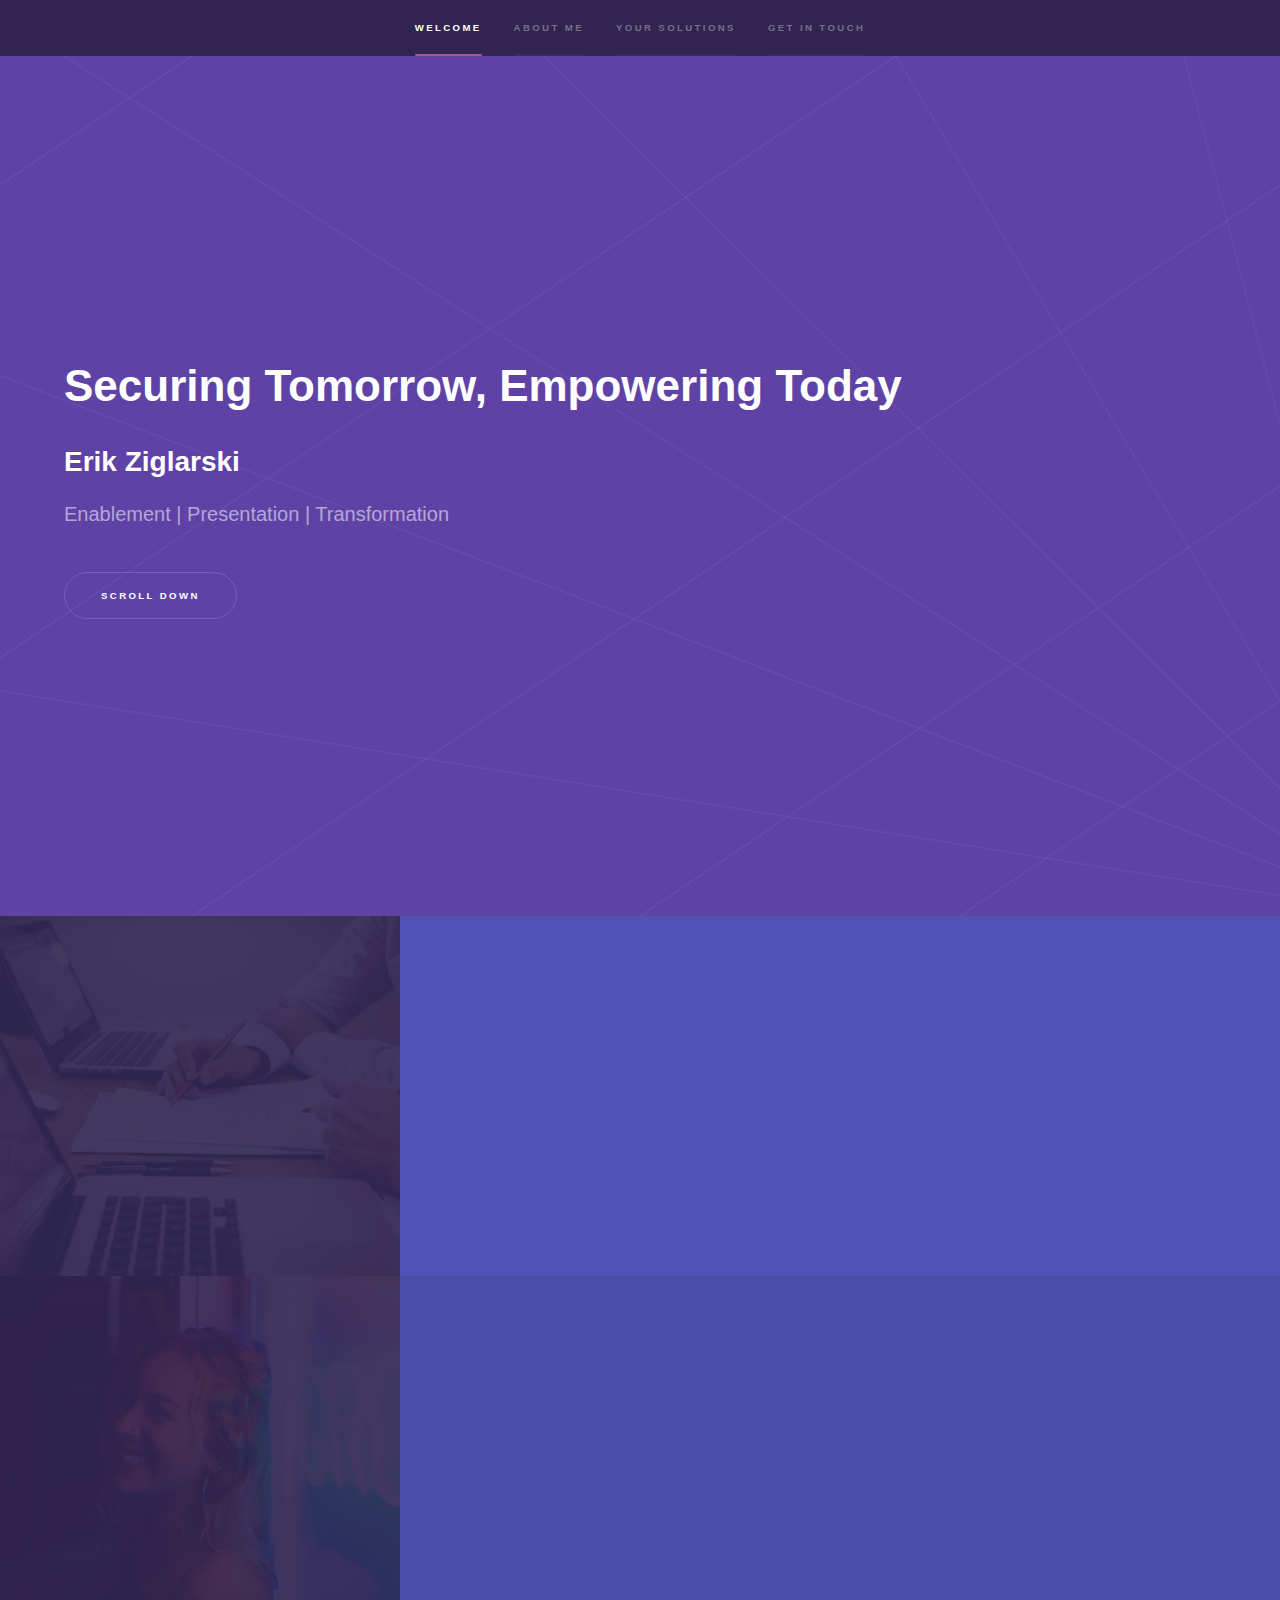
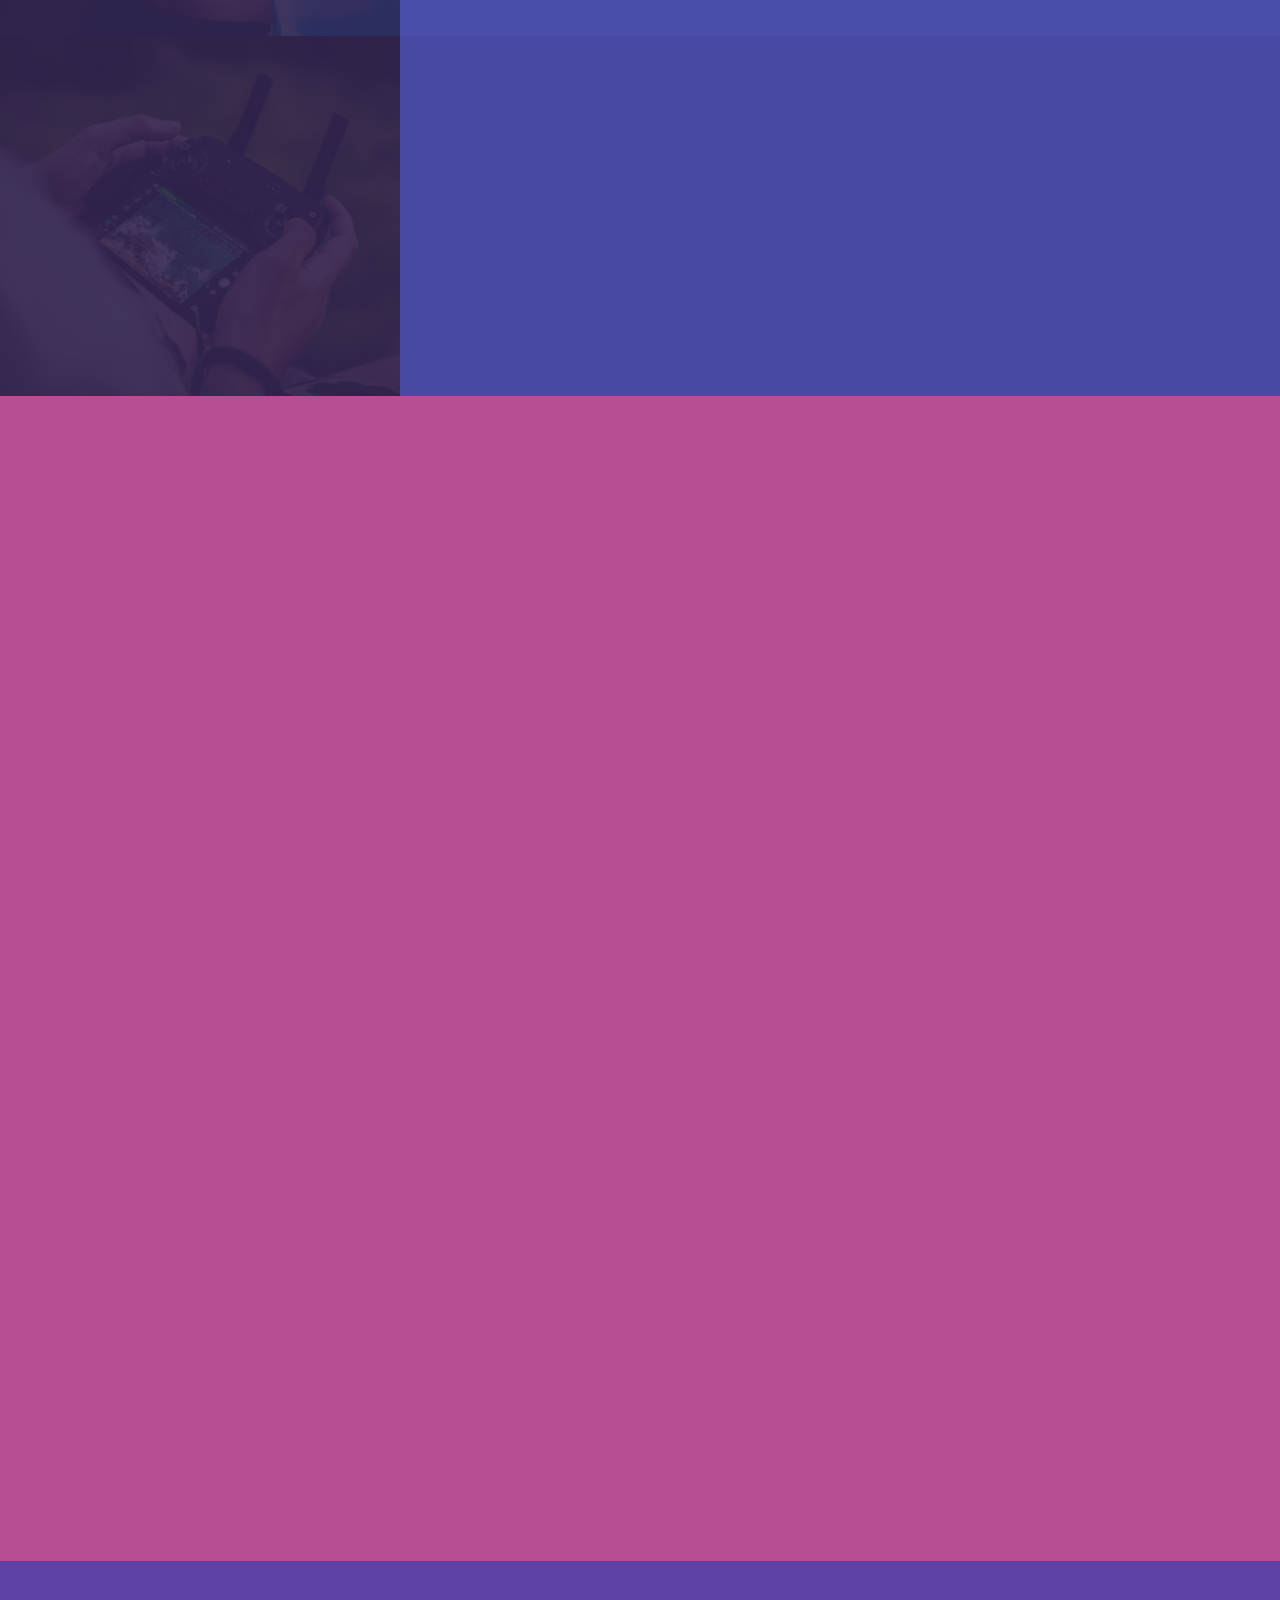
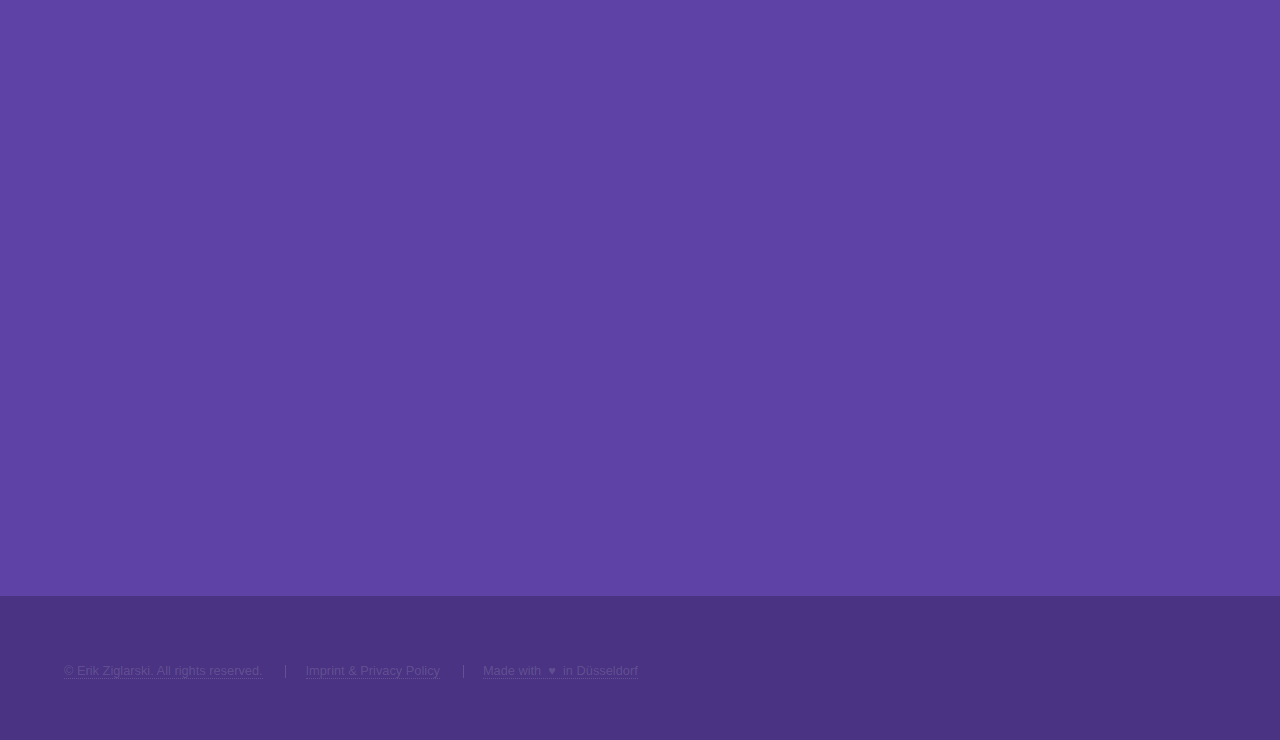
<file: index.html>
<!DOCTYPE HTML>
<!--
	Copyright: Erik Ziglarski
	Web Template: "Hyperspace" from HTML5 UP by @ajlkn under CCA 3.0
-->

<html>

<!-- Head -->
	<head>
		<!-- Basics-->
		<title>Erik Ziglarski | Personal Portfolio</title>
		<meta charset="utf-8" />
		<meta name="viewport" content="width=device-width, initial-scale=1, user-scalable=yes" />

		<!-- SEO -->
		<meta name="description" content="Homepage of Erik Ziglarski. Presenter and Enablement Consultant in the field of Cybersecurity, Product Presentation and Strategic Advisory.">
		<meta name="subject" content="Homepage">
		<meta name="rating" content="General">
		<meta name="robots" content="index,follow">
		<link rel="canonical" href="https://ziglarski.de" />

		<meta property="og:type" content="website" />
		<meta property="og:locale" content="de_DE" />
		<meta property="og:site_name" content="Erik Ziglarski" />
		<meta property="og:title" content="Your Moderator and Consultant from Düsseldorf." />
		<meta property="og:description" content="Moderator from Düsseldorf is your Moderator for Event, Gala, Messe, Kongress, Konferenz, Award, Podiumsdiskussion, Summit in Düsseldorf." />
		<meta property="og:url" content="https://ziglarski.de" />
		<meta property="og:image" content="https://ziglarski.de/images/ziglarski.jpeg" />
		<meta property="og:image:alt" content="Profile picture of Erik Ziglarski in the year of 2024" />
		<meta property="og:image:width" content="1200">
		<meta property="og:image:height" content="630">

		<meta name="keywords" content="Erik Ziglarski, Kabarett, Kleinkunst, Moderator, Consultant, Düsseldorf, Cybersecurity, Product Presentation, Strategic Advisory, Presenter, Köln, Essen, Mönchengladbach, Mülheim an der Ruhr, Niederlande, Nordrhein-Westfalen, Sport, Fußball, ARD, ZDF, WDR, sportschau, tagesschau, themen, journal">
		<meta name="author" content="Erik Ziglarski">

		<meta name="theme-color" content="#5e42a6">
		

		<!-- Geo tags -->
		<meta name="ICBM" content="51.225402, 6.776314">
		<meta name="geo.position" content="51.225402;6.776314">
		<meta name="geo.region" content="DE">
		<meta name="geo.placename" content="Dusseldorf">

		<!-- Favicons -->
		<link rel="icon" type="image/x-icon" href="favicon.ico">
		<link rel="icon" type="image/png" href="favicon.png">
		<link rel="icon" type="image/svg+xml" href="favicon.svg">
		<link rel="apple-touch-icon" href="/apple-touch-icon.png">

		<!-- Apple -->
		<meta name="apple-mobile-web-app-capable" content="yes">
		<meta name="apple-mobile-web-app-status-bar-style" content="black">

		<!-- Other Stuff-->
		<link rel="stylesheet" href="assets/css/main.css" />
		<noscript><link rel="stylesheet" href="assets/css/noscript.css" /></noscript>
		<meta http-equiv="Cache-Control" content="max-age=31536000, public">
		<html lang="en">

		<!-- Security-->
		<meta http-equiv="X-Content-Type-Options" content="nosniff">
		<meta http-equiv="Permissions-Policy" content="geolocation=(), microphone=(), camera=(), midi=(), payment=(), fullscreen=(), vibrate=(), wake-lock=()">
		<meta name="referrer" content="no-referrer">
	</head>
	<body class="is-preload">

		<!-- Sidebar -->
			<section id="sidebar">
				<div class="inner">
					<nav>
						<ul>
							<li><a href="#intro">Welcome</a></li>
							<li><a href="#one">About me</a></li>
							<li><a href="#two">Your Solutions </a></li>
							<li><a href="#three">Get in touch</a></li>
						</ul>
					</nav>
				</div>
			</section>

		<!-- Wrapper -->
			<div id="wrapper">

				<!-- Intro -->
					<section id="intro" class="wrapper style1 fullscreen fade-up">
						<div class="inner">
							<h1>Securing Tomorrow, Empowering Today</h1>
							<h2>Erik Ziglarski</h2>
							<p>Enablement | Presentation | Transformation <br />
							<ul class="actions">
								<li><a href="#one" class="button scrolly">Scroll down</a></li>
							</ul>
						</div>
					</section>

			<!-- One -->
			<section id="one" class="wrapper style2 spotlights">
				<section>
					<a href="strategic-service.html" class="image" aria-label="Strategic Advisory Service" title="Learn more about our Strategic Advisory Services">
						<img src="images/business.webp" alt="Business people sharing work-related notes" data-position="center center"
							sizes="(max-width: 600px) 400px, 
									(max-width: 1200px) 800px,
									1200px" 
							loading="lazy" />
					</a>
					<div class="content">
						<div class="inner">
							<h2>Strategic Advisory</h2>
							<p>Sustainability, Agility, Data Analytics - tailored solutions for your business. You name it.</p>
							<ul class="actions">
								<li>
									<a href="strategic-service.html" class="button" aria-label="Learn how we provide Strategic Advisory Services" title="Discover our Strategic Advisory approach">
										How we do it
									</a>
								</li>
							</ul>
						</div>
					</div>
				</section>
				
				<section>
					<a href="creator-service.html" class="image" aria-label="Creator Management Service" title="Explore our Creator Management Services">
						<img src="images/person.webp" alt="Creative professional in front of a neon sign" data-position="top center"
							sizes="(max-width: 600px) 400px, 
									(max-width: 1200px) 800px,
									1200px" 
							loading="lazy" />
					</a>
					<div class="content">
						<div class="inner">
							<h2>Creator Management</h2>
							<p>Starting a creative career is hard. Finding clients, adhering to guidelines and marketing your work are challenges that we can work out.</p>
							<ul class="actions">
								<li>
									<a href="creator-service.html" class="button" aria-label="Discover our Creator Management Services" title="Get creative support">
										Be creative
									</a>
								</li>
							</ul>
						</div>
					</div>
				</section>
				
				<section>
					<a href="digital-service.html" class="image" aria-label="Digital Transformation Service" title="Transform your business digitally">
						<img src="images/video.webp" alt="Controller of video drone in a person's hand" data-position="25% 25%"
							sizes="(max-width: 600px) 400px, 
									(max-width: 1200px) 800px,
									1200px" 
							loading="lazy" />
					</a>
					<div class="content">
						<div class="inner">
							<h2>Digital Transformation</h2>
							<p>Many buzzwords - but with substance. Navigate the complexities of technology, from AI to Cloud Computing and IT Security.</p>
							<ul class="actions">
								<li>
									<a href="digital-service.html" class="button" aria-label="Explore our Digital Transformation Services" title="Discover our digital transformation solutions">
										Get digital
									</a>
								</li>
							</ul>
						</div>
					</div>
				</section>
			</section>

				<!-- Two -->
					<section id="two" class="wrapper style3 fade-up">
						<div class="inner">
							<h2>How you can benefit</h2>
							<p>Experience transformative solutions tailored to your organization's unique needs. From navigating change and integrating technology to enhancing efficiency and empowering leadership, each service is designed to elevate your business and drive sustainable growth.</p>
							<div class="features">
								<section>
									<span class="icon solid major fa-code"></span>
									<h3>Digital Transformation</h3>
									<p>Unlock the potential of technology with my digital transformation services. I help businesses integrate innovative solutions, enhancing efficiency and driving growth in an ever-evolving digital landscape.</p>
								</section>
								<section>
									<span class="icon solid major fa-lock"></span>
									<h3>Strategic Advisory</h3>
									<p>Navigate complex challenges with tailored strategic advisory services. I offer insights and actionable strategies to align your goals with market opportunities, empowering you to make informed decisions.</p>
								</section>
								<section>
									<span class="icon solid major fa-cog"></span>
									<h3>Creator Relations</h3>
									<p>Maximize the impact of your content creators with my specialized management services. I cultivate relationships, streamline collaborations, and enhance visibility to elevate your brand in the digital space.</p>
								</section>
								<section>
									<span class="icon solid major fa-desktop"></span>
									<h3>Dynamic Presentations</h3>
									<p>Engage and inspire your audience with impactful presentations tailored for workshops and keynotes. Expertly crafted to convey key messages and drive discussions, these presentations combine compelling visuals with insightful content, ensuring a memorable experience that resonates and motivates.</p>
								</section>
								<section>
									<span class="icon solid major fa-link"></span>
									<h3>Change Management</h3>
									<p>Transform your organization seamlessly with my expertise in change management. I guide teams through transitions, ensuring alignment and minimizing resistance to foster a culture of adaptability.</p>
								</section>
								<section>
									<span class="icon major fa-gem"></span>
									<h3>Leadership Development</h3>
									<p>Empower your leaders with targeted development programs. I provide coaching and training that fosters essential skills, ensuring your leadership team is equipped to inspire and drive change effectively.</p>
								</section>
							</div>
							<ul class="actions">
								<li><a href="services-total.html" class="button">In detail</a></li>
							</ul>
						</div>
					</section>

				<!-- Three // Contact form -->
				<section id="three" class="wrapper style1 fade-up">
					<div class="inner">
						<h2>Get in touch</h2>
						<p>Want to accelerate your project? Feel free to drop me a message and let's get in touch.</p>
						<div class="split style1">
							<section>
								<form method="POST" action="https://formspree.io/f/mbljrowg"> <!-- API for contact form -->
									<div class="fields">
										<div class="field half">
											<label for="name">Name</label>
											<input type="text" name="name" id="name" required />
										</div>
										<div class="field half">
											<label for="email">Email</label>
											<input type="email" name="email" id="email" required />
										</div>
										<div class="field">
											<label for="message">Message</label>
											<textarea name="message" id="message" rows="5" required></textarea>
										</div>
									</div>
									<ul class="actions">
										<li>
											<button type="submit" class="button submit" aria-label="Send Message">Send Message</button>
										</li>
									</ul>
								</form>
							</section>
							<section>
								<ul class="contact">
									<li>
										<h3>Address</h3>
										<span>Düsseldorf<br />
										North Rhine-Westphalia<br />
										Germany</span>
									</li>
									<li>
										<h3>Email</h3>
										<a href="mailto:info@ziglarski.de">info[at]ziglarski.de</a>
									</li>
									<li>
										<h3>Social</h3>
										<ul class="icons">
											<li>
												<a href="https://www.linkedin.com/in/erik-ziglarski" class="icon brands fa-linkedin-in" aria-label="Connect with Erik Ziglarski on LinkedIn" title="Connect with me on LinkedIn" target="_blank" rel="noopener noreferrer">
													<span class="label">LinkedIn</span>
												</a>
											</li>
										</ul>
									</li>
								</ul>
							</section>
						</div>
					</div>
				</section>
				

			</div>

		<!-- Footer -->
			<footer id="footer" class="wrapper style1-alt">
				<div class="inner">
					<ul class="menu">
						<li><a href="https://ziglarski.de/contact" class="active" title="Contact me">&copy; Erik Ziglarski. All rights reserved.</a></li>
						<li><a href="imprint.html" class="active" title="View Imprint and Privacy Policy">Imprint & Privacy Policy</a></li>
						<li><a href="https://www.duesseldorf.de/" class="active" title="Visit Düsseldorf's Homepage">Made with &nbsp;♥ &nbsp;in Düsseldorf</a></li>
					</ul>
				</div>
			</footer>


		<!-- Scripts -->
			<script src="assets/js/jquery.min.js" defer></script>
			<script src="assets/js/jquery.scrollex.min.js" defer></script>
			<script src="assets/js/jquery.scrolly.min.js" defer></script>
			<script src="assets/js/browser.min.js" defer></script>
			<script src="assets/js/breakpoints.min.js" defer></script>
			<script src="assets/js/util.js" defer></script>
			<script src="assets/js/main.js" defer></script>

	</body>
</html>
</file>
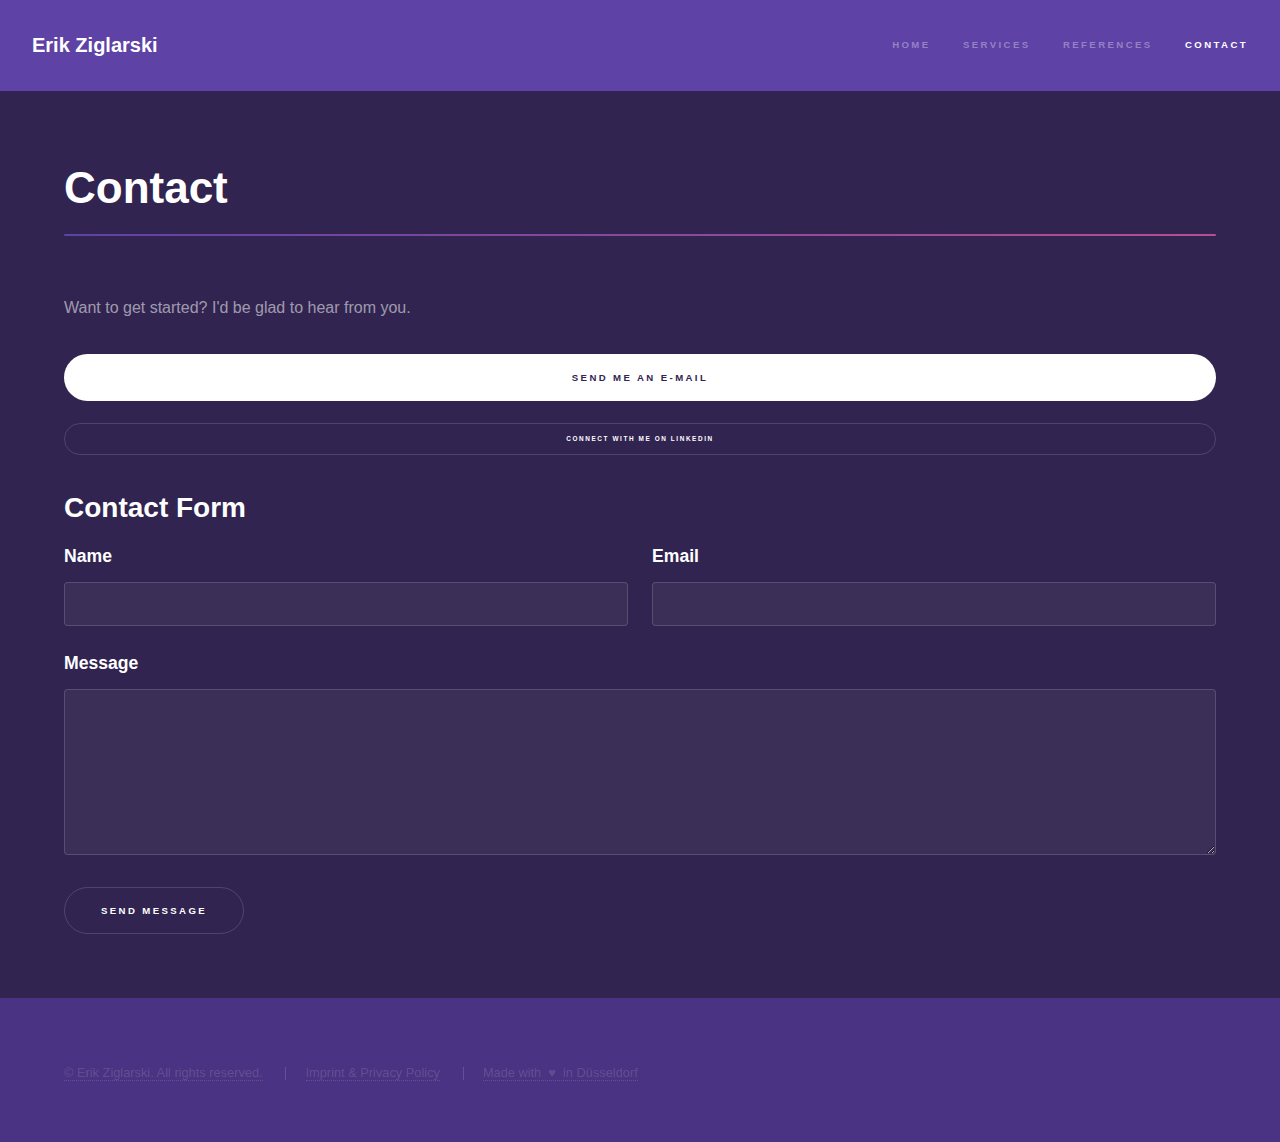
<file: contact.html>
<!DOCTYPE HTML>
<!--
	Copyright: Erik Ziglarski
	Web Template: "Hyperspace" from HTML5 UP by @ajlkn under CCA 3.0
-->
<html>
	<!-- Head -->
	<head>
		<!-- Basics-->
		<title>Erik Ziglarski | Contact Form </title>
		<meta charset="utf-8" />
		<meta name="viewport" content="width=device-width, initial-scale=1, user-scalable=yes" />

		<!-- SEO -->
		<meta name="description" content="Contact Page of Erik Ziglarski. Here are the various contact possibilites listed.">
		<meta name="subject" content="Homepage">
		<meta name="rating" content="General">
		<meta name="robots" content="index,follow">
		<link rel="canonical" href="https://ziglarski.de/contact" />

		<meta property="og:type" content="website" />
		<meta property="og:locale" content="de_DE" />
		<meta property="og:site_name" content="Erik Ziglarski" />
		<meta property="og:title" content="Your Moderator and Consultant from Düsseldorf." />
		<meta property="og:description" content="Moderator from Düsseldorf is your Moderator for Event, Gala, Messe, Kongress, Konferenz, Award, Podiumsdiskussion, Summit in Düsseldorf." />
		<meta property="og:url" content="https://ziglarski.de" />
		<meta property="og:image" content="https://ziglarski.de/images/ziglarski.jpeg" />
		<meta property="og:image:alt" content="Profile picture of Erik Ziglarski in the year of 2024" />
		<meta property="og:image:width" content="1200">
		<meta property="og:image:height" content="630">

		<meta name="keywords" content="Erik Ziglarski, Moderator, Consultant, Düsseldorf, Cybersecurity, Product Presentation, Strategic Advisory, Presenter">
		<meta name="author" content="Erik Ziglarski">

		<meta name="theme-color" content="#5e42a6">		

		<!-- Geo tags -->
		<meta name="ICBM" content="51.225402, 6.776314">
		<meta name="geo.position" content="51.225402;6.776314">
		<meta name="geo.region" content="DE">
		<meta name="geo.placename" content="Dusseldorf">

		<!-- Favicons -->
		<link rel="icon" type="image/x-icon" href="favicon.ico">
		<link rel="icon" type="image/png" href="favicon.png">
		<link rel="icon" type="image/svg+xml" href="favicon.svg">
		<link rel="apple-touch-icon" href="/apple-touch-icon.png">

		<!-- Apple -->
		<meta name="apple-mobile-web-app-capable" content="yes">
		<meta name="apple-mobile-web-app-status-bar-style" content="black">

		<!-- Other Stuff-->
		<link rel="stylesheet" href="assets/css/main.css" />
		<noscript><link rel="stylesheet" href="assets/css/noscript.css" /></noscript>
		<meta http-equiv="Cache-Control" content="max-age=31536000, public">
		<html lang="en">

		<!-- Security-->
		<meta http-equiv="X-Content-Type-Options" content="nosniff">
		<meta http-equiv="Permissions-Policy" content="geolocation=(), microphone=(), camera=(), midi=(), payment=(), fullscreen=(), vibrate=(), wake-lock=()">
		<meta name="referrer" content="no-referrer">
	</head>

	<body class="is-preload">

		<!-- Header -->
		<header id="header">
			<a href="index.html" class="title">Erik Ziglarski</a>
			<nav>
				<ul>
					<li><a href="index.html">Home</a></li>
					<li><a href="services-total.html">Services</a></li>
					<li><a href="references.html">References</a></li>
					<li><a href="contact.html" class="active">Contact</a></li>
				</ul>
			</nav>
		</header>

		<!-- Wrapper -->
			<div id="wrapper">

				<!-- Main -->
					<section id="main" class="wrapper">
						<div class="inner">
							<h1 class="major">Contact</h1>
							<p>Want to get started? I'd be glad to hear from you.</p>

							<div class="col-6 col-12-medium">
								<ul class="actions stacked">
									<li><a href="mailto:info@ziglarski.de" class="button primary fit">Send me an E-Mail</a></li>
									<li><a href="https://www.linkedin.com/in/erik-ziglarski" class="button small fit">Connect with me on LinkedIn</a></li>
								</ul>

							<h2>Contact Form</h2>
							<form method="POST" action="https://formspree.io/f/mbljrowg"> <!-- API for contact form -->
								<div class="fields">
									<div class="field half">
										<label for="name">Name</label>
										<input type="text" name="name" id="name" required />
									</div>
									<div class="field half">
										<label for="email">Email</label>
										<input type="email" name="email" id="email" required />
									</div>
									<div class="field">
										<label for="message">Message</label>
										<textarea name="message" id="message" rows="5" required></textarea>
									</div>
								</div>
								<ul class="actions">
									<li>
										<button type="submit" class="button submit" aria-label="Send Message">Send Message</button>
									</li>
								</ul>
							</form>

						</div>
					</section>

					

			</div>

		<!-- Footer -->
			<footer id="footer" class="wrapper style1-alt">
				<div class="inner">
					<ul class="menu">
						<li><a href="https://ziglarski.de/contact" class="active" title="Contact me">&copy; Erik Ziglarski. All rights reserved.</a></li>
						<li><a href="imprint.html" class="active" title="View Imprint and Privacy Policy">Imprint & Privacy Policy</a></li>
						<li><a href="https://www.duesseldorf.de/" class="active" title="Visit Düsseldorf's Homepage">Made with &nbsp;♥ &nbsp;in Düsseldorf</a></li>
					</ul>
				</div>
			</footer>


		<!-- Scripts -->
			<script src="assets/js/jquery.min.js" defer></script>
			<script src="assets/js/jquery.scrollex.min.js" defer></script>
			<script src="assets/js/jquery.scrolly.min.js" defer></script>
			<script src="assets/js/browser.min.js" defer></script>
			<script src="assets/js/breakpoints.min.js" defer></script>
			<script src="assets/js/util.js" defer></script>
			<script src="assets/js/main.js" defer></script>

	</body>
</html>
</file>
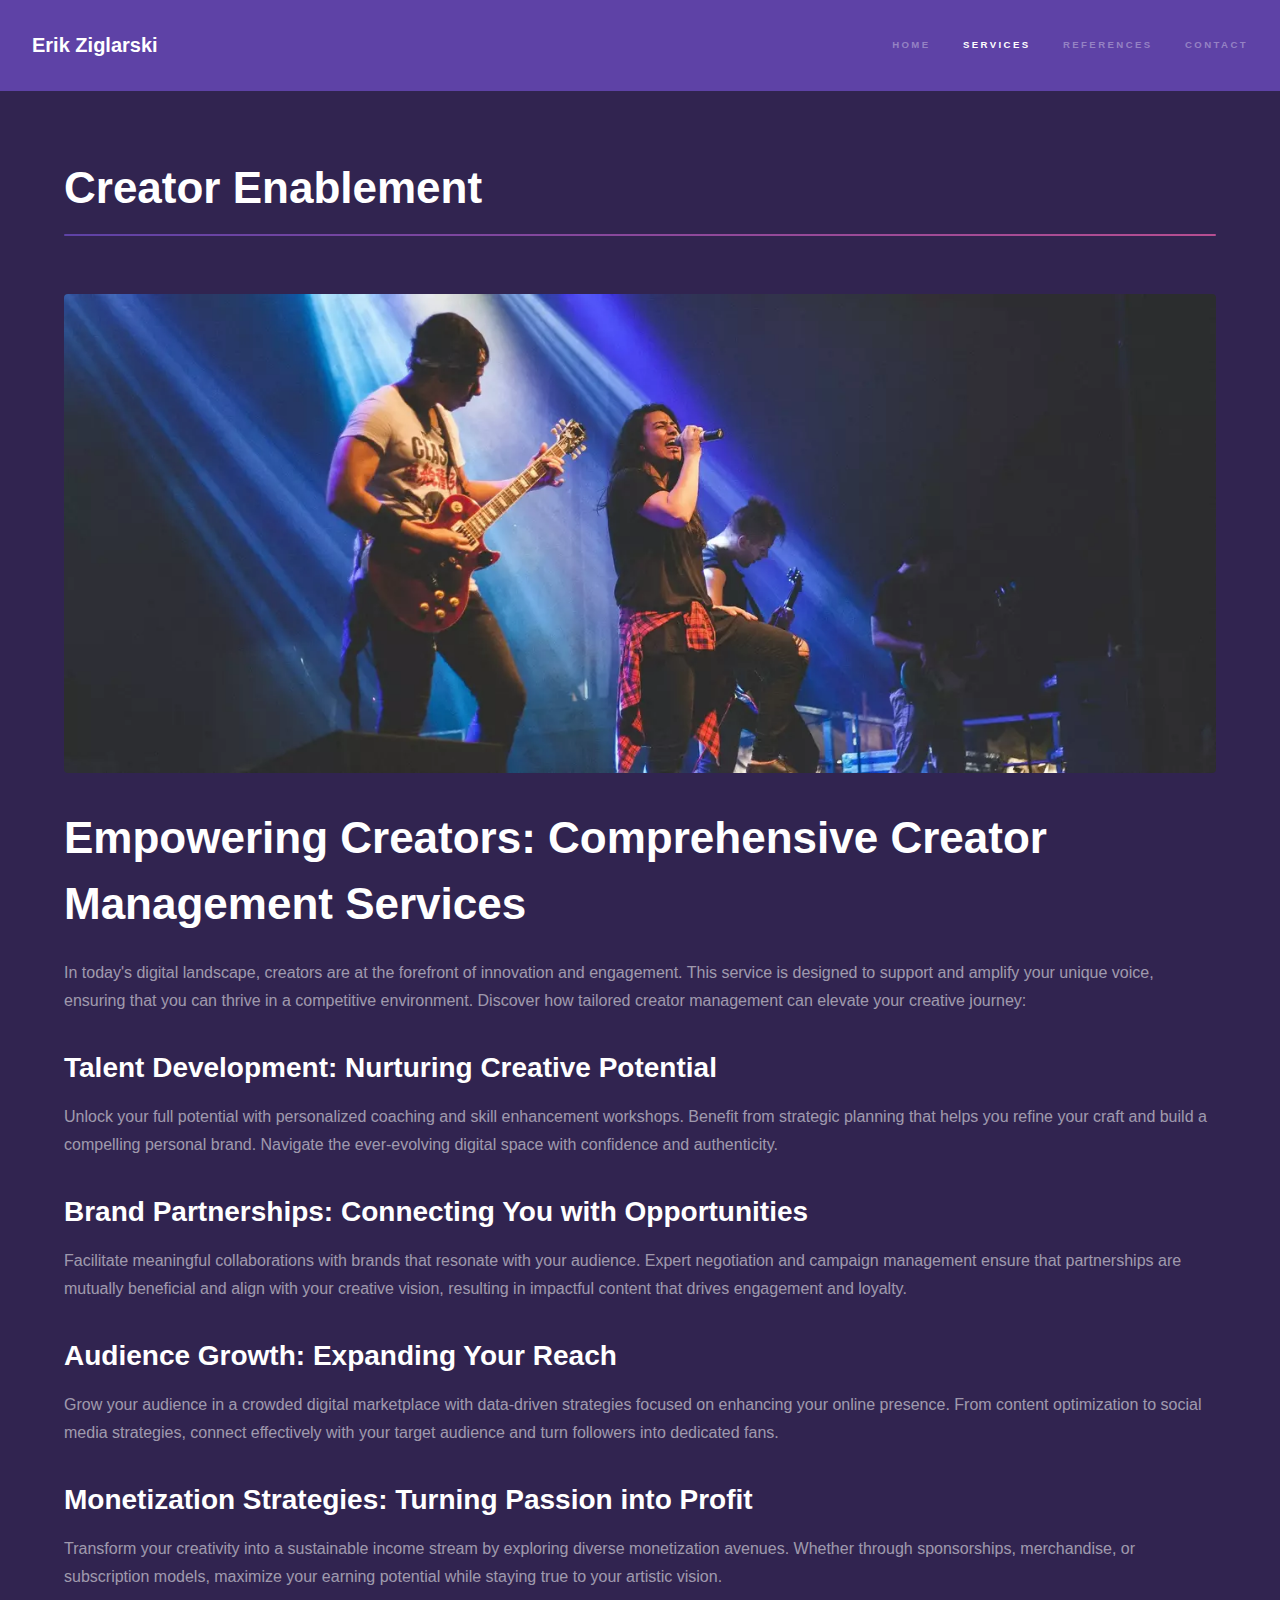
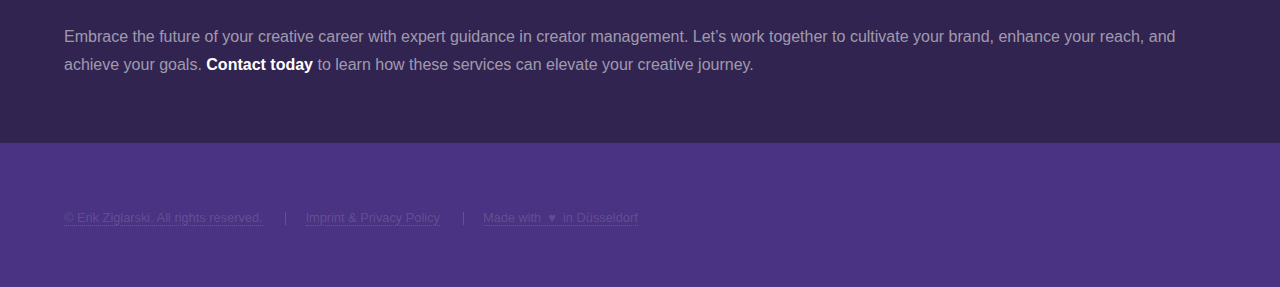
<file: creator-service.html>
<!DOCTYPE HTML>
<!--
	Copyright: Erik Ziglarski
	Web Template: "Hyperspace" from HTML5 UP by @ajlkn under CCA 3.0
-->
<html>
	<!-- Head -->
	<head>
		<!-- Basics-->
		<title>Erik Ziglarski | Creator Management </title>
		<meta charset="utf-8" />
		<meta name="viewport" content="width=device-width, initial-scale=1, user-scalable=yes" />

		<!-- SEO -->
		<meta name="description" content="Creator Service of Erik Ziglarski. Providing insights for Presentation, Moderation and Creative Enablement.">
		<meta name="subject" content="Homepage">
		<meta name="rating" content="General">
		<meta name="robots" content="index,follow">
		<link rel="canonical" href="https://ziglarski.de/creator-service" />

		<meta property="og:type" content="website" />
		<meta property="og:locale" content="de_DE" />
		<meta property="og:site_name" content="Erik Ziglarski" />
		<meta property="og:title" content="Your Moderator and Consultant from Düsseldorf." />
		<meta property="og:description" content="Moderator from Düsseldorf is your Moderator for Event, Gala, Messe, Kongress, Konferenz, Award, Podiumsdiskussion, Summit in Düsseldorf." />
		<meta property="og:url" content="https://ziglarski.de" />
		<meta property="og:image" content="https://ziglarski.de/images/ziglarski.jpeg" />
		<meta property="og:image:alt" content="Profile picture of Erik Ziglarski in the year of 2024" />
		<meta property="og:image:width" content="1200">
		<meta property="og:image:height" content="630">

		<meta name="keywords" content="Erik Ziglarski, Moderator, Consultant, Düsseldorf, Cybersecurity, Product Presentation, Strategic Advisory, Presenter">
		<meta name="author" content="Erik Ziglarski">

		<meta name="theme-color" content="#5e42a6">		

		<!-- Geo tags -->
		<meta name="ICBM" content="51.225402, 6.776314">
		<meta name="geo.position" content="51.225402;6.776314">
		<meta name="geo.region" content="DE">
		<meta name="geo.placename" content="Dusseldorf">

		<!-- Favicons -->
		<link rel="icon" type="image/x-icon" href="favicon.ico">
		<link rel="icon" type="image/png" href="favicon.png">
		<link rel="icon" type="image/svg+xml" href="favicon.svg">
		<link rel="apple-touch-icon" href="/apple-touch-icon.png">

		<!-- Apple -->
		<meta name="apple-mobile-web-app-capable" content="yes">
		<meta name="apple-mobile-web-app-status-bar-style" content="black">

		<!-- Other Stuff-->
		<link rel="stylesheet" href="assets/css/main.css" />
		<noscript><link rel="stylesheet" href="assets/css/noscript.css" /></noscript>
		<meta http-equiv="Cache-Control" content="max-age=31536000, public">
		<html lang="en">

		<!-- Security-->
		<meta http-equiv="X-Content-Type-Options" content="nosniff">
		<meta http-equiv="Permissions-Policy" content="geolocation=(), microphone=(), camera=(), midi=(), payment=(), fullscreen=(), vibrate=(), wake-lock=()">
		<meta name="referrer" content="no-referrer">
	</head>

	<body class="is-preload">

		<!-- Header -->
		<header id="header">
			<a href="index.html" class="title">Erik Ziglarski</a>
			<nav>
				<ul>
					<li><a href="index.html">Home</a></li>
					<li><a href="services-total.html" class="active">Services</a></li>
					<li><a href="references.html">References</a></li>
					<li><a href="contact.html">Contact</a></li>
				</ul>
			</nav>
		</header>

		<!-- Wrapper -->
			<div id="wrapper">

				<!-- Main -->
					<section id="main" class="wrapper">
						<div class="inner">
							<h1 class="major">Creator Enablement</h1>
							<span class="image fit"><img src="images/band.webp" alt="Music band performing on stage" /></span>

							<body>
								<h1>Empowering Creators: Comprehensive Creator Management Services</h1>
							
								<p>In today's digital landscape, creators are at the forefront of innovation and engagement. This service is designed to support and amplify your unique voice, ensuring that you can thrive in a competitive environment. Discover how tailored creator management can elevate your creative journey:</p>
							
								<h2>Talent Development: Nurturing Creative Potential</h2>
								<p>Unlock your full potential with personalized coaching and skill enhancement workshops. Benefit from strategic planning that helps you refine your craft and build a compelling personal brand. Navigate the ever-evolving digital space with confidence and authenticity.</p>
							
								<h2>Brand Partnerships: Connecting You with Opportunities</h2>
								<p>Facilitate meaningful collaborations with brands that resonate with your audience. Expert negotiation and campaign management ensure that partnerships are mutually beneficial and align with your creative vision, resulting in impactful content that drives engagement and loyalty.</p>
							
								<h2>Audience Growth: Expanding Your Reach</h2>
								<p>Grow your audience in a crowded digital marketplace with data-driven strategies focused on enhancing your online presence. From content optimization to social media strategies, connect effectively with your target audience and turn followers into dedicated fans.</p>
							
								<h2>Monetization Strategies: Turning Passion into Profit</h2>
								<p>Transform your creativity into a sustainable income stream by exploring diverse monetization avenues. Whether through sponsorships, merchandise, or subscription models, maximize your earning potential while staying true to your artistic vision.</p>
							
								<p>Embrace the future of your creative career with expert guidance in creator management. Let’s work together to cultivate your brand, enhance your reach, and achieve your goals. <strong>Contact today</strong> to learn how these services can elevate your creative journey.</p>
							</body>
							
						</div>
					</section>

			</div>

		<!-- Footer -->
			<footer id="footer" class="wrapper style1-alt">
				<div class="inner">
					<ul class="menu">
						<li><a href="https://ziglarski.de/contact" class="active" title="Contact me">&copy; Erik Ziglarski. All rights reserved.</a></li>
						<li><a href="imprint.html" class="active" title="View Imprint and Privacy Policy">Imprint & Privacy Policy</a></li>
						<li><a href="https://www.duesseldorf.de/" class="active" title="Visit Düsseldorf's Homepage">Made with &nbsp;♥ &nbsp;in Düsseldorf</a></li>
					</ul>
				</div>
			</footer>


		<!-- Scripts -->
			<script src="assets/js/jquery.min.js" defer></script>
			<script src="assets/js/jquery.scrollex.min.js" defer></script>
			<script src="assets/js/jquery.scrolly.min.js" defer></script>
			<script src="assets/js/browser.min.js" defer></script>
			<script src="assets/js/breakpoints.min.js" defer></script>
			<script src="assets/js/util.js" defer></script>
			<script src="assets/js/main.js" defer></script>

	</body>
</html>
</file>
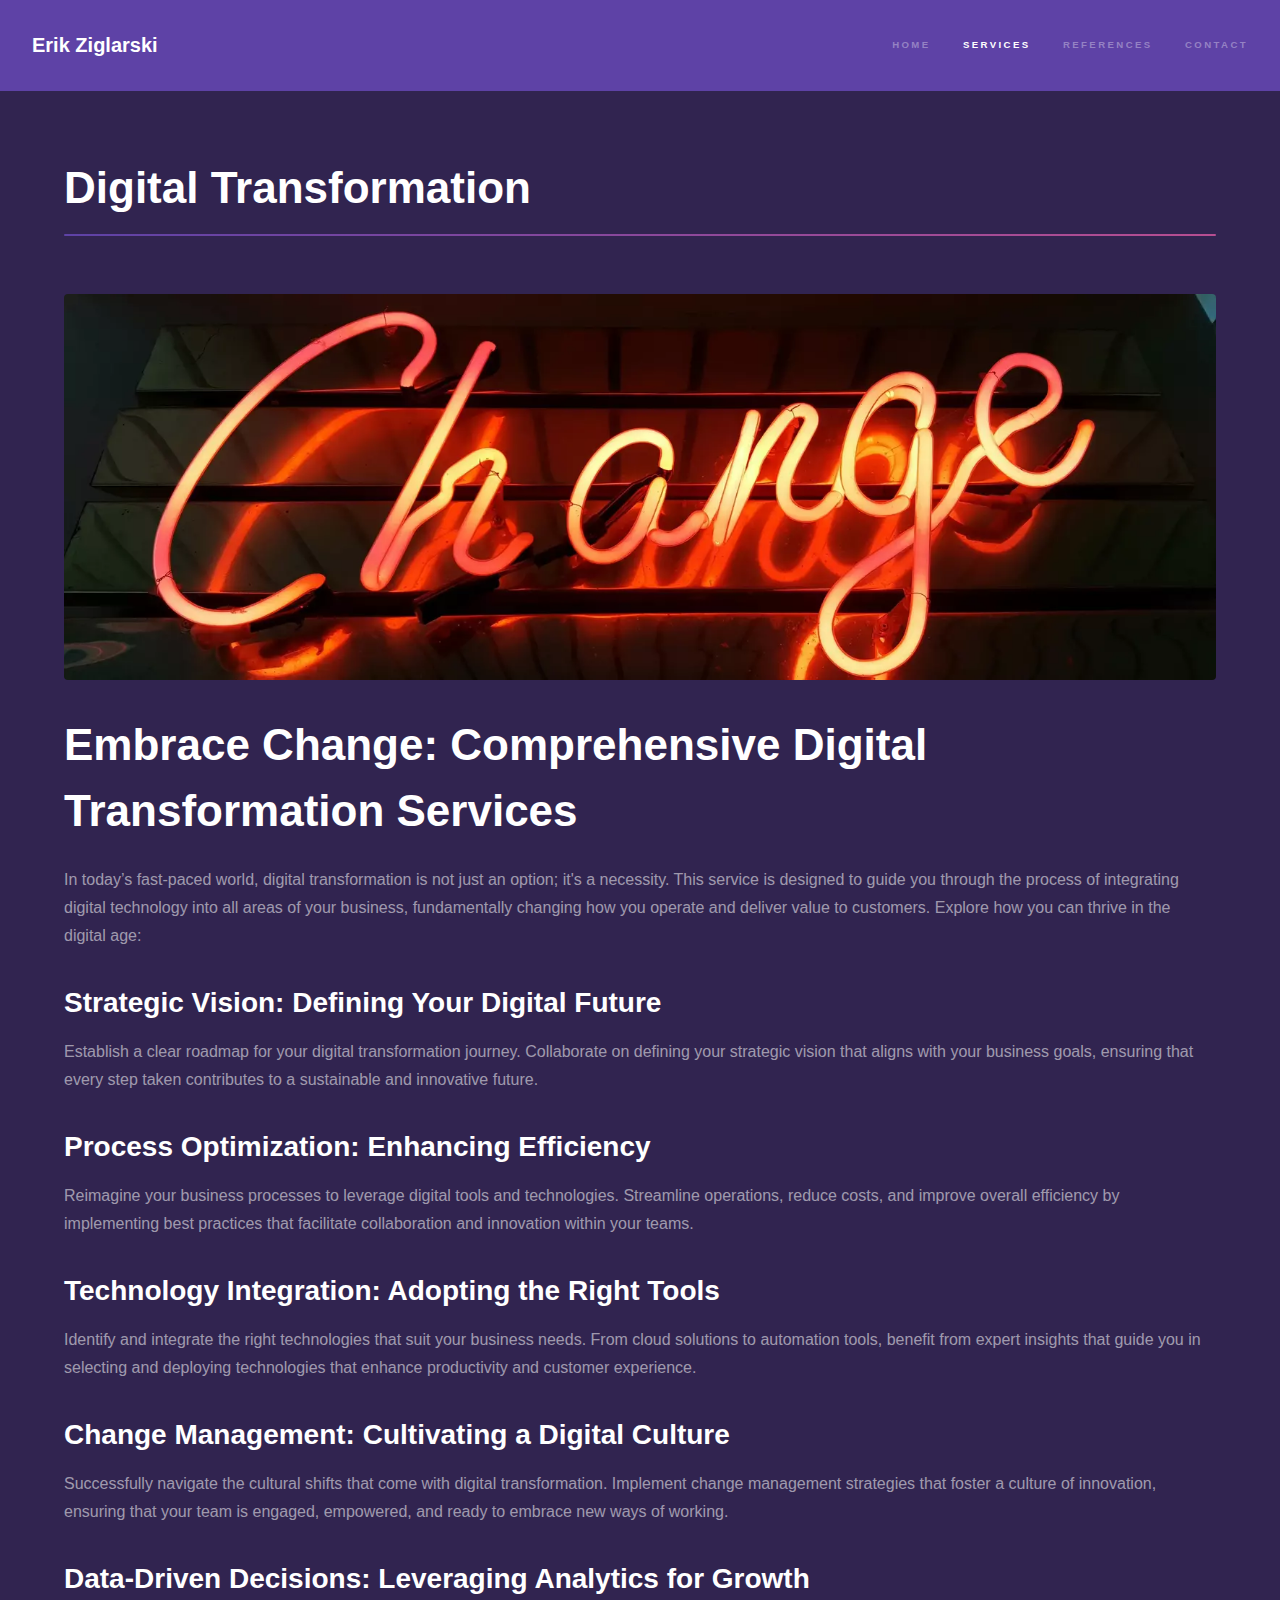
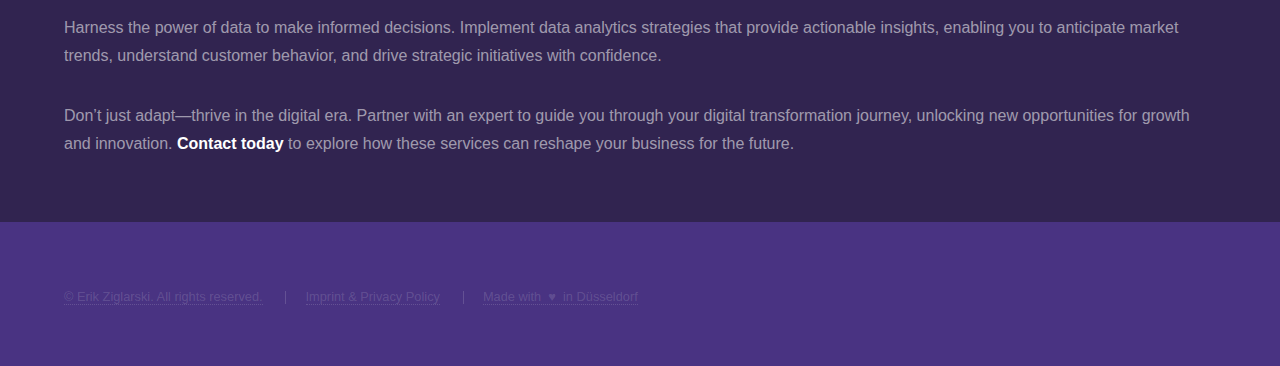
<file: digital-service.html>
<!DOCTYPE HTML>
<!--
	Copyright: Erik Ziglarski
	Web Template: "Hyperspace" from HTML5 UP by @ajlkn under CCA 3.0
-->
<html>
		<!-- Head -->
		<head>
			<!-- Basics-->
			<title>Erik Ziglarski | Digital Transformation</title>
			<meta charset="utf-8" />
			<meta name="viewport" content="width=device-width, initial-scale=1, user-scalable=yes" />
	
			<!-- SEO -->
			<meta name="description" content="Digital Transformation Service of Erik Ziglarski. Topics include Agility, Scrum, Data Analytics and Change Management">
			<meta name="subject" content="Homepage">
			<meta name="rating" content="General">
			<meta name="robots" content="index,follow">
			<link rel="canonical" href="https://ziglarski.de/digital-service" />
	
			<meta property="og:type" content="website" />
			<meta property="og:locale" content="de_DE" />
			<meta property="og:site_name" content="Erik Ziglarski" />
			<meta property="og:title" content="Your Moderator and Consultant from Düsseldorf." />
			<meta property="og:description" content="Moderator from Düsseldorf is your Moderator for Event, Gala, Messe, Kongress, Konferenz, Award, Podiumsdiskussion, Summit in Düsseldorf." />
			<meta property="og:url" content="https://ziglarski.de" />
			<meta property="og:image" content="https://ziglarski.de/images/ziglarski.jpeg" />
			<meta property="og:image:alt" content="Profile picture of Erik Ziglarski in the year of 2024" />
			<meta property="og:image:width" content="1200">
			<meta property="og:image:height" content="630">
	
			<meta name="keywords" content="Erik Ziglarski, Moderator, Consultant, Düsseldorf, Cybersecurity, Product Presentation, Strategic Advisory, Presenter">
			<meta name="author" content="Erik Ziglarski">

			<meta name="theme-color" content="#5e42a6">			
	
			<!-- Geo tags -->
			<meta name="ICBM" content="51.225402, 6.776314">
			<meta name="geo.position" content="51.225402;6.776314">
			<meta name="geo.region" content="DE">
			<meta name="geo.placename" content="Dusseldorf">
	
			<!-- Favicons -->
			<link rel="icon" type="image/x-icon" href="favicon.ico">
			<link rel="icon" type="image/png" href="favicon.png">
			<link rel="icon" type="image/svg+xml" href="favicon.svg">
			<link rel="apple-touch-icon" href="/apple-touch-icon.png">
	
			<!-- Apple -->
			<meta name="apple-mobile-web-app-capable" content="yes">
			<meta name="apple-mobile-web-app-status-bar-style" content="black">
	
			<!-- Other Stuff-->
			<link rel="stylesheet" href="assets/css/main.css" />
			<noscript><link rel="stylesheet" href="assets/css/noscript.css" /></noscript>
			<meta http-equiv="Cache-Control" content="max-age=31536000, public">
			<html lang="en">
	
			<!-- Security-->
			<meta http-equiv="X-Content-Type-Options" content="nosniff">
			<meta http-equiv="Permissions-Policy" content="geolocation=(), microphone=(), camera=(), midi=(), payment=(), fullscreen=(), vibrate=(), wake-lock=()">
			<meta name="referrer" content="no-referrer">
		</head>

	<body class="is-preload">

		<!-- Header -->
		<header id="header">
			<a href="index.html" class="title">Erik Ziglarski</a>
			<nav>
				<ul>
					<li><a href="index.html">Home</a></li>
					<li><a href="services-total.html" class="active">Services</a></li>
					<li><a href="references.html">References</a></li>
					<li><a href="contact.html">Contact</a></li>
				</ul>
			</nav>
		</header>

		<!-- Wrapper -->
			<div id="wrapper">

				<!-- Main -->
					<section id="main" class="wrapper">
						<div class="inner">
							<h1 class="major">Digital Transformation</h1>
							<span class="image fit"><img src="images/sign.webp" alt="Neon sign which reads 'change'" /></span>

							<body>
								<h1>Embrace Change: Comprehensive Digital Transformation Services</h1>
							
								<p>In today’s fast-paced world, digital transformation is not just an option; it's a necessity. This service is designed to guide you through the process of integrating digital technology into all areas of your business, fundamentally changing how you operate and deliver value to customers. Explore how you can thrive in the digital age:</p>
							
								<h2>Strategic Vision: Defining Your Digital Future</h2>
								<p>Establish a clear roadmap for your digital transformation journey. Collaborate on defining your strategic vision that aligns with your business goals, ensuring that every step taken contributes to a sustainable and innovative future.</p>
							
								<h2>Process Optimization: Enhancing Efficiency</h2>
								<p>Reimagine your business processes to leverage digital tools and technologies. Streamline operations, reduce costs, and improve overall efficiency by implementing best practices that facilitate collaboration and innovation within your teams.</p>
							
								<h2>Technology Integration: Adopting the Right Tools</h2>
								<p>Identify and integrate the right technologies that suit your business needs. From cloud solutions to automation tools, benefit from expert insights that guide you in selecting and deploying technologies that enhance productivity and customer experience.</p>
							
								<h2>Change Management: Cultivating a Digital Culture</h2>
								<p>Successfully navigate the cultural shifts that come with digital transformation. Implement change management strategies that foster a culture of innovation, ensuring that your team is engaged, empowered, and ready to embrace new ways of working.</p>
							
								<h2>Data-Driven Decisions: Leveraging Analytics for Growth</h2>
								<p>Harness the power of data to make informed decisions. Implement data analytics strategies that provide actionable insights, enabling you to anticipate market trends, understand customer behavior, and drive strategic initiatives with confidence.</p>
							
								<p>Don’t just adapt—thrive in the digital era. Partner with an expert to guide you through your digital transformation journey, unlocking new opportunities for growth and innovation. <strong>Contact today</strong> to explore how these services can reshape your business for the future.</p>
							</body>
							
							
						</div>
					</section>

			</div>

		<!-- Footer -->
			<footer id="footer" class="wrapper style1-alt">
				<div class="inner">
					<ul class="menu">
						<li><a href="https://ziglarski.de/contact" class="active" title="Contact me">&copy; Erik Ziglarski. All rights reserved.</a></li>
						<li><a href="imprint.html" class="active" title="View Imprint and Privacy Policy">Imprint & Privacy Policy</a></li>
						<li><a href="https://www.duesseldorf.de/" class="active" title="Visit Düsseldorf's Homepage">Made with &nbsp;♥ &nbsp;in Düsseldorf</a></li>
					</ul>
				</div>
			</footer>


		<!-- Scripts -->
			<script src="assets/js/jquery.min.js" defer></script>
			<script src="assets/js/jquery.scrollex.min.js" defer></script>
			<script src="assets/js/jquery.scrolly.min.js" defer></script>
			<script src="assets/js/browser.min.js" defer></script>
			<script src="assets/js/breakpoints.min.js" defer></script>
			<script src="assets/js/util.js" defer></script>
			<script src="assets/js/main.js" defer></script>

	</body>
</html>
</file>
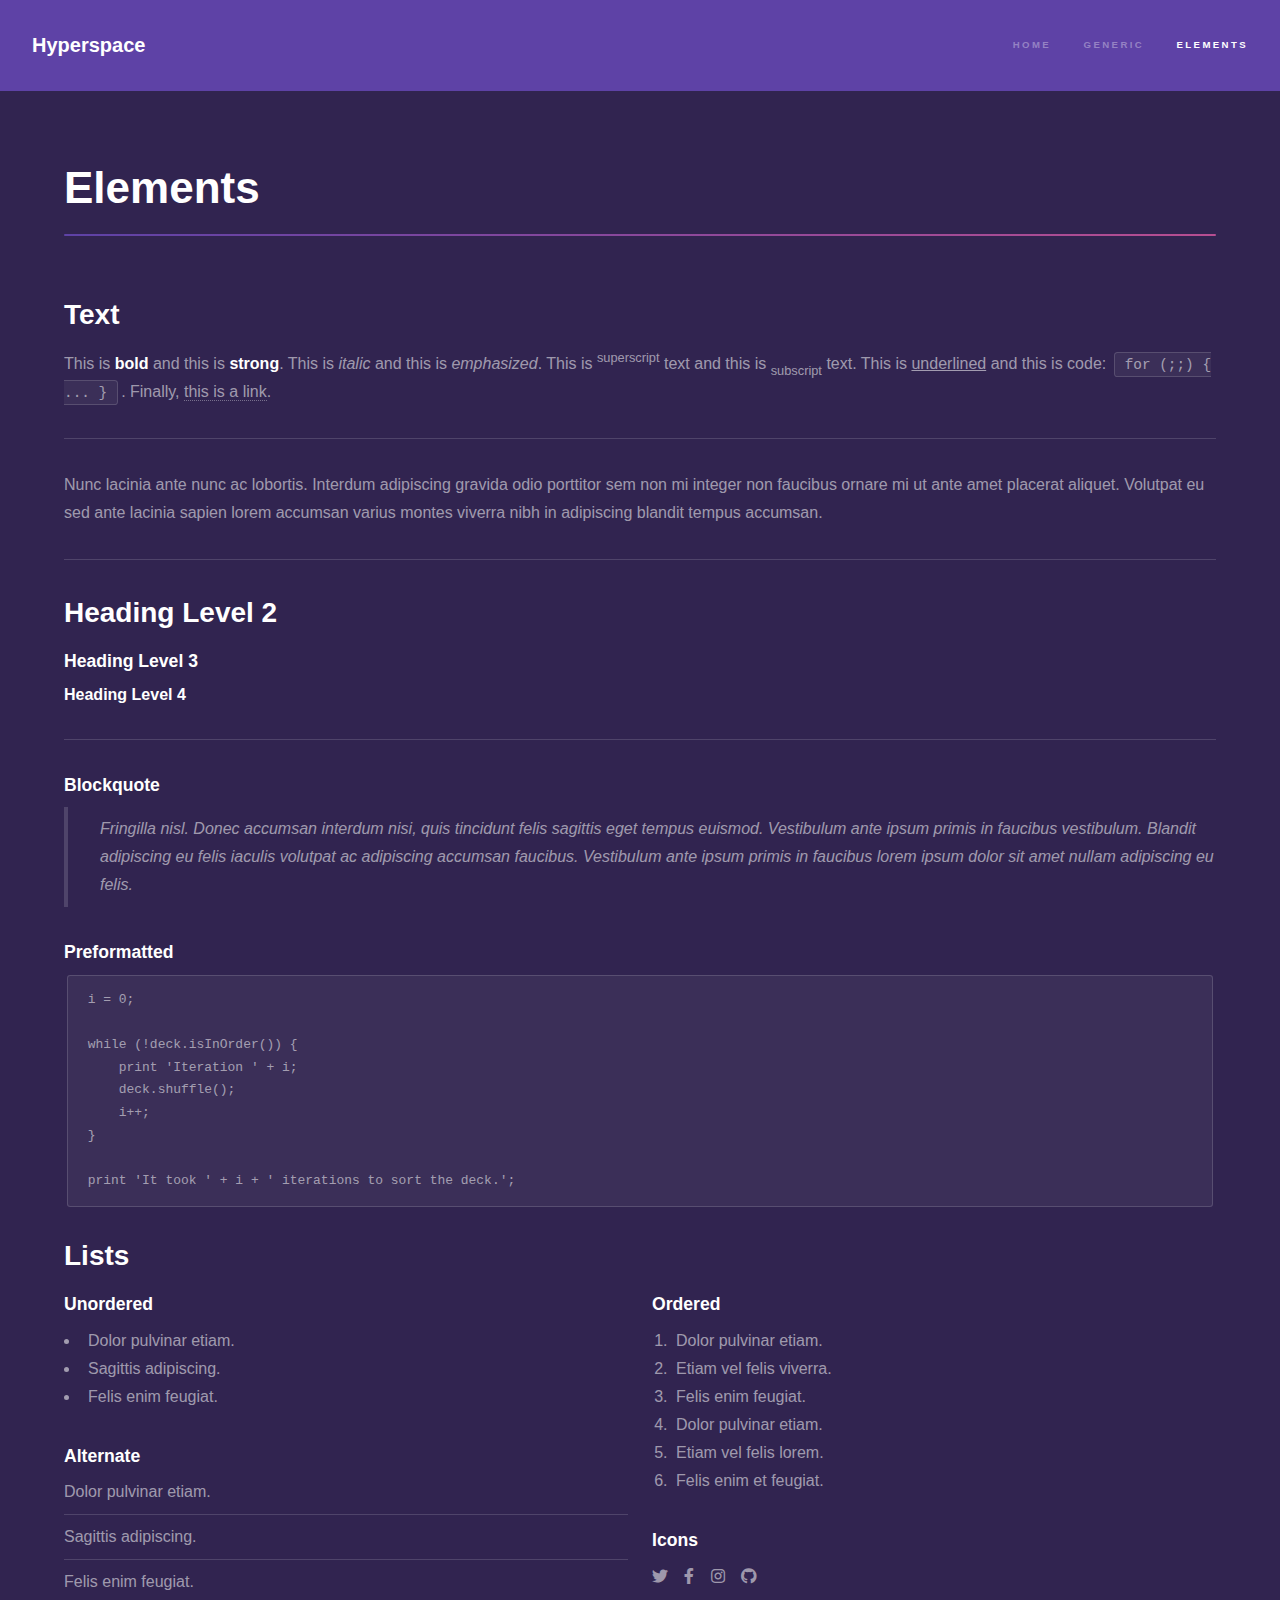
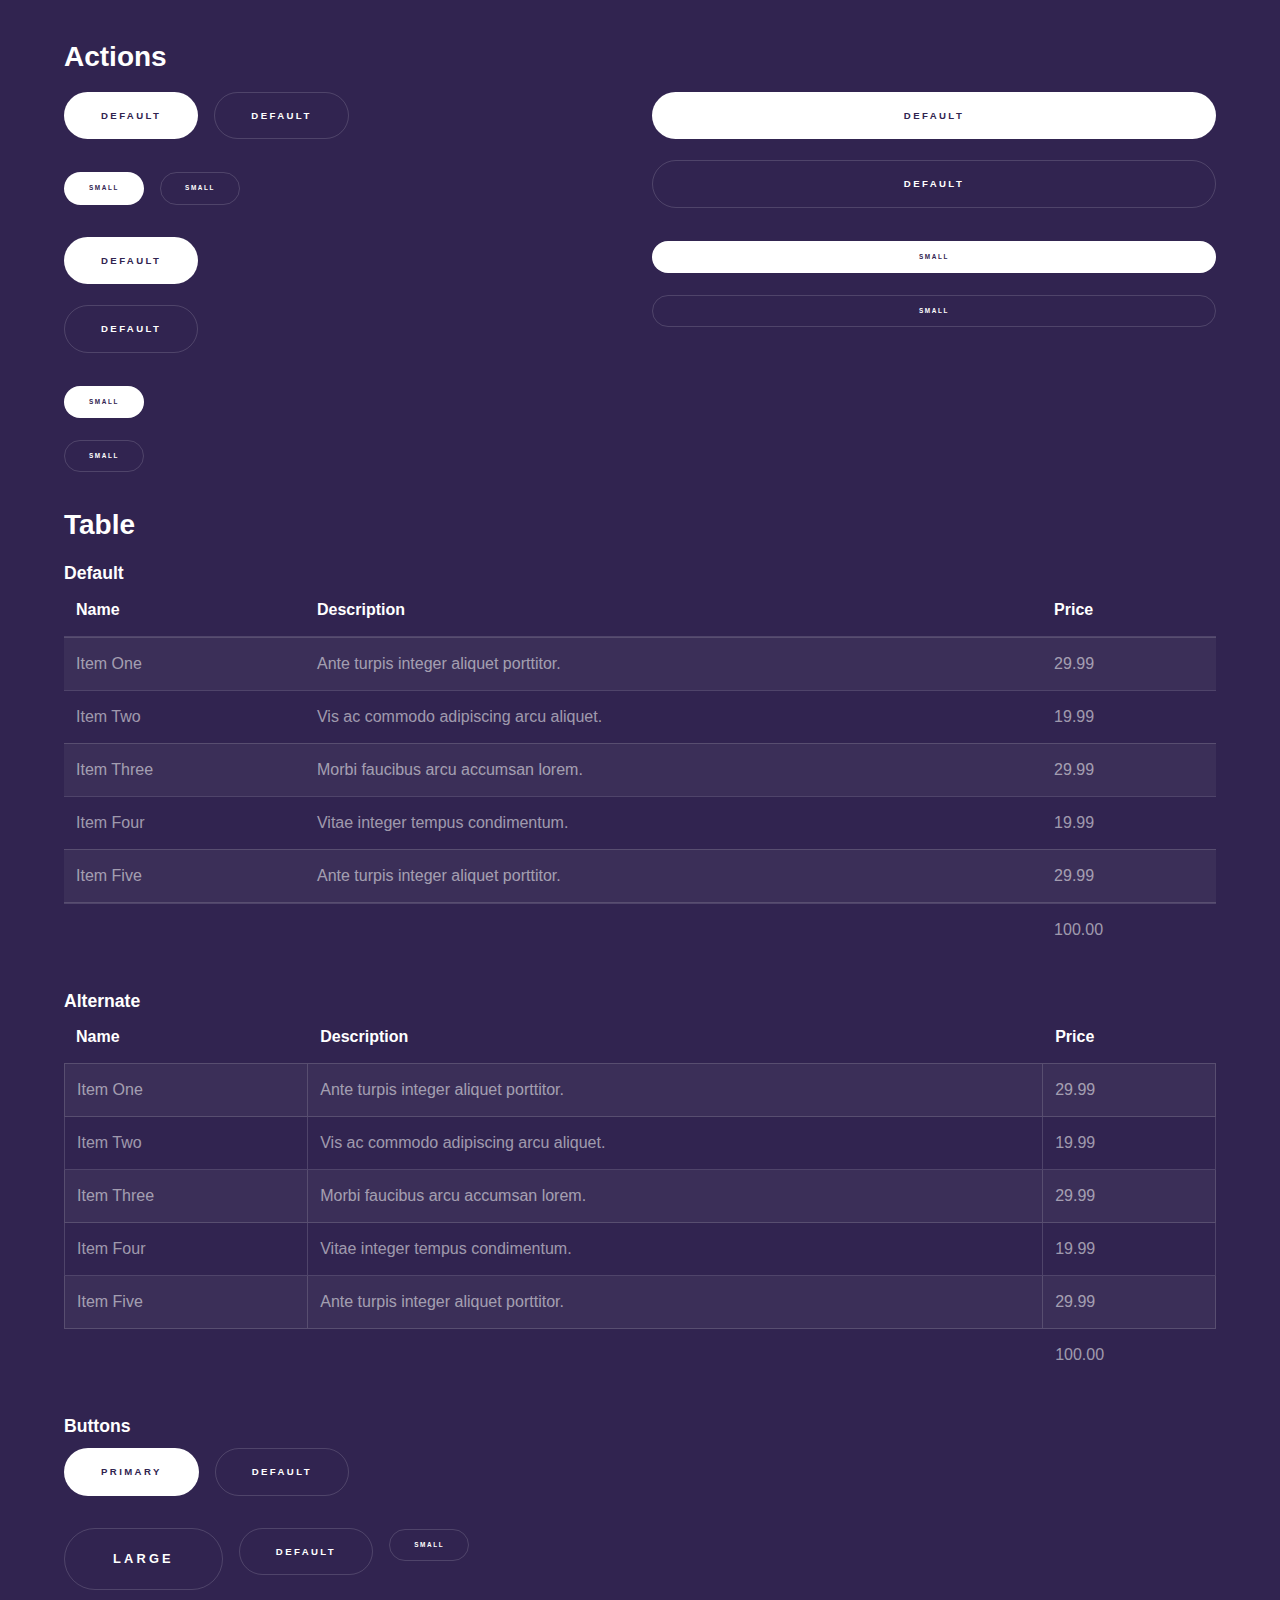
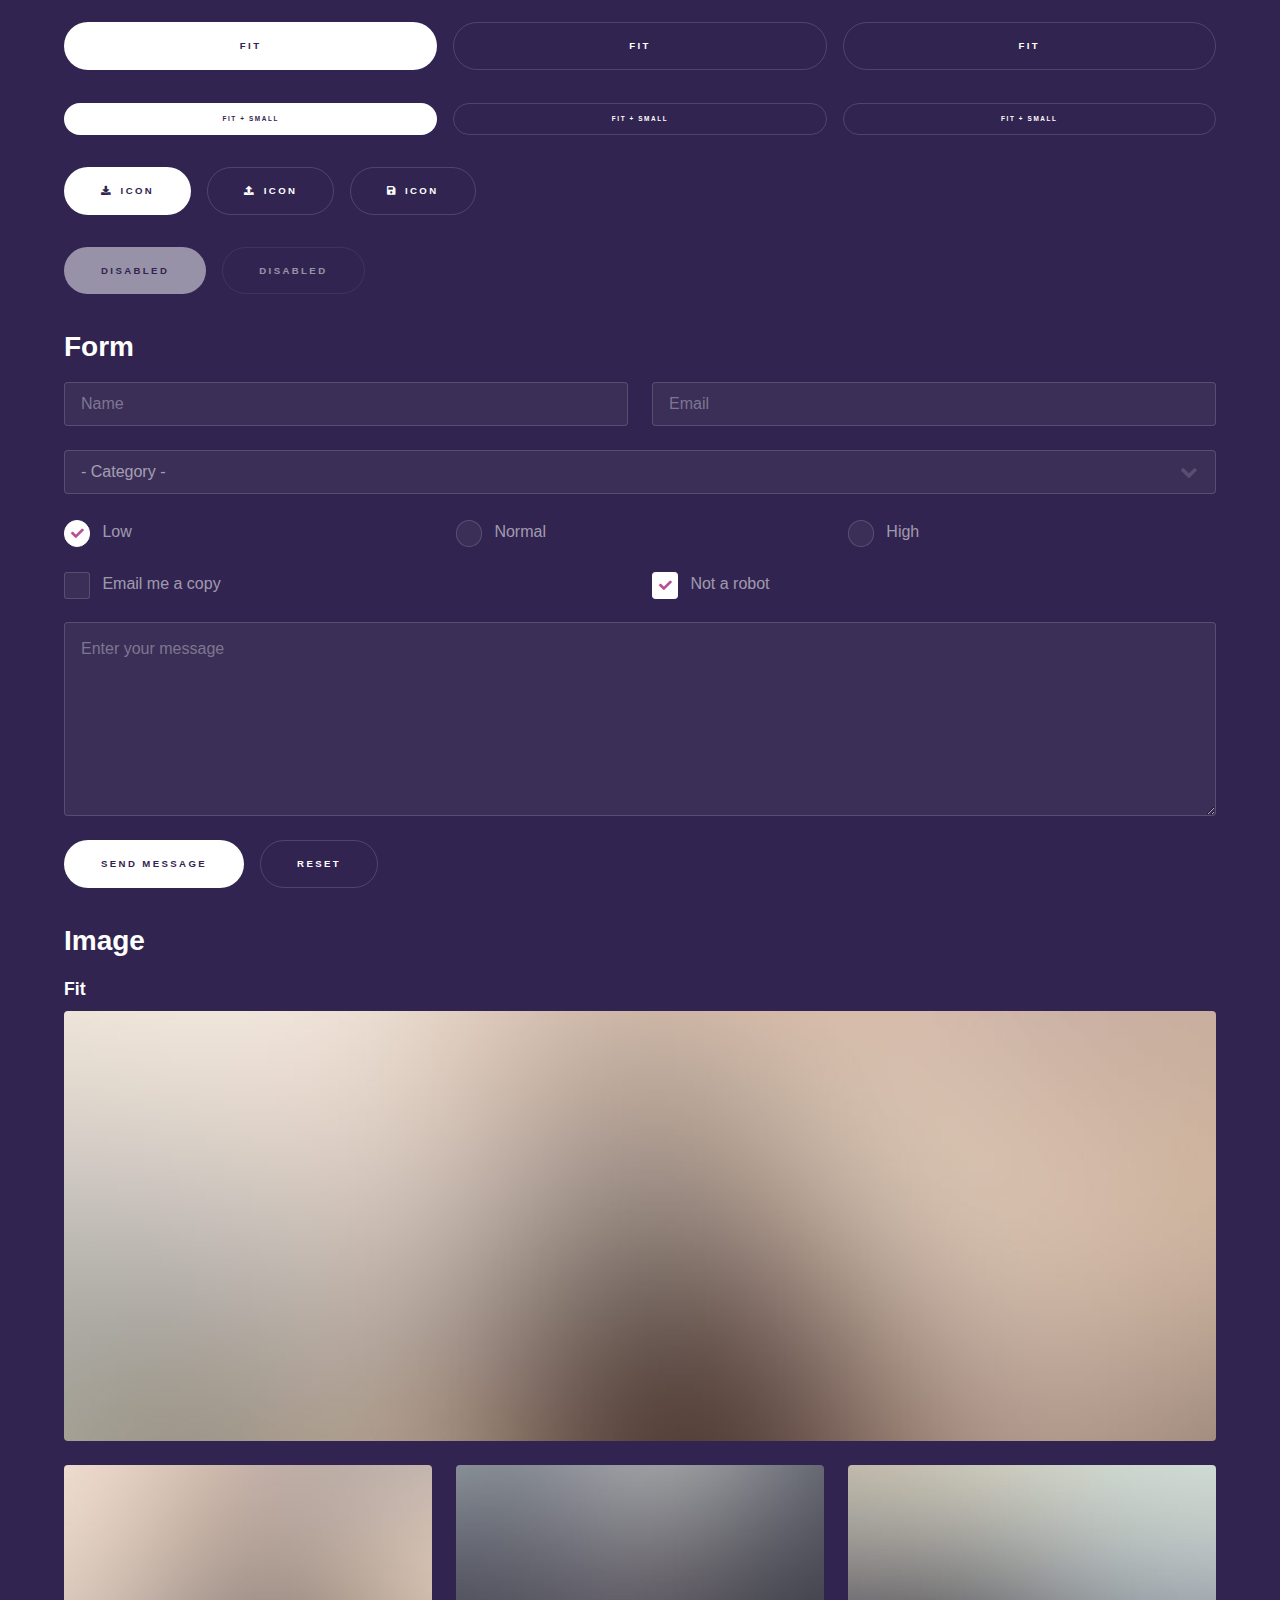
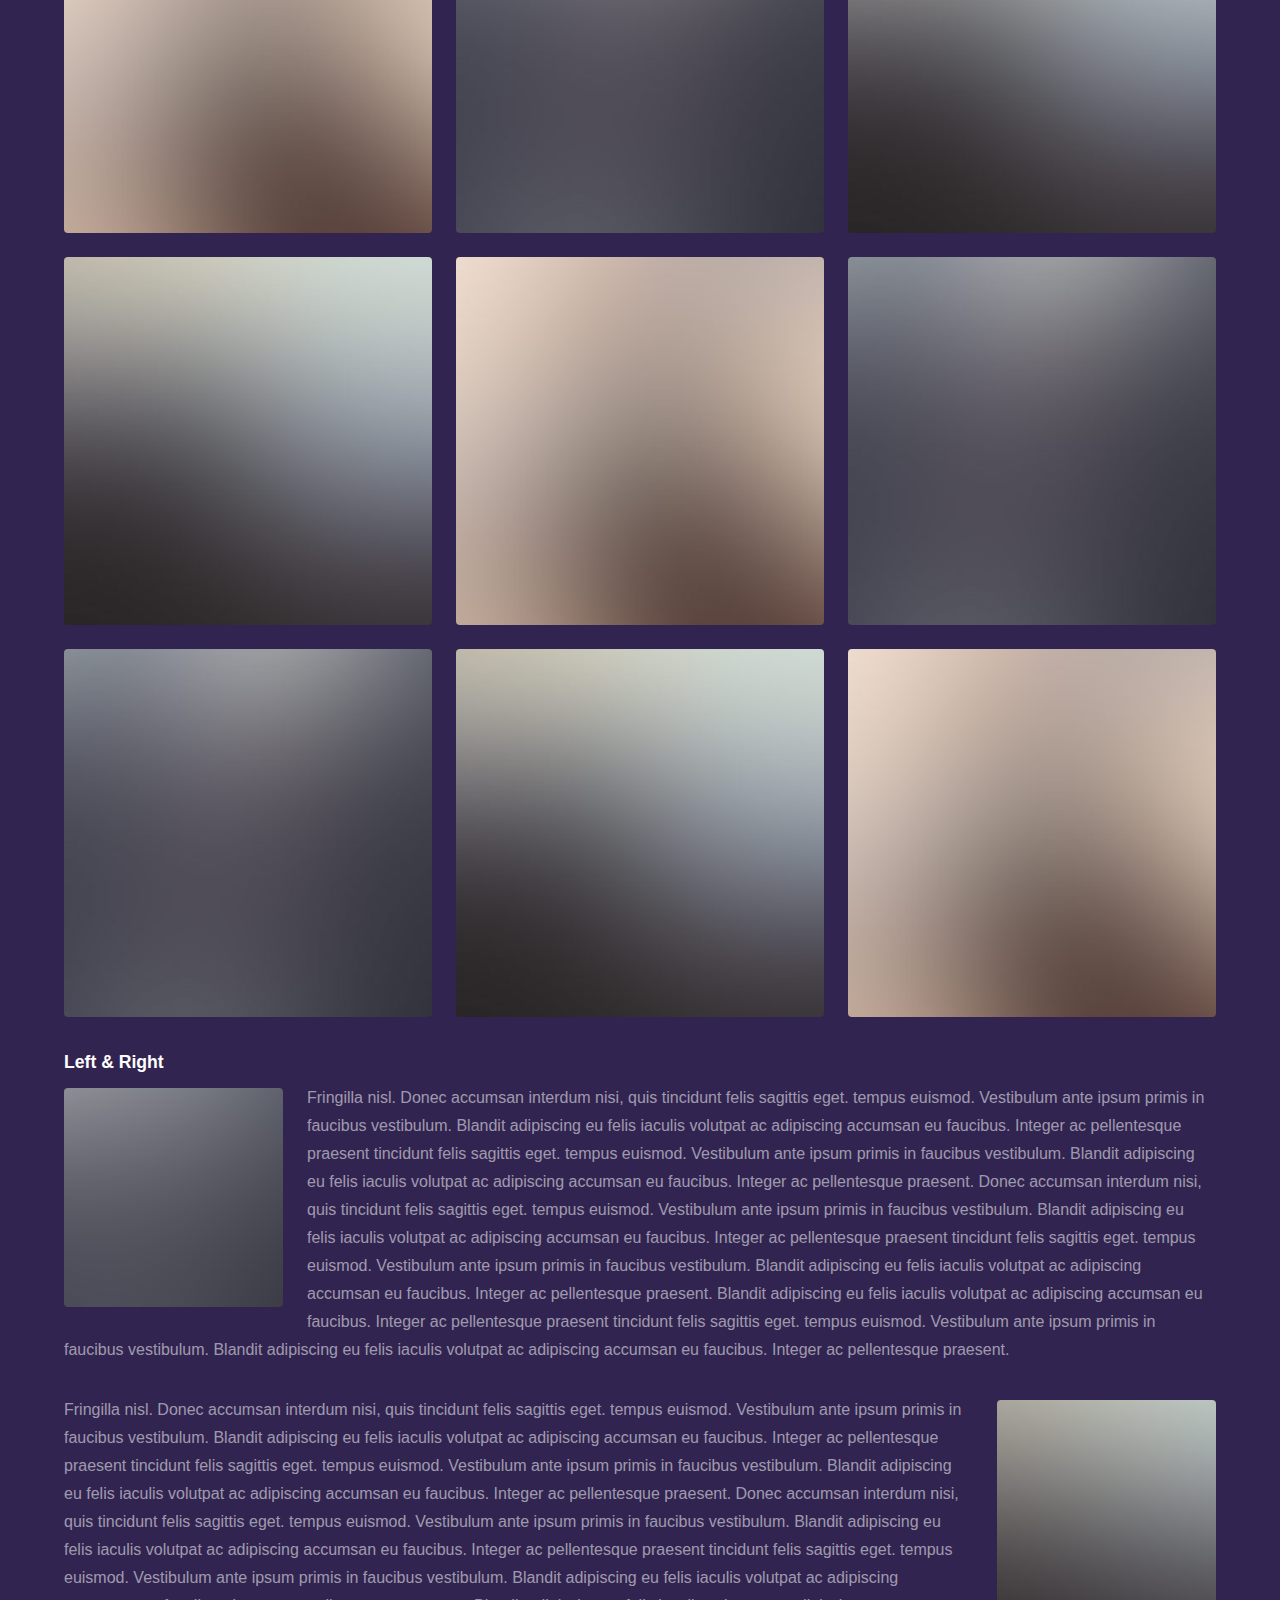
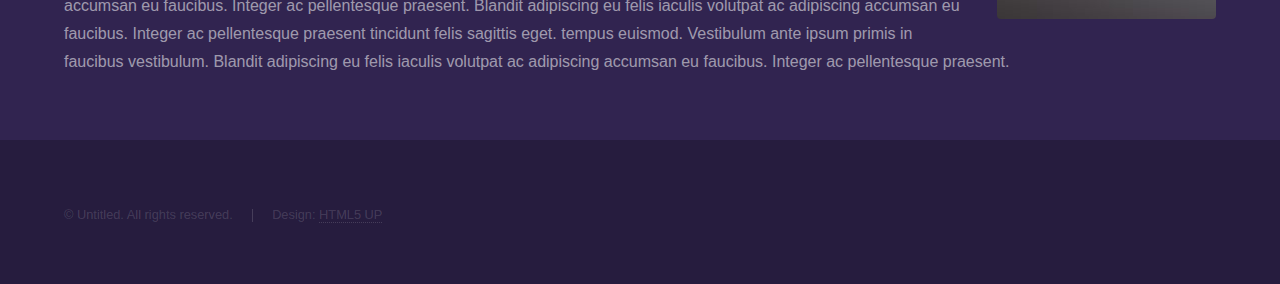
<file: elements.html>
<!DOCTYPE HTML>
<!--
	Hyperspace by HTML5 UP
	html5up.net | @ajlkn
	Free for personal and commercial use under the CCA 3.0 license (html5up.net/license)
-->
<html>
	<head>
		<title>Elements - Hyperspace by HTML5 UP</title>
		<meta charset="utf-8" />
		<meta name="viewport" content="width=device-width, initial-scale=1, user-scalable=no" />
		<link rel="stylesheet" href="assets/css/main.css" />
		<noscript><link rel="stylesheet" href="assets/css/noscript.css" /></noscript>
	</head>
	<body class="is-preload">

		<!-- Header -->
			<header id="header">
				<a href="index.html" class="title">Hyperspace</a>
				<nav>
					<ul>
						<li><a href="index.html">Home</a></li>
						<li><a href="generic.html">Generic</a></li>
						<li><a href="elements.html"  class="active">Elements</a></li>
					</ul>
				</nav>
			</header>

		<!-- Wrapper -->
			<div id="wrapper">

				<!-- Main -->
					<section id="main" class="wrapper">
						<div class="inner">
							<h1 class="major">Elements</h1>

							<!-- Text -->
								<section>
									<h2>Text</h2>
									<p>This is <b>bold</b> and this is <strong>strong</strong>. This is <i>italic</i> and this is <em>emphasized</em>.
									This is <sup>superscript</sup> text and this is <sub>subscript</sub> text.
									This is <u>underlined</u> and this is code: <code>for (;;) { ... }</code>. Finally, <a href="#">this is a link</a>.</p>
									<hr />
									<p>Nunc lacinia ante nunc ac lobortis. Interdum adipiscing gravida odio porttitor sem non mi integer non faucibus ornare mi ut ante amet placerat aliquet. Volutpat eu sed ante lacinia sapien lorem accumsan varius montes viverra nibh in adipiscing blandit tempus accumsan.</p>
									<hr />
									<h2>Heading Level 2</h2>
									<h3>Heading Level 3</h3>
									<h4>Heading Level 4</h4>
									<hr />
									<h3>Blockquote</h3>
									<blockquote>Fringilla nisl. Donec accumsan interdum nisi, quis tincidunt felis sagittis eget tempus euismod. Vestibulum ante ipsum primis in faucibus vestibulum. Blandit adipiscing eu felis iaculis volutpat ac adipiscing accumsan faucibus. Vestibulum ante ipsum primis in faucibus lorem ipsum dolor sit amet nullam adipiscing eu felis.</blockquote>
									<h3>Preformatted</h3>
									<pre><code>i = 0;

while (!deck.isInOrder()) {
    print 'Iteration ' + i;
    deck.shuffle();
    i++;
}

print 'It took ' + i + ' iterations to sort the deck.';</code></pre>
								</section>

							<!-- Lists -->
								<section>
									<h2>Lists</h2>
									<div class="row">
										<div class="col-6 col-12-medium">
											<h3>Unordered</h3>
											<ul>
												<li>Dolor pulvinar etiam.</li>
												<li>Sagittis adipiscing.</li>
												<li>Felis enim feugiat.</li>
											</ul>
											<h3>Alternate</h3>
											<ul class="alt">
												<li>Dolor pulvinar etiam.</li>
												<li>Sagittis adipiscing.</li>
												<li>Felis enim feugiat.</li>
											</ul>
										</div>
										<div class="col-6 col-12-medium">
											<h3>Ordered</h3>
											<ol>
												<li>Dolor pulvinar etiam.</li>
												<li>Etiam vel felis viverra.</li>
												<li>Felis enim feugiat.</li>
												<li>Dolor pulvinar etiam.</li>
												<li>Etiam vel felis lorem.</li>
												<li>Felis enim et feugiat.</li>
											</ol>
											<h3>Icons</h3>
											<ul class="icons">
												<li><a href="#" class="icon brands fa-twitter"><span class="label">Twitter</span></a></li>
												<li><a href="#" class="icon brands fa-facebook-f"><span class="label">Facebook</span></a></li>
												<li><a href="#" class="icon brands fa-instagram"><span class="label">Instagram</span></a></li>
												<li><a href="#" class="icon brands fa-github"><span class="label">Github</span></a></li>
											</ul>
										</div>
									</div>
									<h2>Actions</h2>
									<div class="row">
										<div class="col-6 col-12-medium">
											<ul class="actions">
												<li><a href="#" class="button primary">Default</a></li>
												<li><a href="#" class="button">Default</a></li>
											</ul>
											<ul class="actions small">
												<li><a href="#" class="button primary small">Small</a></li>
												<li><a href="#" class="button small">Small</a></li>
											</ul>
											<ul class="actions stacked">
												<li><a href="#" class="button primary">Default</a></li>
												<li><a href="#" class="button">Default</a></li>
											</ul>
											<ul class="actions stacked">
												<li><a href="#" class="button primary small">Small</a></li>
												<li><a href="#" class="button small">Small</a></li>
											</ul>
										</div>
										<div class="col-6 col-12-medium">
											<ul class="actions stacked">
												<li><a href="#" class="button primary fit">Default</a></li>
												<li><a href="#" class="button fit">Default</a></li>
											</ul>
											<ul class="actions stacked">
												<li><a href="#" class="button primary small fit">Small</a></li>
												<li><a href="#" class="button small fit">Small</a></li>
											</ul>
										</div>
									</div>
								</section>

							<!-- Table -->
								<section>
									<h2>Table</h2>
									<h3>Default</h3>
									<div class="table-wrapper">
										<table>
											<thead>
												<tr>
													<th>Name</th>
													<th>Description</th>
													<th>Price</th>
												</tr>
											</thead>
											<tbody>
												<tr>
													<td>Item One</td>
													<td>Ante turpis integer aliquet porttitor.</td>
													<td>29.99</td>
												</tr>
												<tr>
													<td>Item Two</td>
													<td>Vis ac commodo adipiscing arcu aliquet.</td>
													<td>19.99</td>
												</tr>
												<tr>
													<td>Item Three</td>
													<td> Morbi faucibus arcu accumsan lorem.</td>
													<td>29.99</td>
												</tr>
												<tr>
													<td>Item Four</td>
													<td>Vitae integer tempus condimentum.</td>
													<td>19.99</td>
												</tr>
												<tr>
													<td>Item Five</td>
													<td>Ante turpis integer aliquet porttitor.</td>
													<td>29.99</td>
												</tr>
											</tbody>
											<tfoot>
												<tr>
													<td colspan="2"></td>
													<td>100.00</td>
												</tr>
											</tfoot>
										</table>
									</div>

									<h3>Alternate</h3>
									<div class="table-wrapper">
										<table class="alt">
											<thead>
												<tr>
													<th>Name</th>
													<th>Description</th>
													<th>Price</th>
												</tr>
											</thead>
											<tbody>
												<tr>
													<td>Item One</td>
													<td>Ante turpis integer aliquet porttitor.</td>
													<td>29.99</td>
												</tr>
												<tr>
													<td>Item Two</td>
													<td>Vis ac commodo adipiscing arcu aliquet.</td>
													<td>19.99</td>
												</tr>
												<tr>
													<td>Item Three</td>
													<td> Morbi faucibus arcu accumsan lorem.</td>
													<td>29.99</td>
												</tr>
												<tr>
													<td>Item Four</td>
													<td>Vitae integer tempus condimentum.</td>
													<td>19.99</td>
												</tr>
												<tr>
													<td>Item Five</td>
													<td>Ante turpis integer aliquet porttitor.</td>
													<td>29.99</td>
												</tr>
											</tbody>
											<tfoot>
												<tr>
													<td colspan="2"></td>
													<td>100.00</td>
												</tr>
											</tfoot>
										</table>
									</div>
								</section>

							<!-- Buttons -->
								<section>
									<h3>Buttons</h3>
									<ul class="actions">
										<li><a href="#" class="button primary">Primary</a></li>
										<li><a href="#" class="button">Default</a></li>
									</ul>
									<ul class="actions">
										<li><a href="#" class="button large">Large</a></li>
										<li><a href="#" class="button">Default</a></li>
										<li><a href="#" class="button small">Small</a></li>
									</ul>
									<ul class="actions fit">
										<li><a href="#" class="button primary fit">Fit</a></li>
										<li><a href="#" class="button fit">Fit</a></li>
										<li><a href="#" class="button fit">Fit</a></li>
									</ul>
									<ul class="actions fit small">
										<li><a href="#" class="button primary fit small">Fit + Small</a></li>
										<li><a href="#" class="button fit small">Fit + Small</a></li>
										<li><a href="#" class="button fit small">Fit + Small</a></li>
									</ul>
									<ul class="actions">
										<li><a href="#" class="button primary icon solid fa-download">Icon</a></li>
										<li><a href="#" class="button icon solid fa-upload">Icon</a></li>
										<li><a href="#" class="button icon solid fa-save">Icon</a></li>
									</ul>
									<ul class="actions">
										<li><span class="button primary disabled">Disabled</span></li>
										<li><span class="button disabled">Disabled</span></li>
									</ul>
								</section>

							<!-- Form -->
								<section>
									<h2>Form</h2>
									<form method="post" action="#">
										<div class="row gtr-uniform">
											<div class="col-6 col-12-xsmall">
												<input type="text" name="demo-name" id="demo-name" value="" placeholder="Name" />
											</div>
											<div class="col-6 col-12-xsmall">
												<input type="email" name="demo-email" id="demo-email" value="" placeholder="Email" />
											</div>
											<div class="col-12">
												<select name="demo-category" id="demo-category">
													<option value="">- Category -</option>
													<option value="1">Manufacturing</option>
													<option value="1">Shipping</option>
													<option value="1">Administration</option>
													<option value="1">Human Resources</option>
												</select>
											</div>
											<div class="col-4 col-12-small">
												<input type="radio" id="demo-priority-low" name="demo-priority" checked>
												<label for="demo-priority-low">Low</label>
											</div>
											<div class="col-4 col-12-small">
												<input type="radio" id="demo-priority-normal" name="demo-priority">
												<label for="demo-priority-normal">Normal</label>
											</div>
											<div class="col-4 col-12-small">
												<input type="radio" id="demo-priority-high" name="demo-priority">
												<label for="demo-priority-high">High</label>
											</div>
											<div class="col-6 col-12-small">
												<input type="checkbox" id="demo-copy" name="demo-copy">
												<label for="demo-copy">Email me a copy</label>
											</div>
											<div class="col-6 col-12-small">
												<input type="checkbox" id="demo-human" name="demo-human" checked>
												<label for="demo-human">Not a robot</label>
											</div>
											<div class="col-12">
												<textarea name="demo-message" id="demo-message" placeholder="Enter your message" rows="6"></textarea>
											</div>
											<div class="col-12">
												<ul class="actions">
													<li><input type="submit" value="Send Message" class="primary" /></li>
													<li><input type="reset" value="Reset" /></li>
												</ul>
											</div>
										</div>
									</form>
								</section>

							<!-- Image -->
								<section>
									<h2>Image</h2>
									<h3>Fit</h3>
									<div class="box alt">
										<div class="row gtr-uniform">
											<div class="col-12"><span class="image fit"><img src="images/pic04.jpg" alt="" /></span></div>
											<div class="col-4"><span class="image fit"><img src="images/pic01.jpg" alt="" /></span></div>
											<div class="col-4"><span class="image fit"><img src="images/pic02.jpg" alt="" /></span></div>
											<div class="col-4"><span class="image fit"><img src="images/pic03.jpg" alt="" /></span></div>
											<div class="col-4"><span class="image fit"><img src="images/pic03.jpg" alt="" /></span></div>
											<div class="col-4"><span class="image fit"><img src="images/pic01.jpg" alt="" /></span></div>
											<div class="col-4"><span class="image fit"><img src="images/pic02.jpg" alt="" /></span></div>
											<div class="col-4"><span class="image fit"><img src="images/pic02.jpg" alt="" /></span></div>
											<div class="col-4"><span class="image fit"><img src="images/pic03.jpg" alt="" /></span></div>
											<div class="col-4"><span class="image fit"><img src="images/pic01.jpg" alt="" /></span></div>
										</div>
									</div>
									<h3>Left &amp; Right</h3>
									<p><span class="image left"><img src="images/pic05.jpg" alt="" /></span>Fringilla nisl. Donec accumsan interdum nisi, quis tincidunt felis sagittis eget. tempus euismod. Vestibulum ante ipsum primis in faucibus vestibulum. Blandit adipiscing eu felis iaculis volutpat ac adipiscing accumsan eu faucibus. Integer ac pellentesque praesent tincidunt felis sagittis eget. tempus euismod. Vestibulum ante ipsum primis in faucibus vestibulum. Blandit adipiscing eu felis iaculis volutpat ac adipiscing accumsan eu faucibus. Integer ac pellentesque praesent. Donec accumsan interdum nisi, quis tincidunt felis sagittis eget. tempus euismod. Vestibulum ante ipsum primis in faucibus vestibulum. Blandit adipiscing eu felis iaculis volutpat ac adipiscing accumsan eu faucibus. Integer ac pellentesque praesent tincidunt felis sagittis eget. tempus euismod. Vestibulum ante ipsum primis in faucibus vestibulum. Blandit adipiscing eu felis iaculis volutpat ac adipiscing accumsan eu faucibus. Integer ac pellentesque praesent. Blandit adipiscing eu felis iaculis volutpat ac adipiscing accumsan eu faucibus. Integer ac pellentesque praesent tincidunt felis sagittis eget. tempus euismod. Vestibulum ante ipsum primis in faucibus vestibulum. Blandit adipiscing eu felis iaculis volutpat ac adipiscing accumsan eu faucibus. Integer ac pellentesque praesent.</p>
									<p><span class="image right"><img src="images/pic06.jpg" alt="" /></span>Fringilla nisl. Donec accumsan interdum nisi, quis tincidunt felis sagittis eget. tempus euismod. Vestibulum ante ipsum primis in faucibus vestibulum. Blandit adipiscing eu felis iaculis volutpat ac adipiscing accumsan eu faucibus. Integer ac pellentesque praesent tincidunt felis sagittis eget. tempus euismod. Vestibulum ante ipsum primis in faucibus vestibulum. Blandit adipiscing eu felis iaculis volutpat ac adipiscing accumsan eu faucibus. Integer ac pellentesque praesent. Donec accumsan interdum nisi, quis tincidunt felis sagittis eget. tempus euismod. Vestibulum ante ipsum primis in faucibus vestibulum. Blandit adipiscing eu felis iaculis volutpat ac adipiscing accumsan eu faucibus. Integer ac pellentesque praesent tincidunt felis sagittis eget. tempus euismod. Vestibulum ante ipsum primis in faucibus vestibulum. Blandit adipiscing eu felis iaculis volutpat ac adipiscing accumsan eu faucibus. Integer ac pellentesque praesent. Blandit adipiscing eu felis iaculis volutpat ac adipiscing accumsan eu faucibus. Integer ac pellentesque praesent tincidunt felis sagittis eget. tempus euismod. Vestibulum ante ipsum primis in faucibus vestibulum. Blandit adipiscing eu felis iaculis volutpat ac adipiscing accumsan eu faucibus. Integer ac pellentesque praesent.</p>
								</section>

						</div>
					</section>

			</div>

		<!-- Footer -->
			<footer id="footer" class="wrapper alt">
				<div class="inner">
					<ul class="menu">
						<li>&copy; Untitled. All rights reserved.</li><li>Design: <a href="http://html5up.net">HTML5 UP</a></li>
					</ul>
				</div>
			</footer>

		<!-- Scripts -->
			<script src="assets/js/jquery.min.js" defer></script>
			<script src="assets/js/jquery.scrollex.min.js" defer></script>
			<script src="assets/js/jquery.scrolly.min.js" defer></script>
			<script src="assets/js/browser.min.js" defer></script>
			<script src="assets/js/breakpoints.min.js" defer></script>
			<script src="assets/js/util.js" defer></script>
			<script src="assets/js/main.js" defer></script>

	</body>
</html>
</file>
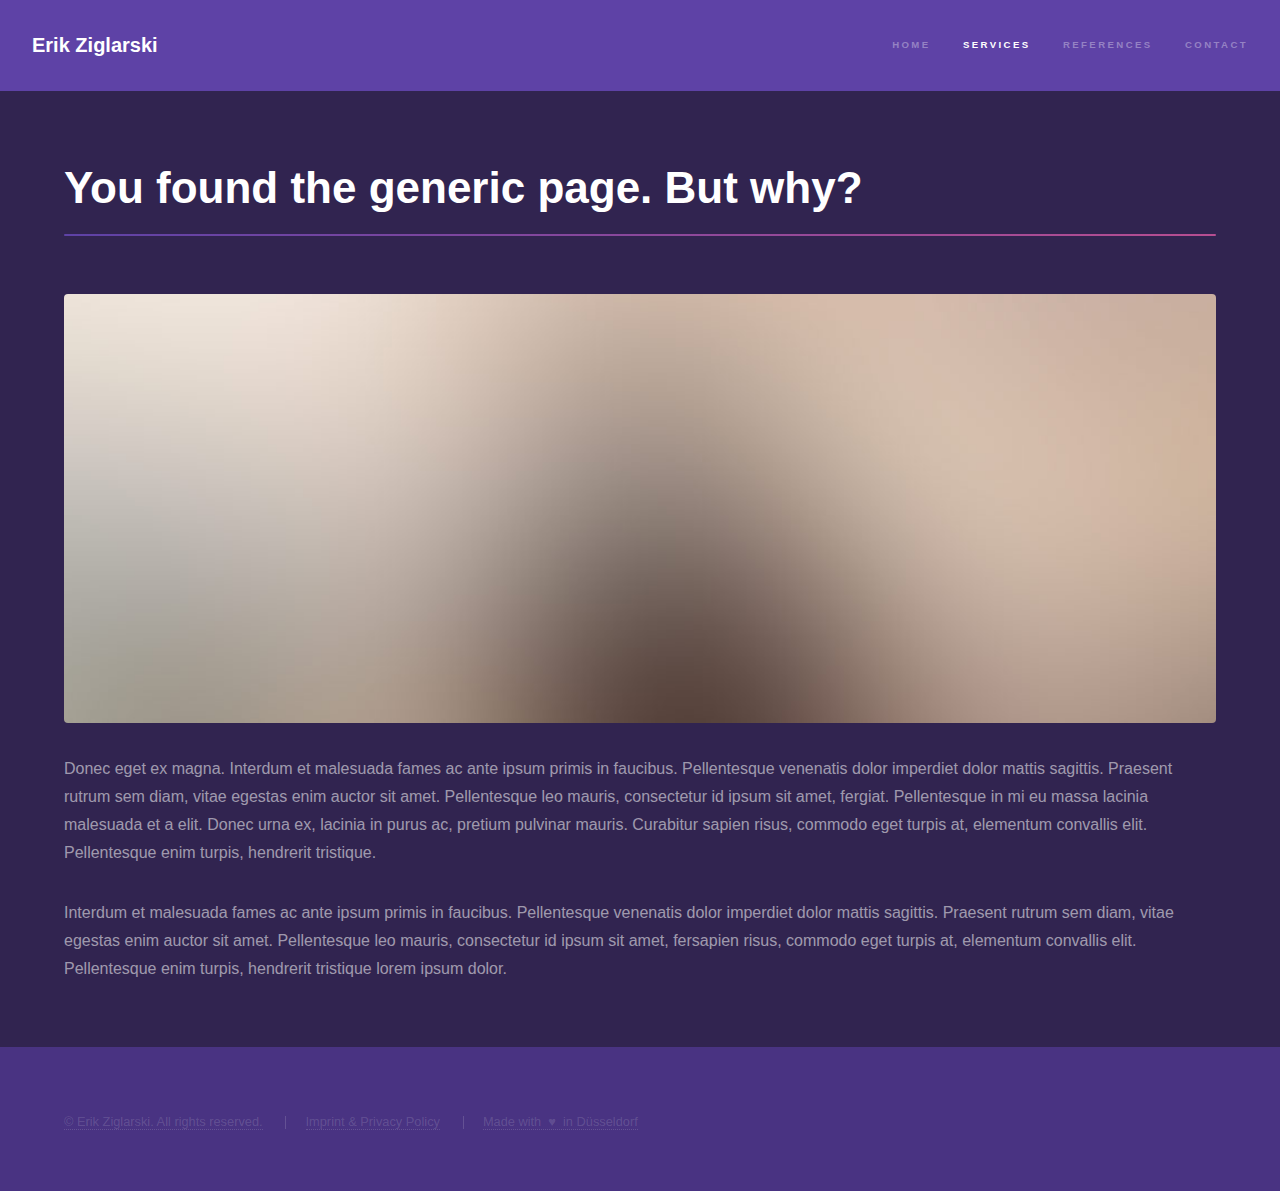
<file: generic.html>
<!DOCTYPE HTML>
<!--
	Copyright: Erik Ziglarski
	Web Template: "Hyperspace" from HTML5 UP by @ajlkn under CCA 3.0
-->
<html>
	<!-- Head -->
	<head>
		<!-- Basics-->
		<title>Erik Ziglarski</title>
		<meta charset="utf-8" />
		<meta name="viewport" content="width=device-width, initial-scale=1, user-scalable=yes" />

		<!-- SEO -->
		<meta name="description" content="Imprint and Privacy Policy of Erik Ziglarski. Presenter and Enablement Consultant in Cybersecurity, Product Presentation and Strategic Advisory">
		<meta name="subject" content="Homepage">
		<meta name="rating" content="General">
		<meta name="robots" content="index,follow">
		<link rel="canonical" href="https://ziglarski.de" />

		<meta property="og:type" content="website" />
		<meta property="og:locale" content="de_DE" />
		<meta property="og:site_name" content="Erik Ziglarski" />
		<meta property="og:title" content="Your Moderator and Consultant from Düsseldorf." />
		<meta property="og:description" content="Moderator from Düsseldorf is your Moderator for Event, Gala, Messe, Kongress, Konferenz, Award, Podiumsdiskussion, Summit in Düsseldorf." />
		<meta property="og:url" content="https://ziglarski.de" />
		<meta property="og:image" content="https://ziglarski.de/images/ziglarski.jpeg" />
		<meta property="og:image:alt" content="Profile picture of Erik Ziglarski in the year of 2024" />
		<meta property="og:image:width" content="1200">
		<meta property="og:image:height" content="630">

		<meta name="keywords" content="Erik Ziglarski, Moderator, Consultant, Düsseldorf, Cybersecurity, Product Presentation, Strategic Advisory, Presenter">
		<meta name="author" content="Erik Ziglarski">

		<meta name="theme-color" content="#5e42a6">		

		<!-- Geo tags -->
		<meta name="ICBM" content="51.225402, 6.776314">
		<meta name="geo.position" content="51.225402;6.776314">
		<meta name="geo.region" content="DE">
		<meta name="geo.placename" content="Dusseldorf">

		<!-- Favicons -->
		<link rel="icon" type="image/x-icon" href="favicon.ico">
		<link rel="icon" type="image/png" href="favicon.png">
		<link rel="icon" type="image/svg+xml" href="favicon.svg">
		<link rel="apple-touch-icon" href="/apple-touch-icon.png">

		<!-- Apple -->
		<meta name="apple-mobile-web-app-capable" content="yes">
		<meta name="apple-mobile-web-app-status-bar-style" content="black">

		<!-- Other Stuff-->
		<link rel="stylesheet" href="assets/css/main.css" />
		<noscript><link rel="stylesheet" href="assets/css/noscript.css" /></noscript>
		<meta http-equiv="Cache-Control" content="max-age=31536000, public">
		<html lang="en">

		<!-- Security-->
		<meta http-equiv="X-Content-Type-Options" content="nosniff">
		<meta http-equiv="Permissions-Policy" content="geolocation=(), microphone=(), camera=(), midi=(), payment=(), fullscreen=(), vibrate=(), wake-lock=()">
		<meta name="referrer" content="no-referrer">
	</head>
	<body class="is-preload">

		<!-- Header -->
		<header id="header">
			<a href="index.html" class="title">Erik Ziglarski</a>
			<nav>
				<ul>
					<li><a href="index.html">Home</a></li>
					<li><a href="#" class="active">Services</a></li>
					<li><a href="references.html">References</a></li>
					<li><a href="contact.html">Contact</a></li>
				</ul>
			</nav>
		</header>

		<!-- Wrapper -->
			<div id="wrapper">

				<!-- Main -->
					<section id="main" class="wrapper">
						<div class="inner">
							<h1 class="major">You found the generic page. But why?</h1>
							<span class="image fit"><img src="images/pic04.jpg" alt="" /></span>
							<p>Donec eget ex magna. Interdum et malesuada fames ac ante ipsum primis in faucibus. Pellentesque venenatis dolor imperdiet dolor mattis sagittis. Praesent rutrum sem diam, vitae egestas enim auctor sit amet. Pellentesque leo mauris, consectetur id ipsum sit amet, fergiat. Pellentesque in mi eu massa lacinia malesuada et a elit. Donec urna ex, lacinia in purus ac, pretium pulvinar mauris. Curabitur sapien risus, commodo eget turpis at, elementum convallis elit. Pellentesque enim turpis, hendrerit tristique.</p>
							<p>Interdum et malesuada fames ac ante ipsum primis in faucibus. Pellentesque venenatis dolor imperdiet dolor mattis sagittis. Praesent rutrum sem diam, vitae egestas enim auctor sit amet. Pellentesque leo mauris, consectetur id ipsum sit amet, fersapien risus, commodo eget turpis at, elementum convallis elit. Pellentesque enim turpis, hendrerit tristique lorem ipsum dolor.</p>
						</div>
					</section>

			</div>

		<!-- Footer -->
			<footer id="footer" class="wrapper style1-alt">
				<div class="inner">
					<ul class="menu">
						<li><a href="https://ziglarski.de/contact" class="active" title="Contact me">&copy; Erik Ziglarski. All rights reserved.</a></li>
						<li><a href="imprint.html" class="active" title="View Imprint and Privacy Policy">Imprint & Privacy Policy</a></li>
						<li><a href="https://www.duesseldorf.de/" class="active" title="Visit Düsseldorf's Homepage">Made with &nbsp;♥ &nbsp;in Düsseldorf</a></li>
					</ul>
				</div>
			</footer>


		<!-- Scripts -->
			<script src="assets/js/jquery.min.js" defer></script>
			<script src="assets/js/jquery.scrollex.min.js" defer></script>
			<script src="assets/js/jquery.scrolly.min.js" defer></script>
			<script src="assets/js/browser.min.js" defer></script>
			<script src="assets/js/breakpoints.min.js" defer></script>
			<script src="assets/js/util.js" defer></script>
			<script src="assets/js/main.js" defer></script>

	</body>
</html>
</file>
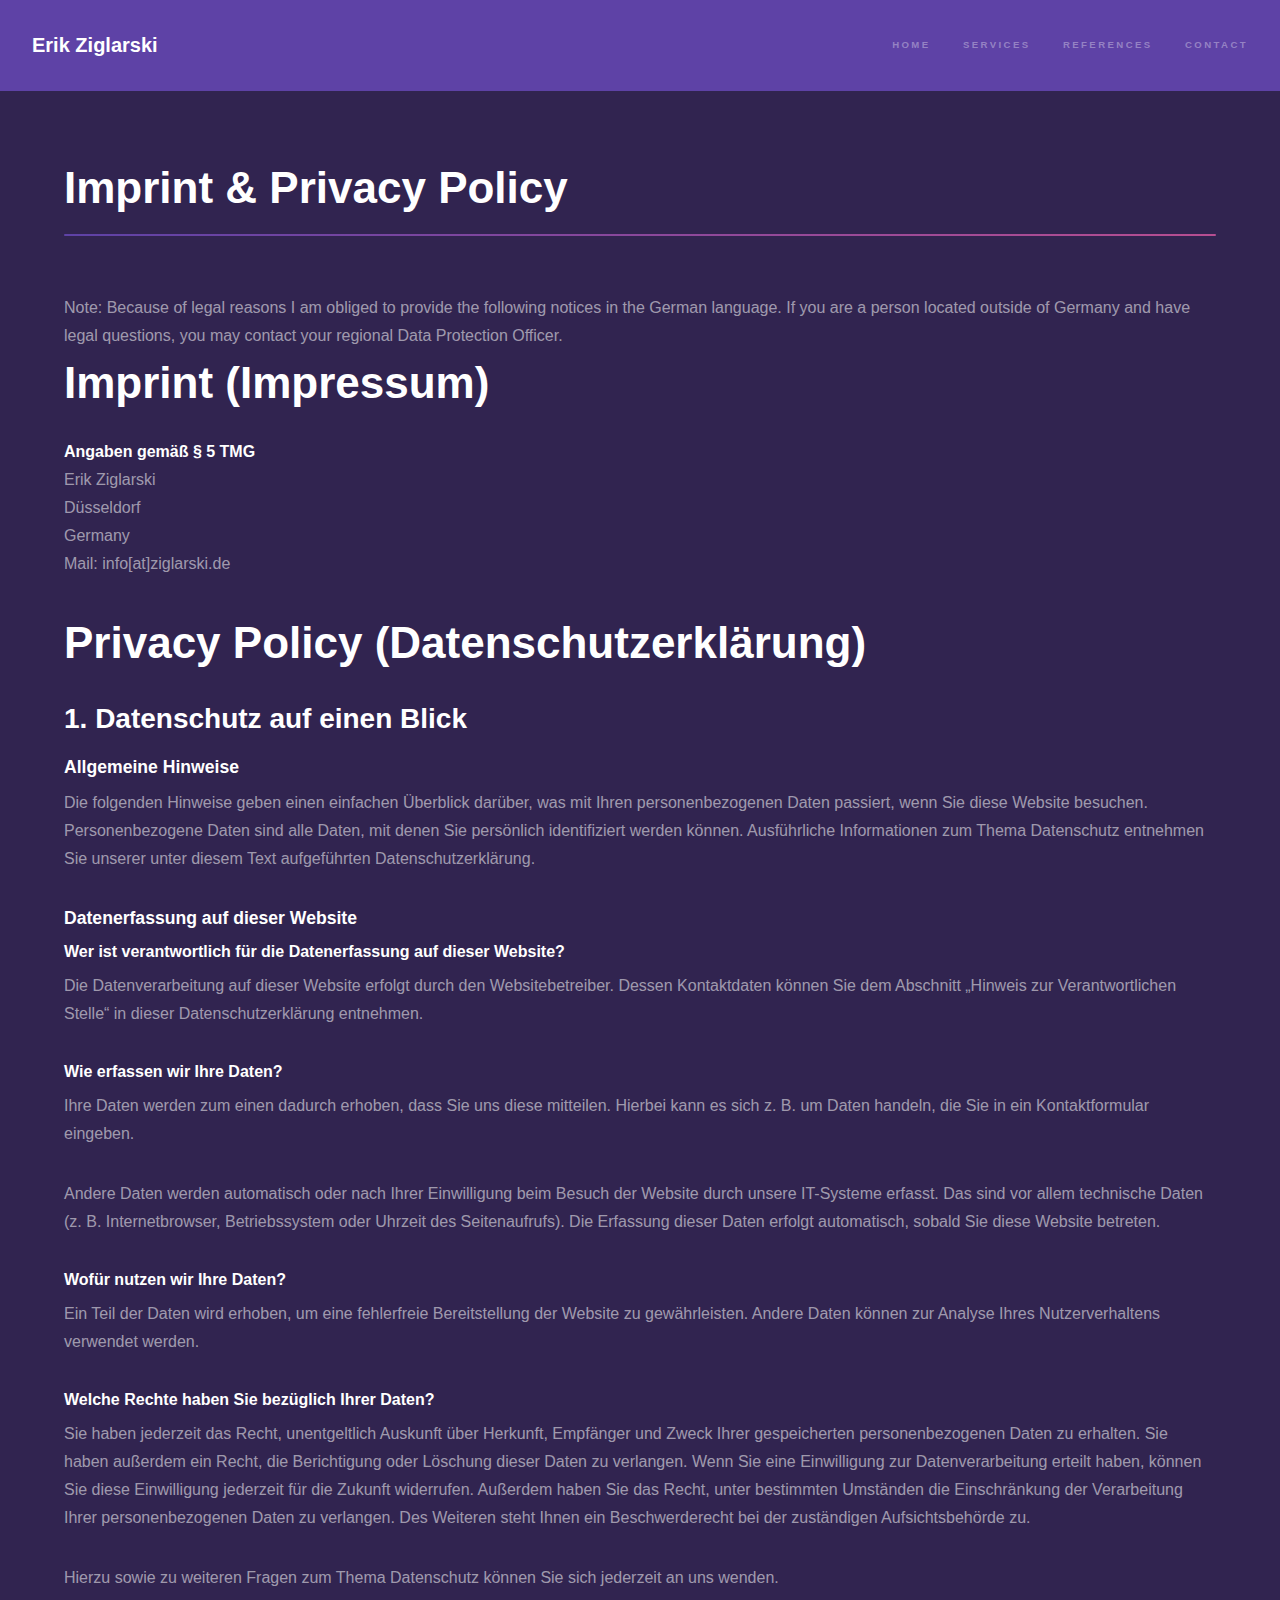
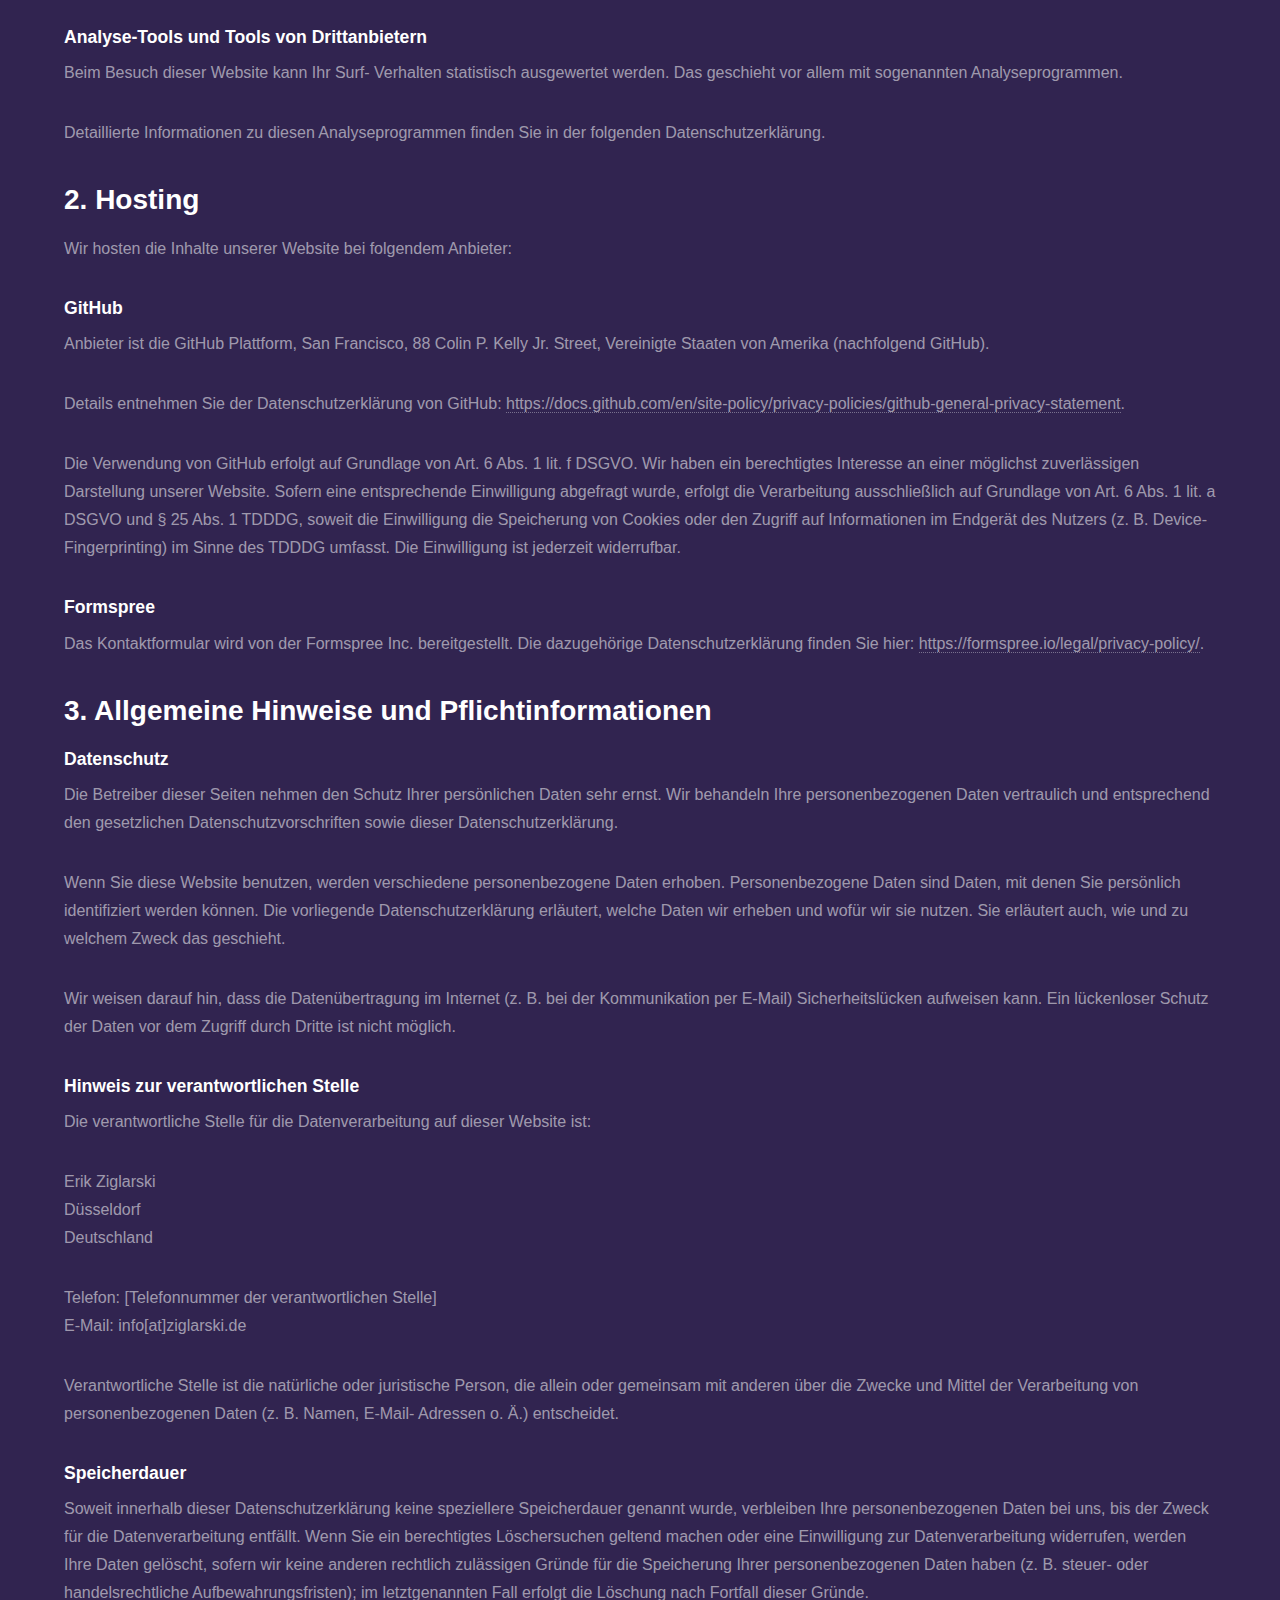
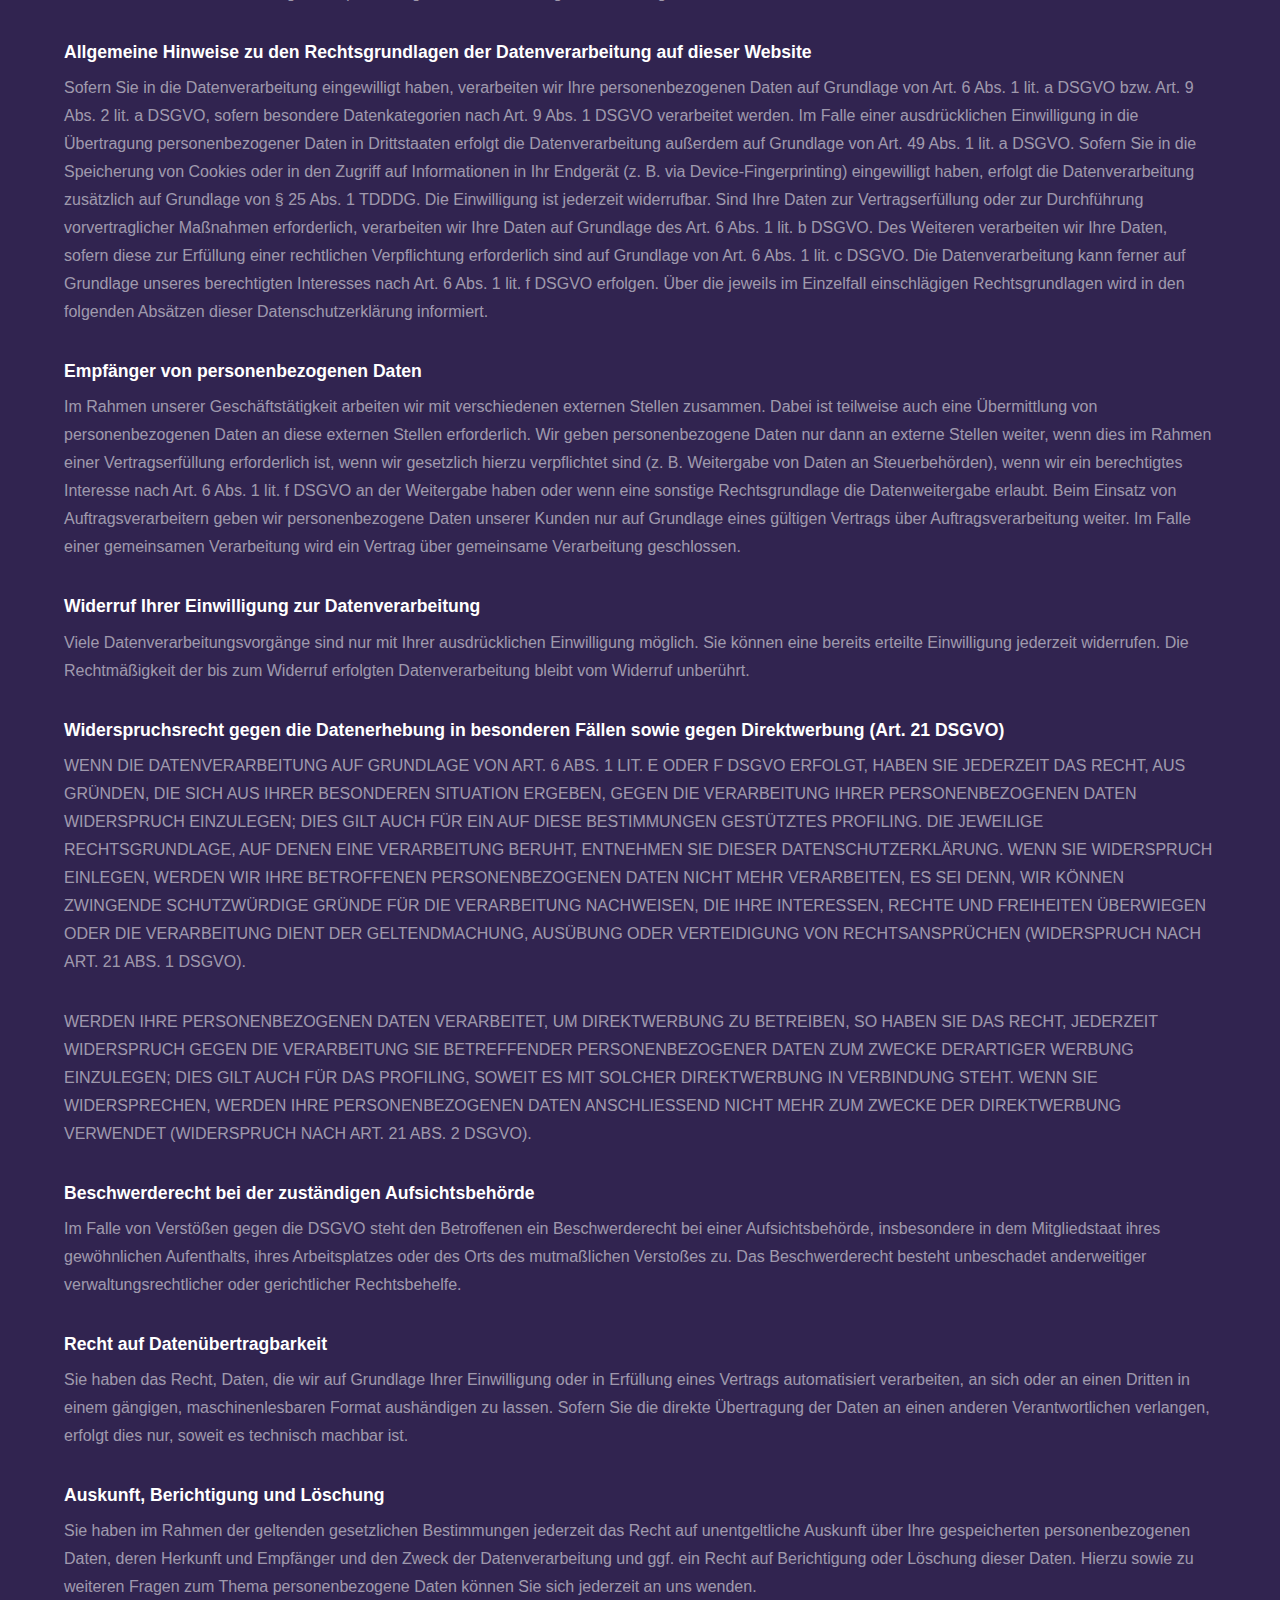
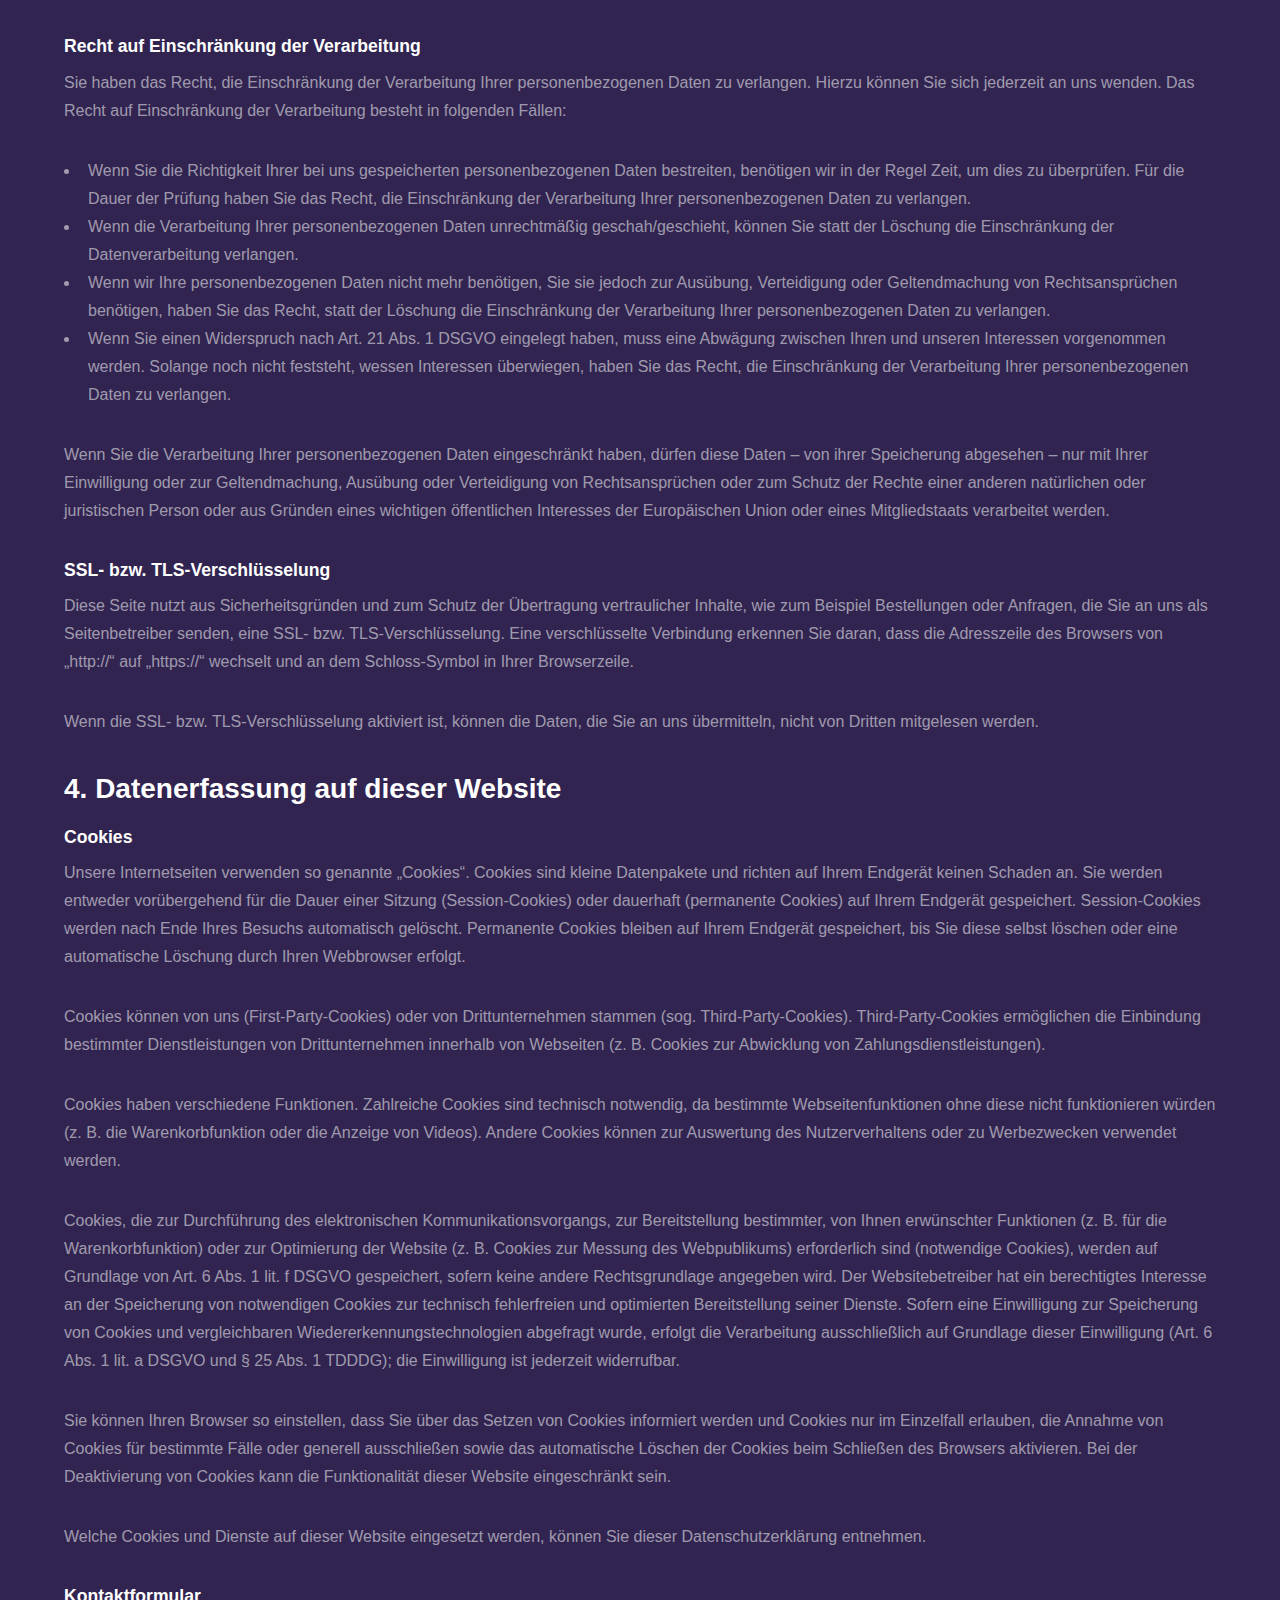
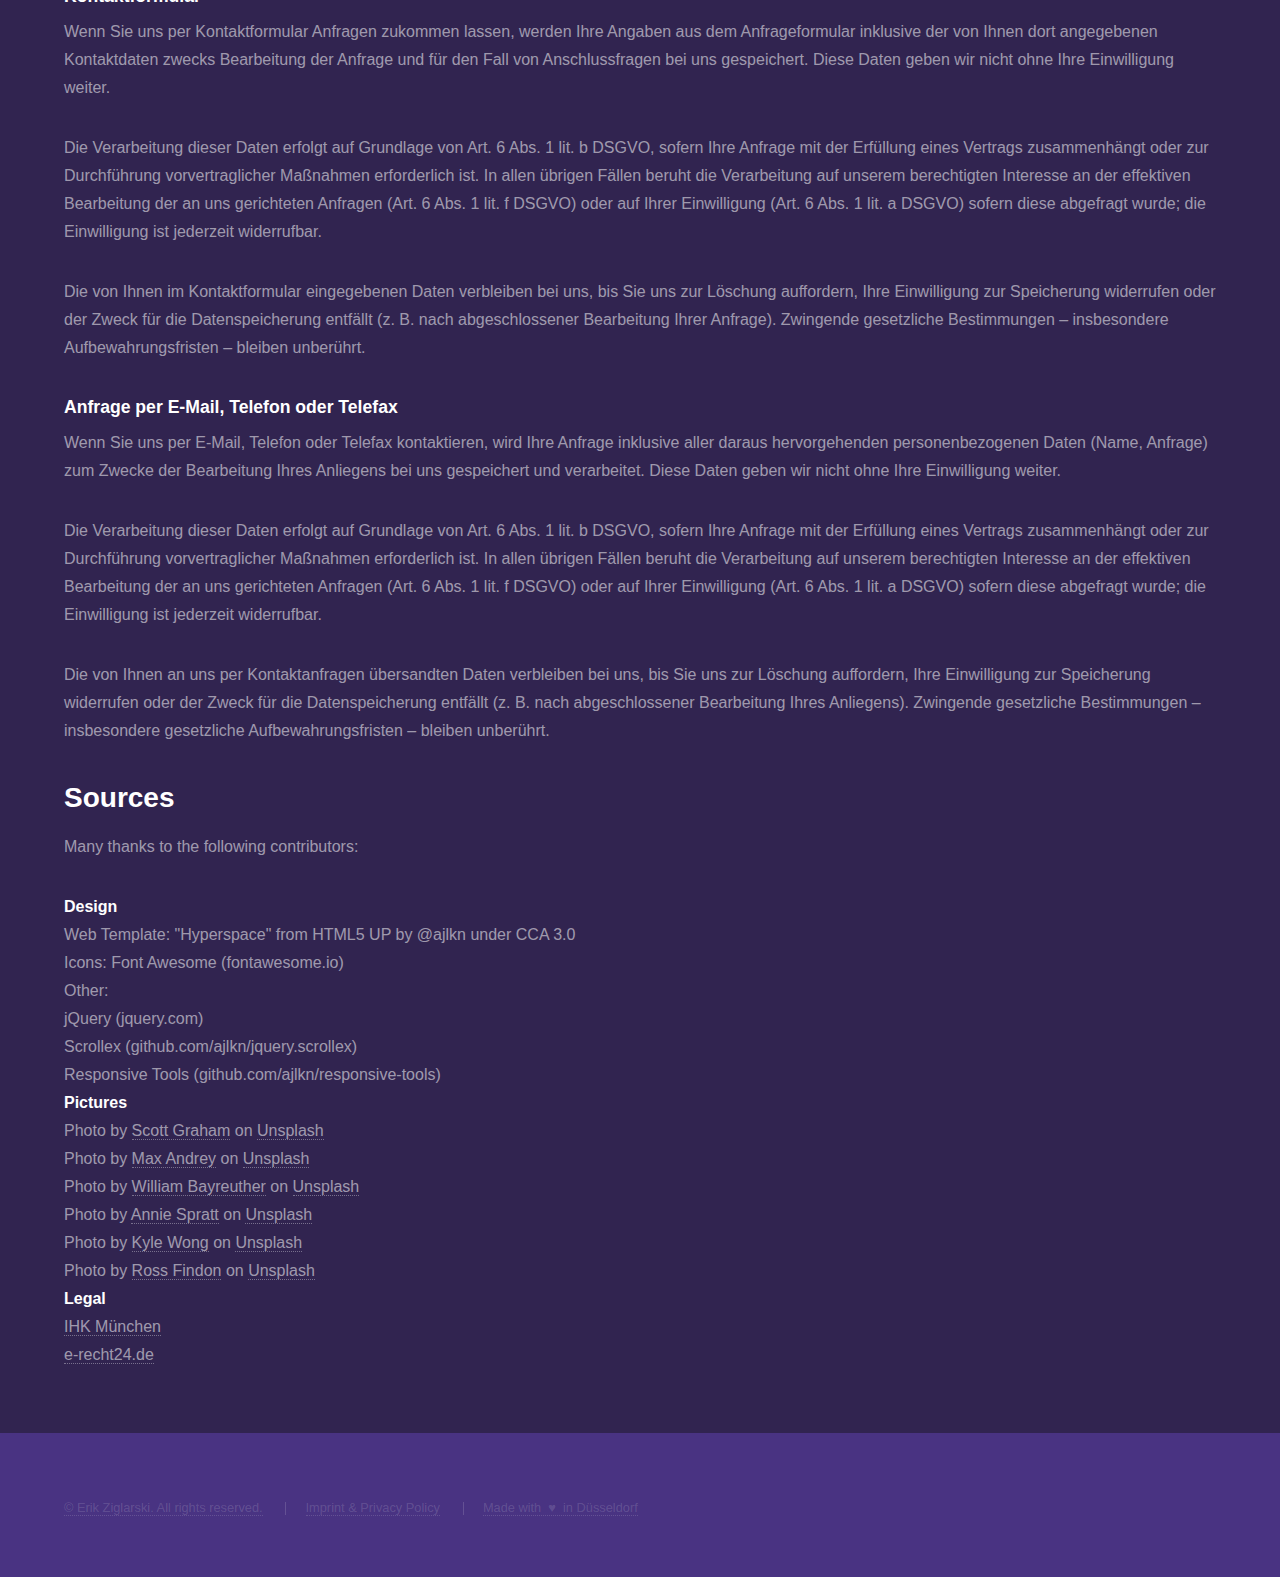
<file: imprint.html>
<!DOCTYPE HTML>
<!--
	Copyright: Erik Ziglarski
	Web Template: "Hyperspace" from HTML5 UP by @ajlkn under CCA 3.0
-->
<html>
	<!-- Head -->
	<head>
		<!-- Basics-->
		<title>Erik Ziglarski | Imprint & Privacy Policy</title>
		<meta charset="utf-8" />
		<meta name="viewport" content="width=device-width, initial-scale=1, user-scalable=yes" />

		<!-- SEO -->
		<meta name="description" content="Imprint and Privacy Policy of Erik Ziglarski. Presenter and Enablement Consultant in Cybersecurity, Product Presentation and Strategic Advisory">
		<meta name="subject" content="Homepage">
		<meta name="rating" content="General">
		<meta name="robots" content="index,follow">
		<link rel="canonical" href="https://ziglarski.de/imprint" />

		<meta property="og:type" content="website" />
		<meta property="og:locale" content="de_DE" />
		<meta property="og:site_name" content="Erik Ziglarski" />
		<meta property="og:title" content="Your Moderator and Consultant from Düsseldorf." />
		<meta property="og:description" content="Moderator from Düsseldorf is your Moderator for Event, Gala, Messe, Kongress, Konferenz, Award, Podiumsdiskussion, Summit in Düsseldorf." />
		<meta property="og:url" content="https://ziglarski.de" />
		<meta property="og:image" content="https://ziglarski.de/images/ziglarski.jpeg" />
		<meta property="og:image:alt" content="Profile picture of Erik Ziglarski in the year of 2024" />
		<meta property="og:image:width" content="1200">
		<meta property="og:image:height" content="630">

		<meta name="keywords" content="Erik Ziglarski, Moderator, Consultant, Düsseldorf, Cybersecurity, Product Presentation, Strategic Advisory, Presenter">
		<meta name="author" content="Erik Ziglarski">

		<meta name="theme-color" content="#5e42a6">		

		<!-- Geo tags -->
		<meta name="ICBM" content="51.225402, 6.776314">
		<meta name="geo.position" content="51.225402;6.776314">
		<meta name="geo.region" content="DE">
		<meta name="geo.placename" content="Dusseldorf">

		<!-- Favicons -->
		<link rel="icon" type="image/x-icon" href="favicon.ico">
		<link rel="icon" type="image/png" href="favicon.png">
		<link rel="icon" type="image/svg+xml" href="favicon.svg">
		<link rel="apple-touch-icon" href="/apple-touch-icon.png">

		<!-- Apple -->
		<meta name="apple-mobile-web-app-capable" content="yes">
		<meta name="apple-mobile-web-app-status-bar-style" content="black">

		<!-- Other Stuff-->
		<link rel="stylesheet" href="assets/css/main.css" />
		<noscript><link rel="stylesheet" href="assets/css/noscript.css" /></noscript>
		<meta http-equiv="Cache-Control" content="max-age=31536000, public">
		<html lang="en">

		<!-- Security-->
		<meta http-equiv="X-Content-Type-Options" content="nosniff">
		<meta http-equiv="Permissions-Policy" content="geolocation=(), microphone=(), camera=(), midi=(), payment=(), fullscreen=(), vibrate=(), wake-lock=()">
		<meta name="referrer" content="no-referrer">
	</head>
	<body class="is-preload">

		<!-- Header -->
		<header id="header">
			<a href="index.html" class="title">Erik Ziglarski</a>
			<nav>
				<ul>
					<li><a href="index.html">Home</a></li>
					<li><a href="services-total.html">Services</a></li>
					<li><a href="references.html">References</a></li>
					<li><a href="contact.html">Contact</a></li>
				</ul>
			</nav>
		</header>

		<!-- Wrapper -->
			<div id="wrapper">

				<!-- Main -->
					<section id="main" class="wrapper">
						<div class="inner">
							<h1 class="major">Imprint & Privacy Policy</h1>

							Note: Because of legal reasons I am obliged to provide the following notices in the German language. If you are a person located outside of Germany and have legal questions, you may contact your regional Data Protection Officer.

							<h1>Imprint (Impressum)</h1>
							<b>Angaben gemäß § 5 TMG</b>

							<p>Erik Ziglarski<br>
							Düsseldorf<br>
							Germany<br>
							Mail: info[at]ziglarski.de</p>

							<h1>Privacy Policy (Datenschutzerklärung)</h1>
							<h2>1. Datenschutz auf einen Blick</h2>
							<h3>Allgemeine Hinweise</h3> <p>Die folgenden Hinweise geben einen einfachen &Uuml;berblick dar&uuml;ber,
							was mit Ihren personenbezogenen Daten passiert, wenn Sie diese Website besuchen. Personenbezogene Daten sind
							alle Daten, mit denen Sie pers&ouml;nlich identifiziert werden k&ouml;nnen. Ausf&uuml;hrliche Informationen zum
							Thema Datenschutz entnehmen Sie unserer unter diesem Text aufgef&uuml;hrten
							Datenschutzerkl&auml;rung.</p>
							<h3>Datenerfassung auf dieser Website</h3> <h4>Wer ist verantwortlich f&uuml;r die Datenerfassung auf dieser
							Website?</h4> <p>Die Datenverarbeitung auf dieser Website erfolgt durch den Websitebetreiber. Dessen
							Kontaktdaten k&ouml;nnen Sie dem Abschnitt &bdquo;Hinweis zur Verantwortlichen Stelle&ldquo; in dieser
							Datenschutzerkl&auml;rung entnehmen.</p> <h4>Wie erfassen wir Ihre Daten?</h4> <p>Ihre Daten werden zum
							einen dadurch erhoben, dass Sie uns diese mitteilen. Hierbei kann es sich z.&nbsp;B. um Daten handeln, die Sie in ein
							Kontaktformular eingeben.</p> <p>Andere Daten werden automatisch oder nach Ihrer Einwilligung beim Besuch
							der Website durch unsere IT-Systeme erfasst. Das sind vor allem technische Daten (z.&nbsp;B. Internetbrowser,
							Betriebssystem oder Uhrzeit des Seitenaufrufs). Die Erfassung dieser Daten erfolgt automatisch, sobald Sie diese
							Website betreten.</p> <h4>Wof&uuml;r nutzen wir Ihre Daten?</h4> <p>Ein Teil der Daten wird erhoben, um eine
							fehlerfreie Bereitstellung der Website zu gew&auml;hrleisten. Andere Daten k&ouml;nnen zur Analyse Ihres
							Nutzerverhaltens verwendet werden.</p> <h4>Welche Rechte haben Sie bez&uuml;glich Ihrer Daten?</h4>
							<p>Sie haben jederzeit das Recht, unentgeltlich Auskunft &uuml;ber Herkunft, Empf&auml;nger und Zweck Ihrer
							gespeicherten personenbezogenen Daten zu erhalten. Sie haben au&szlig;erdem ein Recht, die Berichtigung oder
							L&ouml;schung dieser Daten zu verlangen. Wenn Sie eine Einwilligung zur Datenverarbeitung erteilt haben,
							k&ouml;nnen Sie diese Einwilligung jederzeit f&uuml;r die Zukunft widerrufen. Au&szlig;erdem haben Sie das Recht,
							unter bestimmten Umst&auml;nden die Einschr&auml;nkung der Verarbeitung Ihrer personenbezogenen Daten zu
							verlangen. Des Weiteren steht Ihnen ein Beschwerderecht bei der zust&auml;ndigen Aufsichtsbeh&ouml;rde
							zu.</p> <p>Hierzu sowie zu weiteren Fragen zum Thema Datenschutz k&ouml;nnen Sie sich jederzeit an uns
							wenden.</p>
							<h3>Analyse-Tools und Tools von Dritt&shy;anbietern</h3> <p>Beim Besuch dieser Website kann Ihr Surf-
							Verhalten statistisch ausgewertet werden. Das geschieht vor allem mit sogenannten Analyseprogrammen.</p>
							<p>Detaillierte Informationen zu diesen Analyseprogrammen finden Sie in der folgenden
							Datenschutzerkl&auml;rung.</p>

							<h2>2. Hosting</h2>
							<p>Wir hosten die Inhalte unserer Website bei folgendem Anbieter:</p>
							<h3>GitHub</h3> <p>Anbieter ist die GitHub Plattform, San Francisco, 88 Colin P. Kelly Jr. Street, Vereinigte Staaten von Amerika (nachfolgend
							GitHub).</p> <p>Details entnehmen Sie der Datenschutzerkl&auml;rung von GitHub: <a
							href="https://docs.github.com/en/site-policy/privacy-policies/github-general-privacy-statement" target="_blank" rel="noopener noreferrer">https://docs.github.com/en/site-policy/privacy-policies/github-general-privacy-statement</a>.</p> <p>Die
							Verwendung von GitHub erfolgt auf Grundlage von Art. 6 Abs. 1 lit. f DSGVO. Wir haben ein berechtigtes Interesse
							an einer m&ouml;glichst zuverl&auml;ssigen Darstellung unserer Website. Sofern eine entsprechende Einwilligung
							abgefragt wurde, erfolgt die Verarbeitung ausschlie&szlig;lich auf Grundlage von Art. 6 Abs. 1 lit. a DSGVO und
							&sect; 25 Abs. 1 TDDDG, soweit die Einwilligung die Speicherung von Cookies oder den Zugriff auf Informationen im
							Endger&auml;t des Nutzers (z.&nbsp;B. Device-Fingerprinting) im Sinne des TDDDG umfasst. Die Einwilligung ist
							jederzeit widerrufbar.</p>

							<h3>Formspree</h3>
							<p>Das Kontaktformular wird von der Formspree Inc. bereitgestellt. Die dazugehörige Datenschutzerklärung finden Sie hier: <a
								href="https://docs.github.com/en/site-policy/privacy-policies/github-general-privacy-statement" target="_blank" rel="noopener noreferrer">https://formspree.io/legal/privacy-policy/</a>.</p>

							<h2>3. Allgemeine Hinweise und Pflicht&shy;informationen</h2>
							<h3>Datenschutz</h3> <p>Die Betreiber dieser Seiten nehmen den Schutz Ihrer pers&ouml;nlichen Daten sehr
							ernst. Wir behandeln Ihre personenbezogenen Daten vertraulich und entsprechend den gesetzlichen
							Datenschutzvorschriften sowie dieser Datenschutzerkl&auml;rung.</p> <p>Wenn Sie diese Website benutzen,
							werden verschiedene personenbezogene Daten erhoben. Personenbezogene Daten sind Daten, mit denen Sie
							pers&ouml;nlich identifiziert werden k&ouml;nnen. Die vorliegende Datenschutzerkl&auml;rung erl&auml;utert,
							welche Daten wir erheben und wof&uuml;r wir sie nutzen. Sie erl&auml;utert auch, wie und zu welchem Zweck das
							geschieht.</p> <p>Wir weisen darauf hin, dass die Daten&uuml;bertragung im Internet (z.&nbsp;B. bei der
							Kommunikation per E-Mail) Sicherheitsl&uuml;cken aufweisen kann. Ein l&uuml;ckenloser Schutz der Daten vor
							dem Zugriff durch Dritte ist nicht m&ouml;glich.</p>
							<h3>Hinweis zur verantwortlichen Stelle</h3> <p>Die verantwortliche Stelle f&uuml;r die Datenverarbeitung auf
							dieser Website ist:</p> <p>Erik Ziglarski<br />
							D&uuml;sseldorf<br />
							Deutschland</p>
							<p>Telefon: &#91;Telefonnummer der verantwortlichen Stelle&#93;<br />
							E-Mail: info[at]ziglarski.de</p>
							<p>Verantwortliche Stelle ist die nat&uuml;rliche oder juristische Person, die allein oder gemeinsam mit anderen
							&uuml;ber die Zwecke und Mittel der Verarbeitung von personenbezogenen Daten (z.&nbsp;B. Namen, E-Mail-
							Adressen o. &Auml;.) entscheidet.</p>
							<h3>Speicherdauer</h3> <p>Soweit innerhalb dieser Datenschutzerkl&auml;rung keine speziellere Speicherdauer
							genannt wurde, verbleiben Ihre personenbezogenen Daten bei uns, bis der Zweck f&uuml;r die Datenverarbeitung
							entf&auml;llt. Wenn Sie ein berechtigtes L&ouml;schersuchen geltend machen oder eine Einwilligung zur
							Datenverarbeitung widerrufen, werden Ihre Daten gel&ouml;scht, sofern wir keine anderen rechtlich
							zul&auml;ssigen Gr&uuml;nde f&uuml;r die Speicherung Ihrer personenbezogenen Daten haben (z.&nbsp;B. steuer-
							oder handelsrechtliche Aufbewahrungsfristen); im letztgenannten Fall erfolgt die L&ouml;schung nach Fortfall
							dieser Gr&uuml;nde.</p>
							<h3>Allgemeine Hinweise zu den Rechtsgrundlagen der Datenverarbeitung auf dieser Website</h3> <p>Sofern Sie
							in die Datenverarbeitung eingewilligt haben, verarbeiten wir Ihre personenbezogenen Daten auf Grundlage von Art.
							6 Abs. 1 lit. a DSGVO bzw. Art. 9 Abs. 2 lit. a DSGVO, sofern besondere Datenkategorien nach Art. 9 Abs. 1 DSGVO
							verarbeitet werden. Im Falle einer ausdr&uuml;cklichen Einwilligung in die &Uuml;bertragung personenbezogener
							Daten in Drittstaaten erfolgt die Datenverarbeitung au&szlig;erdem auf Grundlage von Art. 49 Abs. 1 lit. a DSGVO.
							Sofern Sie in die Speicherung von Cookies oder in den Zugriff auf Informationen in Ihr Endger&auml;t (z.&nbsp;B. via
							Device-Fingerprinting) eingewilligt haben, erfolgt die Datenverarbeitung zus&auml;tzlich auf Grundlage von &sect;
							25 Abs. 1 TDDDG. Die Einwilligung ist jederzeit widerrufbar. Sind Ihre Daten zur Vertragserf&uuml;llung oder zur
							Durchf&uuml;hrung vorvertraglicher Ma&szlig;nahmen erforderlich, verarbeiten wir Ihre Daten auf Grundlage des
							Art. 6 Abs. 1 lit. b DSGVO. Des Weiteren verarbeiten wir Ihre Daten, sofern diese zur Erf&uuml;llung einer
							rechtlichen Verpflichtung erforderlich sind auf Grundlage von Art. 6 Abs. 1 lit. c DSGVO. Die Datenverarbeitung
							kann ferner auf Grundlage unseres berechtigten Interesses nach Art. 6 Abs. 1 lit. f DSGVO erfolgen. &Uuml;ber die
							jeweils im Einzelfall einschl&auml;gigen Rechtsgrundlagen wird in den folgenden Abs&auml;tzen dieser
							Datenschutzerkl&auml;rung informiert.</p>
							<h3>Empfänger von personenbezogenen Daten</h3> <p>Im Rahmen unserer Gesch&auml;ftst&auml;tigkeit
							arbeiten wir mit verschiedenen externen Stellen zusammen. Dabei ist teilweise auch eine &Uuml;bermittlung von
							personenbezogenen Daten an diese externen Stellen erforderlich. Wir geben personenbezogene Daten nur dann an
							externe Stellen weiter, wenn dies im Rahmen einer Vertragserf&uuml;llung erforderlich ist, wenn wir gesetzlich
							hierzu verpflichtet sind (z.&nbsp;B. Weitergabe von Daten an Steuerbeh&ouml;rden), wenn wir ein berechtigtes
							Interesse nach Art. 6 Abs. 1 lit. f DSGVO an der Weitergabe haben oder wenn eine sonstige Rechtsgrundlage die
							Datenweitergabe erlaubt. Beim Einsatz von Auftragsverarbeitern geben wir personenbezogene Daten unserer
							Kunden nur auf Grundlage eines g&uuml;ltigen Vertrags &uuml;ber Auftragsverarbeitung weiter. Im Falle einer
							gemeinsamen Verarbeitung wird ein Vertrag &uuml;ber gemeinsame Verarbeitung geschlossen.</p>
							<h3>Widerruf Ihrer Einwilligung zur Datenverarbeitung</h3> <p>Viele Datenverarbeitungsvorg&auml;nge sind
							nur mit Ihrer ausdr&uuml;cklichen Einwilligung m&ouml;glich. Sie k&ouml;nnen eine bereits erteilte Einwilligung
							jederzeit widerrufen. Die Rechtm&auml;&szlig;igkeit der bis zum Widerruf erfolgten Datenverarbeitung bleibt vom
							Widerruf unber&uuml;hrt.</p>
							<h3>Widerspruchsrecht gegen die Datenerhebung in besonderen F&auml;llen sowie gegen Direktwerbung (Art. 21
							DSGVO)</h3> <p>WENN DIE DATENVERARBEITUNG AUF GRUNDLAGE VON ART. 6 ABS. 1 LIT. E ODER F
							DSGVO ERFOLGT, HABEN SIE JEDERZEIT DAS RECHT, AUS GR&Uuml;NDEN, DIE SICH AUS IHRER
							BESONDEREN SITUATION ERGEBEN, GEGEN DIE VERARBEITUNG IHRER PERSONENBEZOGENEN DATEN
							WIDERSPRUCH EINZULEGEN; DIES GILT AUCH F&Uuml;R EIN AUF DIESE BESTIMMUNGEN GEST&Uuml;TZTES
							PROFILING. DIE JEWEILIGE RECHTSGRUNDLAGE, AUF DENEN EINE VERARBEITUNG BERUHT, ENTNEHMEN
							SIE DIESER DATENSCHUTZERKL&Auml;RUNG. WENN SIE WIDERSPRUCH EINLEGEN, WERDEN WIR IHRE
							BETROFFENEN PERSONENBEZOGENEN DATEN NICHT MEHR VERARBEITEN, ES SEI DENN, WIR
							K&Ouml;NNEN ZWINGENDE SCHUTZW&Uuml;RDIGE GR&Uuml;NDE F&Uuml;R DIE VERARBEITUNG
							NACHWEISEN, DIE IHRE INTERESSEN, RECHTE UND FREIHEITEN &Uuml;BERWIEGEN ODER DIE
							VERARBEITUNG DIENT DER GELTENDMACHUNG, AUS&Uuml;BUNG ODER VERTEIDIGUNG VON
							RECHTSANSPR&Uuml;CHEN (WIDERSPRUCH NACH ART. 21 ABS. 1 DSGVO).</p> <p>WERDEN IHRE
							PERSONENBEZOGENEN DATEN VERARBEITET, UM DIREKTWERBUNG ZU BETREIBEN, SO HABEN SIE DAS
							RECHT, JEDERZEIT WIDERSPRUCH GEGEN DIE VERARBEITUNG SIE BETREFFENDER PERSONENBEZOGENER
							DATEN ZUM ZWECKE DERARTIGER WERBUNG EINZULEGEN; DIES GILT AUCH F&Uuml;R DAS PROFILING,
							SOWEIT ES MIT SOLCHER DIREKTWERBUNG IN VERBINDUNG STEHT. WENN SIE WIDERSPRECHEN,
							WERDEN IHRE PERSONENBEZOGENEN DATEN ANSCHLIESSEND NICHT MEHR ZUM ZWECKE DER
							DIREKTWERBUNG VERWENDET (WIDERSPRUCH NACH ART. 21 ABS. 2 DSGVO).</p>
							<h3>Beschwerde&shy;recht bei der zust&auml;ndigen Aufsichts&shy;beh&ouml;rde</h3> <p>Im Falle von
							Verst&ouml;&szlig;en gegen die DSGVO steht den Betroffenen ein Beschwerderecht bei einer
							Aufsichtsbeh&ouml;rde, insbesondere in dem Mitgliedstaat ihres gew&ouml;hnlichen Aufenthalts, ihres
							Arbeitsplatzes oder des Orts des mutma&szlig;lichen Versto&szlig;es zu. Das Beschwerderecht besteht
							unbeschadet anderweitiger verwaltungsrechtlicher oder gerichtlicher Rechtsbehelfe.</p>
							<h3>Recht auf Daten&shy;&uuml;bertrag&shy;barkeit</h3> <p>Sie haben das Recht, Daten, die wir auf Grundlage
							Ihrer Einwilligung oder in Erf&uuml;llung eines Vertrags automatisiert verarbeiten, an sich oder an einen Dritten in
							einem g&auml;ngigen, maschinenlesbaren Format aush&auml;ndigen zu lassen. Sofern Sie die direkte
							&Uuml;bertragung der Daten an einen anderen Verantwortlichen verlangen, erfolgt dies nur, soweit es technisch
							machbar ist.</p>
							<h3>Auskunft, Berichtigung und L&ouml;schung</h3> <p>Sie haben im Rahmen der geltenden gesetzlichen
							Bestimmungen jederzeit das Recht auf unentgeltliche Auskunft &uuml;ber Ihre gespeicherten personenbezogenen
							Daten, deren Herkunft und Empf&auml;nger und den Zweck der Datenverarbeitung und ggf. ein Recht auf
							Berichtigung oder L&ouml;schung dieser Daten. Hierzu sowie zu weiteren Fragen zum Thema personenbezogene
							Daten k&ouml;nnen Sie sich jederzeit an uns wenden.</p>
							<h3>Recht auf Einschr&auml;nkung der Verarbeitung</h3> <p>Sie haben das Recht, die Einschr&auml;nkung der
							Verarbeitung Ihrer personenbezogenen Daten zu verlangen. Hierzu k&ouml;nnen Sie sich jederzeit an uns wenden.
							Das Recht auf Einschr&auml;nkung der Verarbeitung besteht in folgenden F&auml;llen:</p> <ul> <li>Wenn Sie die
							Richtigkeit Ihrer bei uns gespeicherten personenbezogenen Daten bestreiten, ben&ouml;tigen wir in der Regel Zeit,
							um dies zu &uuml;berpr&uuml;fen. F&uuml;r die Dauer der Pr&uuml;fung haben Sie das Recht, die
							Einschr&auml;nkung der Verarbeitung Ihrer personenbezogenen Daten zu verlangen.</li> <li>Wenn die
							Verarbeitung Ihrer personenbezogenen Daten unrechtm&auml;&szlig;ig geschah/geschieht, k&ouml;nnen Sie statt
							der L&ouml;schung die Einschr&auml;nkung der Datenverarbeitung verlangen.</li> <li>Wenn wir Ihre
							personenbezogenen Daten nicht mehr ben&ouml;tigen, Sie sie jedoch zur Aus&uuml;bung, Verteidigung oder
							Geltendmachung von Rechtsanspr&uuml;chen ben&ouml;tigen, haben Sie das Recht, statt der L&ouml;schung die
							Einschr&auml;nkung der Verarbeitung Ihrer personenbezogenen Daten zu verlangen.</li> <li>Wenn Sie einen
							Widerspruch nach Art. 21 Abs. 1 DSGVO eingelegt haben, muss eine Abw&auml;gung zwischen Ihren und unseren
							Interessen vorgenommen werden. Solange noch nicht feststeht, wessen Interessen &uuml;berwiegen, haben Sie das
							Recht, die Einschr&auml;nkung der Verarbeitung Ihrer personenbezogenen Daten zu verlangen.</li> </ul>
							<p>Wenn Sie die Verarbeitung Ihrer personenbezogenen Daten eingeschr&auml;nkt haben, d&uuml;rfen diese
							Daten &ndash; von ihrer Speicherung abgesehen &ndash; nur mit Ihrer Einwilligung oder zur Geltendmachung,
							Aus&uuml;bung oder Verteidigung von Rechtsanspr&uuml;chen oder zum Schutz der Rechte einer anderen
							nat&uuml;rlichen oder juristischen Person oder aus Gr&uuml;nden eines wichtigen &ouml;ffentlichen Interesses der
							Europ&auml;ischen Union oder eines Mitgliedstaats verarbeitet werden.</p>
							<h3>SSL- bzw. TLS-Verschl&uuml;sselung</h3> <p>Diese Seite nutzt aus Sicherheitsgr&uuml;nden und zum Schutz
							der &Uuml;bertragung vertraulicher Inhalte, wie zum Beispiel Bestellungen oder Anfragen, die Sie an uns als
							Seitenbetreiber senden, eine SSL- bzw. TLS-Verschl&uuml;sselung. Eine verschl&uuml;sselte Verbindung erkennen
							Sie daran, dass die Adresszeile des Browsers von &bdquo;http://&ldquo; auf &bdquo;https://&ldquo; wechselt und
							an dem Schloss-Symbol in Ihrer Browserzeile.</p> <p>Wenn die SSL- bzw. TLS-Verschl&uuml;sselung aktiviert ist,
							k&ouml;nnen die Daten, die Sie an uns &uuml;bermitteln, nicht von Dritten mitgelesen werden.</p>
							<h2>4. Datenerfassung auf dieser Website</h2>
							<h3>Cookies</h3> <p>Unsere Internetseiten verwenden so genannte &bdquo;Cookies&ldquo;. Cookies sind kleine
							Datenpakete und richten auf Ihrem Endger&auml;t keinen Schaden an. Sie werden entweder vor&uuml;bergehend
							f&uuml;r die Dauer einer Sitzung (Session-Cookies) oder dauerhaft (permanente Cookies) auf Ihrem Endger&auml;t
							gespeichert. Session-Cookies werden nach Ende Ihres Besuchs automatisch gel&ouml;scht. Permanente Cookies
							bleiben auf Ihrem Endger&auml;t gespeichert, bis Sie diese selbst l&ouml;schen oder eine automatische
							L&ouml;schung durch Ihren Webbrowser erfolgt.</p> <p>Cookies k&ouml;nnen von uns (First-Party-Cookies) oder
							von Drittunternehmen stammen (sog. Third-Party-Cookies). Third-Party-Cookies erm&ouml;glichen die Einbindung
							bestimmter Dienstleistungen von Drittunternehmen innerhalb von Webseiten (z.&nbsp;B. Cookies zur Abwicklung
							von Zahlungsdienstleistungen).</p> <p>Cookies haben verschiedene Funktionen. Zahlreiche Cookies sind technisch
							notwendig, da bestimmte Webseitenfunktionen ohne diese nicht funktionieren w&uuml;rden (z.&nbsp;B. die
							Warenkorbfunktion oder die Anzeige von Videos). Andere Cookies k&ouml;nnen zur Auswertung des
							Nutzerverhaltens oder zu Werbezwecken verwendet werden.</p> <p>Cookies, die zur Durchf&uuml;hrung des
							elektronischen Kommunikationsvorgangs, zur Bereitstellung bestimmter, von Ihnen erw&uuml;nschter Funktionen
							(z.&nbsp;B. f&uuml;r die Warenkorbfunktion) oder zur Optimierung der Website (z.&nbsp;B. Cookies zur Messung
							des Webpublikums) erforderlich sind (notwendige Cookies), werden auf Grundlage von Art. 6 Abs. 1 lit. f DSGVO
							gespeichert, sofern keine andere Rechtsgrundlage angegeben wird. Der Websitebetreiber hat ein berechtigtes
							Interesse an der Speicherung von notwendigen Cookies zur technisch fehlerfreien und optimierten Bereitstellung
							seiner Dienste. Sofern eine Einwilligung zur Speicherung von Cookies und vergleichbaren
							Wiedererkennungstechnologien abgefragt wurde, erfolgt die Verarbeitung ausschlie&szlig;lich auf Grundlage dieser
							Einwilligung (Art. 6 Abs. 1 lit. a DSGVO und &sect; 25 Abs. 1 TDDDG); die Einwilligung ist jederzeit widerrufbar.</p>
							<p>Sie k&ouml;nnen Ihren Browser so einstellen, dass Sie &uuml;ber das Setzen von Cookies informiert werden und
							Cookies nur im Einzelfall erlauben, die Annahme von Cookies f&uuml;r bestimmte F&auml;lle oder generell
							ausschlie&szlig;en sowie das automatische L&ouml;schen der Cookies beim Schlie&szlig;en des Browsers aktivieren.
							Bei der Deaktivierung von Cookies kann die Funktionalit&auml;t dieser Website eingeschr&auml;nkt sein.</p>
							<p>Welche Cookies und Dienste auf dieser Website eingesetzt werden, k&ouml;nnen Sie dieser
							Datenschutzerkl&auml;rung entnehmen.</p>
							<h3>Kontaktformular</h3> <p>Wenn Sie uns per Kontaktformular Anfragen zukommen lassen, werden Ihre
							Angaben aus dem Anfrageformular inklusive der von Ihnen dort angegebenen Kontaktdaten zwecks Bearbeitung
							der Anfrage und f&uuml;r den Fall von Anschlussfragen bei uns gespeichert. Diese Daten geben wir nicht ohne Ihre
							Einwilligung weiter.</p> <p>Die Verarbeitung dieser Daten erfolgt auf Grundlage von Art. 6 Abs. 1 lit. b DSGVO,
							sofern Ihre Anfrage mit der Erf&uuml;llung eines Vertrags zusammenh&auml;ngt oder zur Durchf&uuml;hrung
							vorvertraglicher Ma&szlig;nahmen erforderlich ist. In allen &uuml;brigen F&auml;llen beruht die Verarbeitung auf
							unserem berechtigten Interesse an der effektiven Bearbeitung der an uns gerichteten Anfragen (Art. 6 Abs. 1 lit. f
							DSGVO) oder auf Ihrer Einwilligung (Art. 6 Abs. 1 lit. a DSGVO) sofern diese abgefragt wurde; die Einwilligung ist
							jederzeit widerrufbar.</p> <p>Die von Ihnen im Kontaktformular eingegebenen Daten verbleiben bei uns, bis Sie
							uns zur L&ouml;schung auffordern, Ihre Einwilligung zur Speicherung widerrufen oder der Zweck f&uuml;r die
							Datenspeicherung entf&auml;llt (z.&nbsp;B. nach abgeschlossener Bearbeitung Ihrer Anfrage). Zwingende
							gesetzliche Bestimmungen &ndash; insbesondere Aufbewahrungsfristen &ndash; bleiben unber&uuml;hrt.</p>
							<h3>Anfrage per E-Mail, Telefon oder Telefax</h3> <p>Wenn Sie uns per E-Mail, Telefon oder Telefax
							kontaktieren, wird Ihre Anfrage inklusive aller daraus hervorgehenden personenbezogenen Daten (Name, Anfrage)
							zum Zwecke der Bearbeitung Ihres Anliegens bei uns gespeichert und verarbeitet. Diese Daten geben wir nicht ohne
							Ihre Einwilligung weiter.</p> <p>Die Verarbeitung dieser Daten erfolgt auf Grundlage von Art. 6 Abs. 1 lit. b
							DSGVO, sofern Ihre Anfrage mit der Erf&uuml;llung eines Vertrags zusammenh&auml;ngt oder zur
							Durchf&uuml;hrung vorvertraglicher Ma&szlig;nahmen erforderlich ist. In allen &uuml;brigen F&auml;llen beruht
							die Verarbeitung auf unserem berechtigten Interesse an der effektiven Bearbeitung der an uns gerichteten
							Anfragen (Art. 6 Abs. 1 lit. f DSGVO) oder auf Ihrer Einwilligung (Art. 6 Abs. 1 lit. a DSGVO) sofern diese abgefragt
							wurde; die Einwilligung ist jederzeit widerrufbar.</p> <p>Die von Ihnen an uns per Kontaktanfragen
							&uuml;bersandten Daten verbleiben bei uns, bis Sie uns zur L&ouml;schung auffordern, Ihre Einwilligung zur
							Speicherung widerrufen oder der Zweck f&uuml;r die Datenspeicherung entf&auml;llt (z.&nbsp;B. nach
							abgeschlossener Bearbeitung Ihres Anliegens). Zwingende gesetzliche Bestimmungen &ndash; insbesondere
							gesetzliche Aufbewahrungsfristen &ndash; bleiben unber&uuml;hrt.</p>

							<h2>Sources</h2>
							<p>Many thanks to the following contributors:</p>
							<p>
								<b>Design</b> <br>
								Web Template: "Hyperspace" from HTML5 UP by @ajlkn under CCA 3.0 <br>
								Icons: Font Awesome (fontawesome.io)<br>
								Other:<br>
									jQuery (jquery.com)<br>
									Scrollex (github.com/ajlkn/jquery.scrollex)<br>
									Responsive Tools (github.com/ajlkn/responsive-tools) <br>


								<b>Pictures</b> <br>
								Photo by <a href="https://unsplash.com/@homajob?utm_content=creditCopyText&utm_medium=referral&utm_source=unsplash">Scott Graham</a> on <a href="https://unsplash.com/photos/person-holding-pencil-near-laptop-computer-5fNmWej4tAA?utm_content=creditCopyText&utm_medium=referral&utm_source=unsplash">Unsplash</a>
								<br>
								Photo by <a href="https://unsplash.com/@maxandrey?utm_content=creditCopyText&utm_medium=referral&utm_source=unsplash">Max Andrey</a> on <a href="https://unsplash.com/photos/woman-leaning-on-neon-signage-6_9TzlWhpdM?utm_content=creditCopyText&utm_medium=referral&utm_source=unsplash">Unsplash</a>
								<br>
								Photo by <a href="https://unsplash.com/@wbayreuther?utm_content=creditCopyText&utm_medium=referral&utm_source=unsplash">William Bayreuther</a> on <a href="https://unsplash.com/photos/person-playing-game-with-joystick-controller-OeV0AJbcCZ8?utm_content=creditCopyText&utm_medium=referral&utm_source=unsplash">Unsplash</a>
								<br>
								Photo by <a href="https://unsplash.com/@anniespratt?utm_content=creditCopyText&utm_medium=referral&utm_source=unsplash">Annie Spratt</a> on <a href="https://unsplash.com/photos/sittin-people-beside-table-inside-room-hCb3lIB8L8E?utm_content=creditCopyText&utm_medium=referral&utm_source=unsplash">Unsplash</a>
								<br>
								Photo by <a href="https://unsplash.com/@kylewongs?utm_content=creditCopyText&utm_medium=referral&utm_source=unsplash">Kyle  Wong</a> on <a href="https://unsplash.com/photos/photo-of-male-band-performing-on-stadium-rrHtkX1rLP0?utm_content=creditCopyText&utm_medium=referral&utm_source=unsplash">Unsplash</a>
								<br>
								Photo by <a href="https://unsplash.com/@rossfindon?utm_content=creditCopyText&utm_medium=referral&utm_source=unsplash">Ross Findon</a> on <a href="https://unsplash.com/photos/change-neon-light-signage-mG28olYFgHI?utm_content=creditCopyText&utm_medium=referral&utm_source=unsplash">Unsplash</a>
  
  

								<br>
									<b>Legal</b> <br>
									<a href="https://www.ihk-muenchen.de/de/Service/Recht-und-Steuern/Internetrecht/Rechtssichere-Internetseite/" class="active">IHK München</a>
									<br>
									<a href="https://www.e-recht24.de" class="active">e-recht24.de</a>
								
								</p>


						</div>
					</section>

			</div>

		<!-- Footer -->
			<footer id="footer" class="wrapper style1-alt">
				<div class="inner">
					<ul class="menu">
						<li><a href="https://ziglarski.de/contact" class="active" title="Contact me">&copy; Erik Ziglarski. All rights reserved.</a></li>
						<li><a href="imprint.html" class="active" title="View Imprint and Privacy Policy">Imprint & Privacy Policy</a></li>
						<li><a href="https://www.duesseldorf.de/" class="active" title="Visit Düsseldorf's Homepage">Made with &nbsp;♥ &nbsp;in Düsseldorf</a></li>
					</ul>
				</div>
			</footer>

		<!-- Scripts -->
			<script src="assets/js/jquery.min.js" defer></script>
			<script src="assets/js/jquery.scrollex.min.js" defer></script>
			<script src="assets/js/jquery.scrolly.min.js" defer></script>
			<script src="assets/js/browser.min.js" defer></script>
			<script src="assets/js/breakpoints.min.js" defer></script>
			<script src="assets/js/util.js" defer></script>
			<script src="assets/js/main.js" defer></script>

	</body>
</html>
</file>
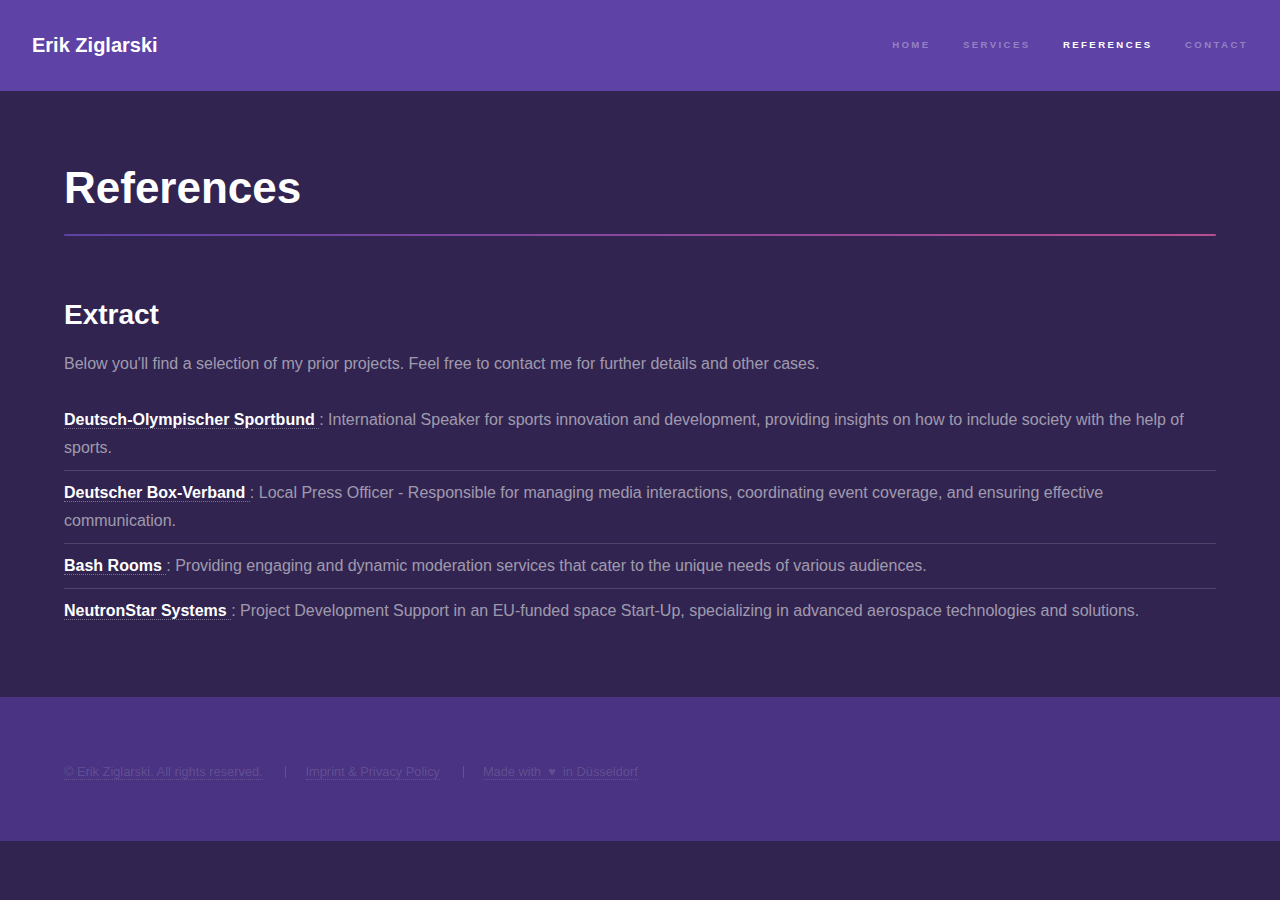
<file: references.html>
<!DOCTYPE HTML>
<!--
	Copyright: Erik Ziglarski
	Web Template: "Hyperspace" from HTML5 UP by @ajlkn under CCA 3.0
-->
<html>
	<!-- Head -->
	<head>
		<!-- Basics-->
		<title>Erik Ziglarski | References & Clients </title>
		<meta charset="utf-8" />
		<meta name="viewport" content="width=device-width, initial-scale=1, user-scalable=yes" />

		<!-- SEO -->
		<meta name="description" content="References of Erik Ziglarski. These include Deutsch-Olympischer Sportbund (DOSB) or the Deutscher Box-Verband (DBV) aswell as the Landessportverband Schleswig-Holstein (LSV).">
		<meta name="subject" content="Homepage">
		<meta name="rating" content="General">
		<meta name="robots" content="index,follow">
		<link rel="canonical" href="https://ziglarski.de/references" />

		<meta property="og:type" content="website" />
		<meta property="og:locale" content="de_DE" />
		<meta property="og:site_name" content="Erik Ziglarski" />
		<meta property="og:title" content="Your Moderator and Consultant from Düsseldorf." />
		<meta property="og:description" content="Moderator from Düsseldorf is your Moderator for Event, Gala, Messe, Kongress, Konferenz, Award, Podiumsdiskussion, Boxen, Sport, Boxsport, Summit in Düsseldorf." />
		<meta property="og:url" content="https://ziglarski.de" />
		<meta property="og:image" content="https://ziglarski.de/images/ziglarski.jpeg" />
		<meta property="og:image:alt" content="Profile picture of Erik Ziglarski in the year of 2024" />
		<meta property="og:image:width" content="1200">
		<meta property="og:image:height" content="630">

		<meta name="keywords" content="Erik Ziglarski, Moderator, Consultant, Düsseldorf, Cybersecurity, Product Presentation, Strategic Advisory, Presenter">
		<meta name="author" content="Erik Ziglarski">

		<meta name="theme-color" content="#5e42a6">		

		<!-- Geo tags -->
		<meta name="ICBM" content="51.225402, 6.776314">
		<meta name="geo.position" content="51.225402;6.776314">
		<meta name="geo.region" content="DE">
		<meta name="geo.placename" content="Dusseldorf">

		<!-- Favicons -->
		<link rel="icon" type="image/x-icon" href="favicon.ico">
		<link rel="icon" type="image/png" href="favicon.png">
		<link rel="icon" type="image/svg+xml" href="favicon.svg">
		<link rel="apple-touch-icon" href="/apple-touch-icon.png">

		<!-- Apple -->
		<meta name="apple-mobile-web-app-capable" content="yes">
		<meta name="apple-mobile-web-app-status-bar-style" content="black">

		<!-- Other Stuff-->
		<link rel="stylesheet" href="assets/css/main.css" />
		<noscript><link rel="stylesheet" href="assets/css/noscript.css" /></noscript>
		<meta http-equiv="Cache-Control" content="max-age=31536000, public">
		<html lang="en">

		<!-- Security-->
		<meta http-equiv="X-Content-Type-Options" content="nosniff">
		<meta http-equiv="Permissions-Policy" content="geolocation=(), microphone=(), camera=(), midi=(), payment=(), fullscreen=(), vibrate=(), wake-lock=()">
		<meta name="referrer" content="no-referrer">
	</head>
	<body class="is-preload">

		<!-- Header -->
			<header id="header">
				<a href="index.html" class="title">Erik Ziglarski</a>
				<nav>
					<ul>
						<li><a href="index.html">Home</a></li>
						<li><a href="services-total.html">Services</a></li>
						<li><a href="references.html" class="active">References</a></li>
						<li><a href="contact.html">Contact</a></li>
					</ul>
				</nav>
			</header>

		<!-- Wrapper -->
			<div id="wrapper">

				<!-- Main -->
					<section id="main" class="wrapper">
						<div class="inner">
							<h1 class="major">References</h1>
							<h2>Extract</h2>
							Below you'll find a selection of my prior projects. Feel free to contact me for further details and other cases. <br>

							<br>
											<ul class="alt">
												<li>
													<a href="https://www.japan-simultanaustausch.de/austausch/japan-ordner/geschichte" target="_blank" rel="noopener noreferrer" 
													   title="Visit Deutsch-Olympischer Sportbund">
														<b>Deutsch-Olympischer Sportbund</b>
													</a>: International Speaker for sports innovation and development, providing insights on how to include society with the help of sports.
												</li>
												<li>
													<a href="https://www.bc-itzehoe.de/index.php/130-norddeutsche-meisterschaften-2018" target="_blank" rel="noopener noreferrer" 
													   title="Visit the Host">
														<b>Deutscher Box-Verband</b>
													</a>: Local Press Officer - Responsible for managing media interactions, coordinating event coverage, and ensuring effective communication.
												</li>
												<li>
													<a href="https://www.bash-rooms.de/startseite" target="_blank" rel="noopener noreferrer" 
													   title="Visit the official Homepage">
														<b>Bash Rooms</b>
													</a>: Providing engaging and dynamic moderation services that cater to the unique needs of various audiences.
												</li>
												<li>
													<a href="https://www.neutronstar.systems/" target="_blank" rel="noopener noreferrer" 
													   title="Visit NeutronStar Systems">
														<b>NeutronStar Systems</b>
													</a>: Project Development Support in an EU-funded space Start-Up, specializing in advanced aerospace technologies and solutions.
												</li>
											</ul>
						</div>
					</section>

			</div>

		<!-- Footer -->
			<footer id="footer" class="wrapper style1-alt">
				<div class="inner">
					<ul class="menu">
						<li><a href="https://ziglarski.de/contact" class="active" title="Contact me">&copy; Erik Ziglarski. All rights reserved.</a></li>
						<li><a href="imprint.html" class="active" title="View Imprint and Privacy Policy">Imprint & Privacy Policy</a></li>
						<li><a href="https://www.duesseldorf.de/" class="active" title="Visit Düsseldorf's Homepage">Made with &nbsp;♥ &nbsp;in Düsseldorf</a></li>
					</ul>
				</div>
			</footer>


		<!-- Scripts -->
			<script src="assets/js/jquery.min.js" defer></script>
			<script src="assets/js/jquery.scrollex.min.js" defer></script>
			<script src="assets/js/jquery.scrolly.min.js" defer></script>
			<script src="assets/js/browser.min.js" defer></script>
			<script src="assets/js/breakpoints.min.js" defer></script>
			<script src="assets/js/util.js" defer></script>
			<script src="assets/js/main.js" defer></script>

	</body>
</html>
</file>
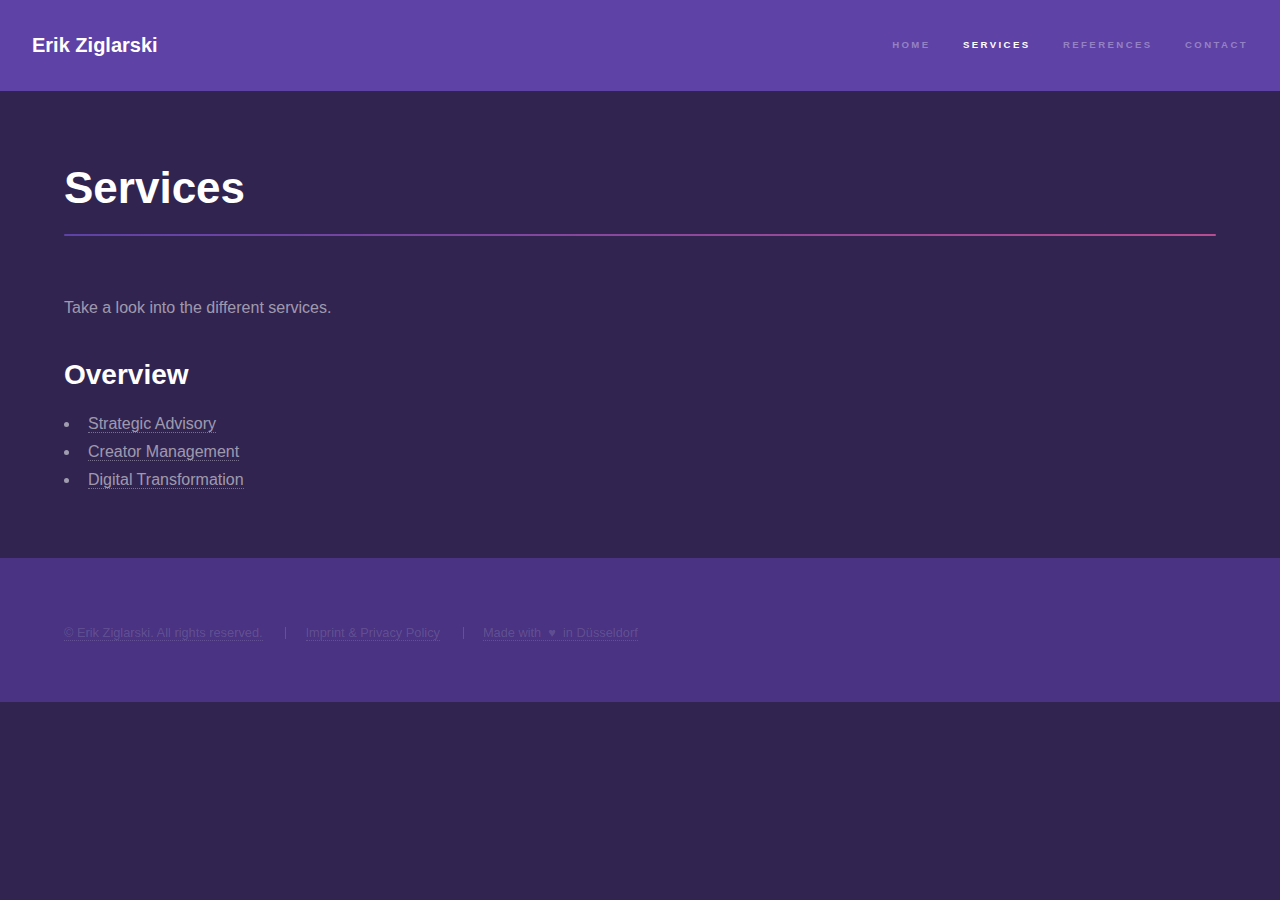
<file: services-total.html>
<!DOCTYPE HTML>
<!--
	Copyright: Erik Ziglarski
	Web Template: "Hyperspace" from HTML5 UP by @ajlkn under CCA 3.0
-->
<html>
	<!-- Head -->
	<head>
		<!-- Basics-->
		<title>Erik Ziglarski | Service Scope </title>
		<meta charset="utf-8" />
		<meta name="viewport" content="width=device-width, initial-scale=1, user-scalable=yes" />

		<!-- SEO -->
		<meta name="description" content="Services provided by Erik Ziglarski. Such as Stratgic Advisory, Creator Management, Digital Transformation and Presentation/Moderation.">
		<meta name="subject" content="Homepage">
		<meta name="rating" content="General">
		<meta name="robots" content="index,follow">
		<link rel="canonical" href="https://ziglarski.de/services" />

		<meta property="og:type" content="website" />
		<meta property="og:locale" content="de_DE" />
		<meta property="og:site_name" content="Erik Ziglarski" />
		<meta property="og:title" content="Your Moderator and Consultant from Düsseldorf." />
		<meta property="og:description" content="Moderator from Düsseldorf is your Moderator for Event, Gala, Messe, Kongress, Konferenz, Award, Podiumsdiskussion, Boxen, Sport, Boxsport, Summit in Düsseldorf." />
		<meta property="og:url" content="https://ziglarski.de" />
		<meta property="og:image" content="https://ziglarski.de/images/ziglarski.jpeg" />
		<meta property="og:image:alt" content="Profile picture of Erik Ziglarski in the year of 2024" />
		<meta property="og:image:width" content="1200">
		<meta property="og:image:height" content="630">

		<meta name="keywords" content="Erik Ziglarski, Moderator, Consultant, Düsseldorf, Cybersecurity, Product Presentation, Strategic Advisory, Presenter">
		<meta name="author" content="Erik Ziglarski">

		<meta name="theme-color" content="#5e42a6">		

		<!-- Geo tags -->
		<meta name="ICBM" content="51.225402, 6.776314">
		<meta name="geo.position" content="51.225402;6.776314">
		<meta name="geo.region" content="DE">
		<meta name="geo.placename" content="Dusseldorf">

		<!-- Favicons -->
		<link rel="icon" type="image/x-icon" href="favicon.ico">
		<link rel="icon" type="image/png" href="favicon.png">
		<link rel="icon" type="image/svg+xml" href="favicon.svg">
		<link rel="apple-touch-icon" href="/apple-touch-icon.png">

		<!-- Apple -->
		<meta name="apple-mobile-web-app-capable" content="yes">
		<meta name="apple-mobile-web-app-status-bar-style" content="black">

		<!-- Other Stuff-->
		<link rel="stylesheet" href="assets/css/main.css" />
		<noscript><link rel="stylesheet" href="assets/css/noscript.css" /></noscript>
		<meta http-equiv="Cache-Control" content="max-age=31536000, public">
		<html lang="en">

		<!-- Security-->
		<meta http-equiv="X-Content-Type-Options" content="nosniff">
		<meta http-equiv="Permissions-Policy" content="geolocation=(), microphone=(), camera=(), midi=(), payment=(), fullscreen=(), vibrate=(), wake-lock=()">
		<meta name="referrer" content="no-referrer">
	</head>
	<body class="is-preload">

		<!-- Header -->
		<header id="header">
			<a href="index.html" class="title">Erik Ziglarski</a>
			<nav>
				<ul>
					<li><a href="index.html">Home</a></li>
					<li><a href="services-total.html" class="active">Services</a></li>
					<li><a href="references.html">References</a></li>
					<li><a href="contact.html">Contact</a></li>
				</ul>
			</nav>
		</header>

		<!-- Wrapper -->
			<div id="wrapper">

				<!-- Main -->
					<section id="main" class="wrapper">
						<div class="inner">
							<h1 class="major">Services</h1>
							<p>Take a look into the different services.</p>

							<h2>Overview</h2>
							<ul>
								<li><a href="strategic-service.html">Strategic Advisory</a></li>
								<li><a href="creator-service.html">Creator Management</a></li>
								<li><a href="digital-service.html">Digital Transformation</a></li>
							</ul>

						</div>
					</section>

			</div>

		<!-- Footer -->
			<footer id="footer" class="wrapper style1-alt">
				<div class="inner">
					<ul class="menu">
						<li><a href="https://ziglarski.de/contact" class="active" title="Contact me">&copy; Erik Ziglarski. All rights reserved.</a></li>
						<li><a href="imprint.html" class="active" title="View Imprint and Privacy Policy">Imprint & Privacy Policy</a></li>
						<li><a href="https://www.duesseldorf.de/" class="active" title="Visit Düsseldorf's Homepage">Made with &nbsp;♥ &nbsp;in Düsseldorf</a></li>
					</ul>
				</div>
			</footer>


		<!-- Scripts -->
			<script src="assets/js/jquery.min.js" defer></script>
			<script src="assets/js/jquery.scrollex.min.js" defer></script>
			<script src="assets/js/jquery.scrolly.min.js" defer></script>
			<script src="assets/js/browser.min.js" defer></script>
			<script src="assets/js/breakpoints.min.js" defer></script>
			<script src="assets/js/util.js" defer></script>
			<script src="assets/js/main.js" defer></script>

	</body>
</html>
</file>
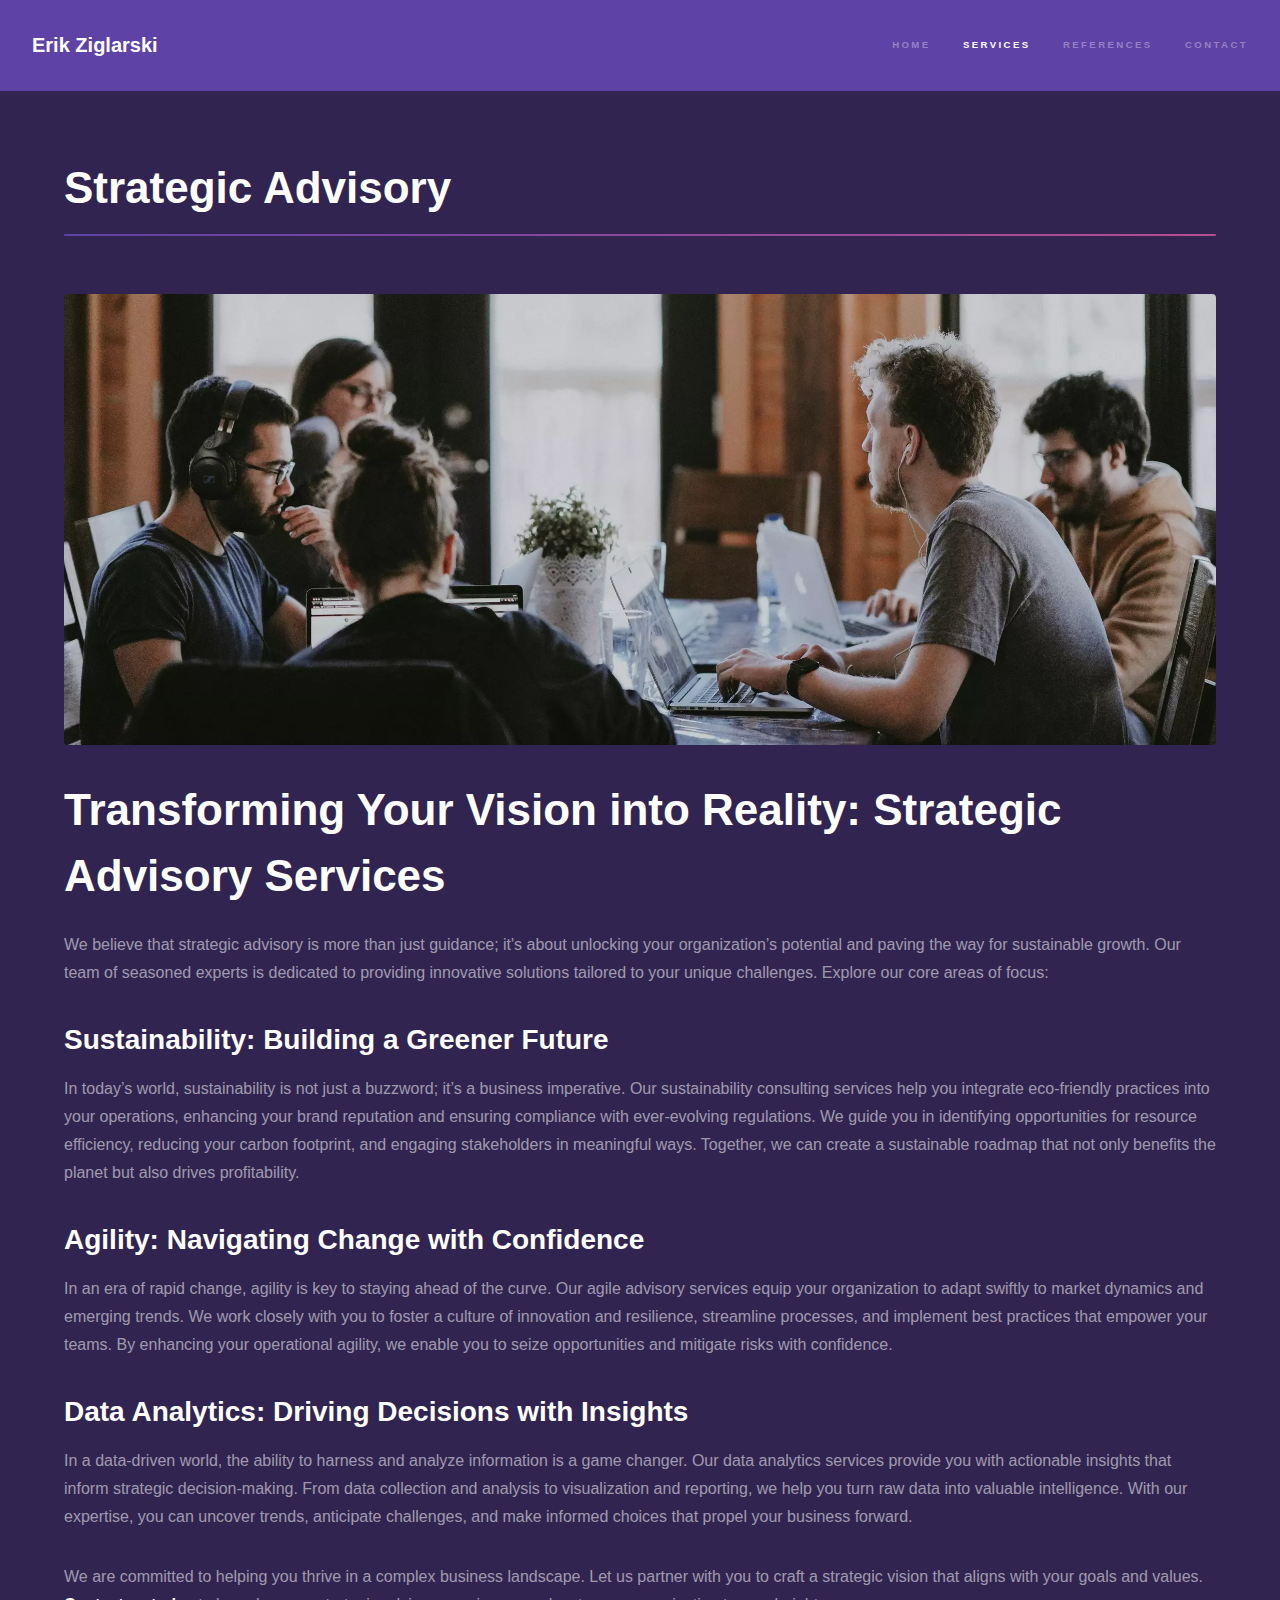
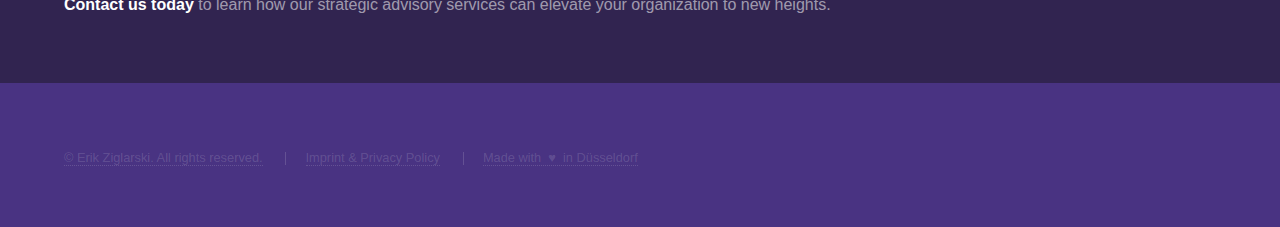
<file: strategic-service.html>
<!DOCTYPE HTML>
<!--
	Copyright: Erik Ziglarski
	Web Template: "Hyperspace" from HTML5 UP by @ajlkn under CCA 3.0
-->
<html>
	<!-- Head -->
	<head>
		<!-- Basics-->
		<title>Erik Ziglarski | Strategic Advisory </title>
		<meta charset="utf-8" />
		<meta name="viewport" content="width=device-width, initial-scale=1, user-scalable=yes" />

		<!-- SEO -->
		<meta name="description" content="Strategic Advisory by Erik Ziglarski. Providing input on recent trend topics like Artificial Intelligence (AI/KI). Machine Learning (ML), Large Language Models (LLMs) and Cloud Computing.">
		<meta name="subject" content="Homepage">
		<meta name="rating" content="General">
		<meta name="robots" content="index,follow">
		<link rel="canonical" href="https://ziglarski.de/strategic-service" />

		<meta property="og:type" content="website" />
		<meta property="og:locale" content="de_DE" />
		<meta property="og:site_name" content="Erik Ziglarski" />
		<meta property="og:title" content="Your Moderator and Consultant from Düsseldorf." />
		<meta property="og:description" content="Moderator from Düsseldorf is your Moderator for Event, Gala, Messe, Kongress, Konferenz, Award, Podiumsdiskussion, Boxen, Sport, Boxsport, Summit in Düsseldorf." />
		<meta property="og:url" content="https://ziglarski.de" />
		<meta property="og:image" content="https://ziglarski.de/images/ziglarski.jpeg" />
		<meta property="og:image:alt" content="Profile picture of Erik Ziglarski in the year of 2024" />
		<meta property="og:image:width" content="1200">
		<meta property="og:image:height" content="630">

		<meta name="keywords" content="Erik Ziglarski, Moderator, Consultant, Düsseldorf, Cybersecurity, Product Presentation, Strategic Advisory, Presenter">
		<meta name="author" content="Erik Ziglarski">

		<meta name="theme-color" content="#5e42a6">		

		<!-- Geo tags -->
		<meta name="ICBM" content="51.225402, 6.776314">
		<meta name="geo.position" content="51.225402;6.776314">
		<meta name="geo.region" content="DE">
		<meta name="geo.placename" content="Dusseldorf">

		<!-- Favicons -->
		<link rel="icon" type="image/x-icon" href="favicon.ico">
		<link rel="icon" type="image/png" href="favicon.png">
		<link rel="icon" type="image/svg+xml" href="favicon.svg">
		<link rel="apple-touch-icon" href="/apple-touch-icon.png">

		<!-- Apple -->
		<meta name="apple-mobile-web-app-capable" content="yes">
		<meta name="apple-mobile-web-app-status-bar-style" content="black">

		<!-- Other Stuff-->
		<link rel="stylesheet" href="assets/css/main.css" />
		<noscript><link rel="stylesheet" href="assets/css/noscript.css" /></noscript>
		<meta http-equiv="Cache-Control" content="max-age=31536000, public">
		<html lang="en">

		<!-- Security-->
		<meta http-equiv="X-Content-Type-Options" content="nosniff">
		<meta http-equiv="Permissions-Policy" content="geolocation=(), microphone=(), camera=(), midi=(), payment=(), fullscreen=(), vibrate=(), wake-lock=()">
		<meta name="referrer" content="no-referrer">
	</head>
	<body class="is-preload">

		<!-- Header -->
		<header id="header">
			<a href="https://ziglarski.de" class="title">Erik Ziglarski</a>
			<nav>
				<ul>
					<li><a href="index.html">Home</a></li>
					<li><a href="services-total.html" class="active">Services</a></li>
					<li><a href="references.html">References</a></li>
					<li><a href="contact.html">Contact</a></li>
				</ul>
			</nav>
		</header>

		<!-- Wrapper -->
			<div id="wrapper">

				<!-- Main -->
					<section id="main" class="wrapper">
						<div class="inner">
							<h1 class="major">Strategic Advisory</h1>
							<span class="image fit"><img src="images/meeting.webp" alt="Multiple workers inside a meeting room" /></span>

							<body>
								<h1>Transforming Your Vision into Reality: Strategic Advisory Services</h1>
							
								<p>We believe that strategic advisory is more than just guidance; it's about unlocking your organization’s potential and paving the way for sustainable growth. Our team of seasoned experts is dedicated to providing innovative solutions tailored to your unique challenges. Explore our core areas of focus:</p>
							
								<h2>Sustainability: Building a Greener Future</h2>
								<p>In today’s world, sustainability is not just a buzzword; it’s a business imperative. Our sustainability consulting services help you integrate eco-friendly practices into your operations, enhancing your brand reputation and ensuring compliance with ever-evolving regulations. We guide you in identifying opportunities for resource efficiency, reducing your carbon footprint, and engaging stakeholders in meaningful ways. Together, we can create a sustainable roadmap that not only benefits the planet but also drives profitability.</p>
							
								<h2>Agility: Navigating Change with Confidence</h2>
								<p>In an era of rapid change, agility is key to staying ahead of the curve. Our agile advisory services equip your organization to adapt swiftly to market dynamics and emerging trends. We work closely with you to foster a culture of innovation and resilience, streamline processes, and implement best practices that empower your teams. By enhancing your operational agility, we enable you to seize opportunities and mitigate risks with confidence.</p>
							
								<h2>Data Analytics: Driving Decisions with Insights</h2>
								<p>In a data-driven world, the ability to harness and analyze information is a game changer. Our data analytics services provide you with actionable insights that inform strategic decision-making. From data collection and analysis to visualization and reporting, we help you turn raw data into valuable intelligence. With our expertise, you can uncover trends, anticipate challenges, and make informed choices that propel your business forward.</p>
							
								<p>We are committed to helping you thrive in a complex business landscape. Let us partner with you to craft a strategic vision that aligns with your goals and values. <strong>Contact us today</strong> to learn how our strategic advisory services can elevate your organization to new heights.</p>

						</div>
					</section>

			</div>

		<!-- Footer -->
			<footer id="footer" class="wrapper style1-alt">
				<div class="inner">
					<ul class="menu">
						<li><a href="https://ziglarski.de/contact" class="active" title="Contact me">&copy; Erik Ziglarski. All rights reserved.</a></li>
						<li><a href="imprint.html" class="active" title="View Imprint and Privacy Policy">Imprint & Privacy Policy</a></li>
						<li><a href="https://www.duesseldorf.de/" class="active" title="Visit Düsseldorf's Homepage">Made with &nbsp;♥ &nbsp;in Düsseldorf</a></li>
					</ul>
				</div>
			</footer>


		<!-- Scripts -->
			<script src="assets/js/jquery.min.js" defer></script>
			<script src="assets/js/jquery.scrollex.min.js" defer></script>
			<script src="assets/js/jquery.scrolly.min.js" defer></script>
			<script src="assets/js/browser.min.js" defer></script>
			<script src="assets/js/breakpoints.min.js" defer></script>
			<script src="assets/js/util.js" defer></script>
			<script src="assets/js/main.js" defer></script>

	</body>
</html>
</file>
<file: assets/css/noscript.css>
.spotlights>section>.image:before{opacity:0!important}#sidebar>.inner,.wrapper>.inner{opacity:1!important}#sidebar nav>ul>li,.spotlights>section>.content>.inner{-moz-transform:none!important;-webkit-transform:none!important;-ms-transform:none!important;transform:none!important;opacity:1!important}.wrapper>.inner{-moz-transform:none!important;-webkit-transform:none!important;-ms-transform:none!important;transform:none!important}
</file>
<file: assets/css/main.css>
@import url(fontawesome-all.min.css);a:hover,b,strong{color:#fff}a,mark{color:inherit}article,aside,details,figcaption,figure,footer,header,hgroup,menu,nav,pre code,section{display:block}.row,.row.gtr-0,.row.gtr-0.gtr-uniform,.row.gtr-25,.row.gtr-50,ul.contact>li:first-child{margin-top:0}h1.major,sub,sup{position:relative}.icon:before,input[type=checkbox]+label:before,input[type=radio]+label:before{-moz-osx-font-smoothing:grayscale;-webkit-font-smoothing:antialiased;font-style:normal;font-variant:normal;text-rendering:auto;text-transform:none!important;font-family:'Font Awesome 5 Free'}ul.actions,ul.alt,ul.icons{list-style:none}.table-wrapper,pre{-webkit-overflow-scrolling:touch}.align-left,table th{text-align:left}#header>.title,#intro p,.icon.major:before,header h2+p{font-size:1.25em}#sidebar,body,select option{background:#312450}#header>nav>ul>li a,#sidebar nav a,header p{color:rgba(255,255,255,.35)}#sidebar nav a:after,h1.major:after{background-image:-ms-linear-gradient(to right,#5e42a6,#b74e91)}a,abbr,acronym,address,applet,article,aside,audio,b,big,blockquote,body,canvas,caption,center,cite,code,dd,del,details,dfn,div,dl,dt,em,embed,fieldset,figcaption,figure,footer,form,h1,h2,h3,h4,h5,h6,header,hgroup,html,i,iframe,img,ins,kbd,label,legend,li,mark,menu,nav,object,ol,output,p,pre,q,ruby,s,samp,section,small,span,strike,strong,sub,summary,sup,table,tbody,td,tfoot,th,thead,time,tr,tt,u,ul,var,video{margin:0;padding:0;border:0;font-size:100%;font:inherit;vertical-align:baseline}blockquote,dl,form,p,pre,table{margin:0 0 2em}blockquote,em,i{font-style:italic}blockquote,q{quotes:none}blockquote:after,blockquote:before,q:after,q:before{content:'';content:none}table{border-collapse:collapse;border-spacing:0;width:100%}body{-webkit-text-size-adjust:none;-ms-overflow-style:scrollbar}mark{background-color:transparent}#header>nav>ul>li a:hover,#sidebar nav a:hover,body,input,select,textarea{color:rgba(255,255,255,.55)}input::-moz-focus-inner{border:0;padding:0}input,select,textarea{-moz-appearance:none;-webkit-appearance:none;-ms-appearance:none;appearance:none}@-ms-viewport{width:device-width}html{-webkit-box-sizing:border-box;box-sizing:border-box}*,:after,:before{-webkit-box-sizing:inherit;box-sizing:inherit}.row,.row>*{-webkit-box-sizing:border-box;box-sizing:border-box}body.is-preload *,body.is-preload :after,body.is-preload :before{-webkit-animation:none!important;animation:none!important;-webkit-transition:none!important;-o-transition:none!important;transition:none!important}body,input,select,textarea{font-family:Arial,Helvetica,sans-serif;font-size:16.5pt;font-weight:400;line-height:1.75}b,dl dt,h1,h2,h3,h4,h5,h6,label,strong{font-weight:700}@media screen and (max-width:1680px){body,input,select,textarea{font-size:13pt}}@media screen and (max-width:1280px){body,input,select,textarea{font-size:12pt}}@media screen and (max-width:360px){body,input,select,textarea{font-size:11pt}}a{-webkit-transition:color .2s,border-bottom-color .2s;-o-transition:color .2s,border-bottom-color .2s;transition:color .2s,border-bottom-color .2s;border-bottom:1px dotted rgba(255,255,255,.35);text-decoration:none}a:hover{border-bottom-color:transparent}h1,h2,h3,h4,h5,h6{color:#fff;line-height:1.5;margin:0 0 .5em}h1 a,h2 a,h3 a,h4 a,h5 a,h6 a{color:inherit;text-decoration:none}h1{font-size:2.75em}h1.major{margin:0 0 1.3em;padding-bottom:.35em}h1.major:after{background-image:-webkit-gradient(linear,left top, right top,from(#5e42a6),to(#b74e91));background-image:-o-linear-gradient(left,#5e42a6,#b74e91);background-image:linear-gradient(to right,#5e42a6,#b74e91);-webkit-transition:max-width .2s;-o-transition:max-width .2s;transition:max-width .2s;border-radius:.2em;bottom:0;content:'';height:.05em;position:absolute;right:0;width:100%}h2{font-size:1.75em}h3{font-size:1.1em}h4,table th{font-size:1em}.button.large,button.large,h5,input[type=button].large,input[type=reset].large,input[type=submit].large{font-size:.8em}h6{font-size:.6em}#footer>.inner .menu,sub,sup{font-size:.8em}sub{top:.5em}sup{top:-.5em}code,pre{font-family:"Courier New",monospace;font-size:.9em}blockquote{border-left:4px solid rgba(255,255,255,.15);padding:.5em 0 .5em 2em}code{background:rgba(255,255,255,.05);border-radius:.25em;border:1px solid rgba(255,255,255,.15);margin:0 .25em;padding:.25em .65em}#header>nav>ul>li a,#sidebar nav a{font-size:.6em;letter-spacing:.25em;text-transform:uppercase}pre code{line-height:1.75em;padding:1em 1.5em;overflow-x:auto}hr{border:0;border-bottom:1px solid rgba(255,255,255,.15);margin:2em 0}.box,.features{border-radius:.25em}hr.major{margin:3em 0}.align-center,article.special,section.special{text-align:center}#header>nav,#sidebar,.align-right{text-align:right}.row{display:-webkit-box;display:-ms-flexbox;display:flex;-ms-flex-wrap:wrap;flex-wrap:wrap;-webkit-box-align:stretch;-ms-flex-align:stretch;align-items:stretch;margin-left:-1.5em}.row>*{padding:0 0 0 1.5em}.box>:last-child,.box>:last-child>:last-child,.box>:last-child>:last-child>:last-child,.row.gtr-uniform>*>:last-child,form>:last-child{margin-bottom:0}.row.aln-left{-webkit-box-pack:start;-ms-flex-pack:start;justify-content:flex-start}.row.aln-center{-webkit-box-pack:center;-ms-flex-pack:center;justify-content:center}.row.aln-right{-webkit-box-pack:end;-ms-flex-pack:end;justify-content:flex-end}.row.aln-top{-webkit-box-align:start;-ms-flex-align:start;align-items:flex-start}.row.aln-middle{-webkit-box-align:center;-ms-flex-align:center;align-items:center}.row.aln-bottom{-webkit-box-align:end;-ms-flex-align:end;align-items:flex-end}.row>.imp{-webkit-box-ordinal-group:0;-ms-flex-order:-1;order:-1}.row>.col-1{width:8.33333%}.row>.off-1{margin-left:8.33333%}.row>.col-2{width:16.66667%}.row>.off-2{margin-left:16.66667%}.row>.col-3{width:25%}.row>.off-3{margin-left:25%}.row>.col-4{width:33.33333%}.row>.off-4{margin-left:33.33333%}.row>.col-5{width:41.66667%}.row>.off-5{margin-left:41.66667%}.row>.col-6{width:50%}.row>.off-6{margin-left:50%}.row>.col-7{width:58.33333%}.row>.off-7{margin-left:58.33333%}.row>.col-8{width:66.66667%}.row>.off-8{margin-left:66.66667%}.row>.col-9{width:75%}.row>.off-9{margin-left:75%}.row>.col-10{width:83.33333%}.row>.off-10{margin-left:83.33333%}.row>.col-11{width:91.66667%}.row>.off-11{margin-left:91.66667%}.button.fit,.image.fit img,.image.left img,.image.main img,.image.right img,.row>.col-12,button.fit,input[type=button].fit,input[type=reset].fit,input[type=submit].fit,ul.actions.fit li>*,ul.actions.fit.stacked{width:100%}.row>.off-12{margin-left:100%}.row.gtr-0{margin-left:0}.row.gtr-0>*{padding:0}.row.gtr-0.gtr-uniform>*,ul.actions.stacked li:first-child{padding-top:0}.row.gtr-25{margin-left:-.375em}.row.gtr-25>*{padding:0 0 0 .375em}.row.gtr-25.gtr-uniform{margin-top:-.375em}.row.gtr-25.gtr-uniform>*{padding-top:.375em}.row.gtr-50{margin-left:-.75em}.row.gtr-50>*{padding:0 0 0 .75em}.row.gtr-50.gtr-uniform{margin-top:-.75em}.row.gtr-50.gtr-uniform>*{padding-top:.75em}.row.gtr-uniform{margin-top:-1.5em}.row.gtr-uniform>*{padding-top:1.5em}.row.gtr-150{margin-top:0;margin-left:-2.25em}.row.gtr-150>*{padding:0 0 0 2.25em}.row.gtr-150.gtr-uniform{margin-top:-2.25em}.row.gtr-150.gtr-uniform>*{padding-top:2.25em}.row.gtr-200{margin-top:0;margin-left:-3em}.row.gtr-200>*{padding:0 0 0 3em}.row.gtr-200.gtr-uniform{margin-top:-3em}.row.gtr-200.gtr-uniform>*{padding-top:3em}@media screen and (max-width:1680px){.row,.row>*{-webkit-box-sizing:border-box;box-sizing:border-box}.row,.row.gtr-0,.row.gtr-0.gtr-uniform,.row.gtr-25,.row.gtr-50{margin-top:0}.row{display:-webkit-box;display:-ms-flexbox;display:flex;-ms-flex-wrap:wrap;flex-wrap:wrap;-webkit-box-align:stretch;-ms-flex-align:stretch;align-items:stretch;margin-left:-1.5em}.row>*{padding:0 0 0 1.5em}.row.gtr-uniform>*>:last-child{margin-bottom:0}.row.aln-left{-webkit-box-pack:start;-ms-flex-pack:start;justify-content:flex-start}.row.aln-center{-webkit-box-pack:center;-ms-flex-pack:center;justify-content:center}.row.aln-right{-webkit-box-pack:end;-ms-flex-pack:end;justify-content:flex-end}.row.aln-top{-webkit-box-align:start;-ms-flex-align:start;align-items:flex-start}.row.aln-middle{-webkit-box-align:center;-ms-flex-align:center;align-items:center}.row.aln-bottom{-webkit-box-align:end;-ms-flex-align:end;align-items:flex-end}.row>.imp-xlarge{-webkit-box-ordinal-group:0;-ms-flex-order:-1;order:-1}.row>.col-1-xlarge{width:8.33333%}.row>.off-1-xlarge{margin-left:8.33333%}.row>.col-2-xlarge{width:16.66667%}.row>.off-2-xlarge{margin-left:16.66667%}.row>.col-3-xlarge{width:25%}.row>.off-3-xlarge{margin-left:25%}.row>.col-4-xlarge{width:33.33333%}.row>.off-4-xlarge{margin-left:33.33333%}.row>.col-5-xlarge{width:41.66667%}.row>.off-5-xlarge{margin-left:41.66667%}.row>.col-6-xlarge{width:50%}.row>.off-6-xlarge{margin-left:50%}.row>.col-7-xlarge{width:58.33333%}.row>.off-7-xlarge{margin-left:58.33333%}.row>.col-8-xlarge{width:66.66667%}.row>.off-8-xlarge{margin-left:66.66667%}.row>.col-9-xlarge{width:75%}.row>.off-9-xlarge{margin-left:75%}.row>.col-10-xlarge{width:83.33333%}.row>.off-10-xlarge{margin-left:83.33333%}.row>.col-11-xlarge{width:91.66667%}.row>.off-11-xlarge{margin-left:91.66667%}.row>.col-12-xlarge{width:100%}.row>.off-12-xlarge{margin-left:100%}.row.gtr-0{margin-left:0}.row.gtr-0>*{padding:0}.row.gtr-0.gtr-uniform>*{padding-top:0}.row.gtr-25{margin-left:-.375em}.row.gtr-25>*{padding:0 0 0 .375em}.row.gtr-25.gtr-uniform{margin-top:-.375em}.row.gtr-25.gtr-uniform>*{padding-top:.375em}.row.gtr-50{margin-left:-.75em}.row.gtr-50>*{padding:0 0 0 .75em}.row.gtr-50.gtr-uniform{margin-top:-.75em}.row.gtr-50.gtr-uniform>*{padding-top:.75em}.row.gtr-uniform{margin-top:-1.5em}.row.gtr-uniform>*{padding-top:1.5em}.row.gtr-150{margin-top:0;margin-left:-2.25em}.row.gtr-150>*{padding:0 0 0 2.25em}.row.gtr-150.gtr-uniform{margin-top:-2.25em}.row.gtr-150.gtr-uniform>*{padding-top:2.25em}.row.gtr-200{margin-top:0;margin-left:-3em}.row.gtr-200>*{padding:0 0 0 3em}.row.gtr-200.gtr-uniform{margin-top:-3em}.row.gtr-200.gtr-uniform>*{padding-top:3em}}@media screen and (max-width:1280px){.row,.row>*{-webkit-box-sizing:border-box;box-sizing:border-box}.row,.row.gtr-0,.row.gtr-0.gtr-uniform,.row.gtr-25,.row.gtr-50{margin-top:0}.row{display:-webkit-box;display:-ms-flexbox;display:flex;-ms-flex-wrap:wrap;flex-wrap:wrap;-webkit-box-align:stretch;-ms-flex-align:stretch;align-items:stretch;margin-left:-1.5em}.row>*{padding:0 0 0 1.5em}.row.gtr-uniform>*>:last-child{margin-bottom:0}.row.aln-left{-webkit-box-pack:start;-ms-flex-pack:start;justify-content:flex-start}.row.aln-center{-webkit-box-pack:center;-ms-flex-pack:center;justify-content:center}.row.aln-right{-webkit-box-pack:end;-ms-flex-pack:end;justify-content:flex-end}.row.aln-top{-webkit-box-align:start;-ms-flex-align:start;align-items:flex-start}.row.aln-middle{-webkit-box-align:center;-ms-flex-align:center;align-items:center}.row.aln-bottom{-webkit-box-align:end;-ms-flex-align:end;align-items:flex-end}.row>.imp-large{-webkit-box-ordinal-group:0;-ms-flex-order:-1;order:-1}.row>.col-1-large{width:8.33333%}.row>.off-1-large{margin-left:8.33333%}.row>.col-2-large{width:16.66667%}.row>.off-2-large{margin-left:16.66667%}.row>.col-3-large{width:25%}.row>.off-3-large{margin-left:25%}.row>.col-4-large{width:33.33333%}.row>.off-4-large{margin-left:33.33333%}.row>.col-5-large{width:41.66667%}.row>.off-5-large{margin-left:41.66667%}.row>.col-6-large{width:50%}.row>.off-6-large{margin-left:50%}.row>.col-7-large{width:58.33333%}.row>.off-7-large{margin-left:58.33333%}.row>.col-8-large{width:66.66667%}.row>.off-8-large{margin-left:66.66667%}.row>.col-9-large{width:75%}.row>.off-9-large{margin-left:75%}.row>.col-10-large{width:83.33333%}.row>.off-10-large{margin-left:83.33333%}.row>.col-11-large{width:91.66667%}.row>.off-11-large{margin-left:91.66667%}.row>.col-12-large{width:100%}.row>.off-12-large{margin-left:100%}.row.gtr-0{margin-left:0}.row.gtr-0>*{padding:0}.row.gtr-0.gtr-uniform>*{padding-top:0}.row.gtr-25{margin-left:-.375em}.row.gtr-25>*{padding:0 0 0 .375em}.row.gtr-25.gtr-uniform{margin-top:-.375em}.row.gtr-25.gtr-uniform>*{padding-top:.375em}.row.gtr-50{margin-left:-.75em}.row.gtr-50>*{padding:0 0 0 .75em}.row.gtr-50.gtr-uniform{margin-top:-.75em}.row.gtr-50.gtr-uniform>*{padding-top:.75em}.row.gtr-uniform{margin-top:-1.5em}.row.gtr-uniform>*{padding-top:1.5em}.row.gtr-150{margin-top:0;margin-left:-2.25em}.row.gtr-150>*{padding:0 0 0 2.25em}.row.gtr-150.gtr-uniform{margin-top:-2.25em}.row.gtr-150.gtr-uniform>*{padding-top:2.25em}.row.gtr-200{margin-top:0;margin-left:-3em}.row.gtr-200>*{padding:0 0 0 3em}.row.gtr-200.gtr-uniform{margin-top:-3em}.row.gtr-200.gtr-uniform>*{padding-top:3em}}@media screen and (max-width:980px){.row,.row>*{-webkit-box-sizing:border-box;box-sizing:border-box}.row,.row.gtr-0,.row.gtr-0.gtr-uniform,.row.gtr-25,.row.gtr-50{margin-top:0}.row{display:-webkit-box;display:-ms-flexbox;display:flex;-ms-flex-wrap:wrap;flex-wrap:wrap;-webkit-box-align:stretch;-ms-flex-align:stretch;align-items:stretch;margin-left:-1.5em}.row>*{padding:0 0 0 1.5em}.row.gtr-uniform>*>:last-child{margin-bottom:0}.row.aln-left{-webkit-box-pack:start;-ms-flex-pack:start;justify-content:flex-start}.row.aln-center{-webkit-box-pack:center;-ms-flex-pack:center;justify-content:center}.row.aln-right{-webkit-box-pack:end;-ms-flex-pack:end;justify-content:flex-end}.row.aln-top{-webkit-box-align:start;-ms-flex-align:start;align-items:flex-start}.row.aln-middle{-webkit-box-align:center;-ms-flex-align:center;align-items:center}.row.aln-bottom{-webkit-box-align:end;-ms-flex-align:end;align-items:flex-end}.row>.imp-medium{-webkit-box-ordinal-group:0;-ms-flex-order:-1;order:-1}.row>.col-1-medium{width:8.33333%}.row>.off-1-medium{margin-left:8.33333%}.row>.col-2-medium{width:16.66667%}.row>.off-2-medium{margin-left:16.66667%}.row>.col-3-medium{width:25%}.row>.off-3-medium{margin-left:25%}.row>.col-4-medium{width:33.33333%}.row>.off-4-medium{margin-left:33.33333%}.row>.col-5-medium{width:41.66667%}.row>.off-5-medium{margin-left:41.66667%}.row>.col-6-medium{width:50%}.row>.off-6-medium{margin-left:50%}.row>.col-7-medium{width:58.33333%}.row>.off-7-medium{margin-left:58.33333%}.row>.col-8-medium{width:66.66667%}.row>.off-8-medium{margin-left:66.66667%}.row>.col-9-medium{width:75%}.row>.off-9-medium{margin-left:75%}.row>.col-10-medium{width:83.33333%}.row>.off-10-medium{margin-left:83.33333%}.row>.col-11-medium{width:91.66667%}.row>.off-11-medium{margin-left:91.66667%}.row>.col-12-medium{width:100%}.row>.off-12-medium{margin-left:100%}.row.gtr-0{margin-left:0}.row.gtr-0>*{padding:0}.row.gtr-0.gtr-uniform>*{padding-top:0}.row.gtr-25{margin-left:-.375em}.row.gtr-25>*{padding:0 0 0 .375em}.row.gtr-25.gtr-uniform{margin-top:-.375em}.row.gtr-25.gtr-uniform>*{padding-top:.375em}.row.gtr-50{margin-left:-.75em}.row.gtr-50>*{padding:0 0 0 .75em}.row.gtr-50.gtr-uniform{margin-top:-.75em}.row.gtr-50.gtr-uniform>*{padding-top:.75em}.row.gtr-uniform{margin-top:-1.5em}.row.gtr-uniform>*{padding-top:1.5em}.row.gtr-150{margin-top:0;margin-left:-2.25em}.row.gtr-150>*{padding:0 0 0 2.25em}.row.gtr-150.gtr-uniform{margin-top:-2.25em}.row.gtr-150.gtr-uniform>*{padding-top:2.25em}.row.gtr-200{margin-top:0;margin-left:-3em}.row.gtr-200>*{padding:0 0 0 3em}.row.gtr-200.gtr-uniform{margin-top:-3em}.row.gtr-200.gtr-uniform>*{padding-top:3em}}@media screen and (max-width:736px){h1{font-size:2em}h2{font-size:1.25em}h3{font-size:1em}h4{font-size:.8em}h5,h6{font-size:.6em}.row,.row>*{-webkit-box-sizing:border-box;box-sizing:border-box}.row,.row.gtr-0,.row.gtr-0.gtr-uniform,.row.gtr-25,.row.gtr-50{margin-top:0}.row{display:-webkit-box;display:-ms-flexbox;display:flex;-ms-flex-wrap:wrap;flex-wrap:wrap;-webkit-box-align:stretch;-ms-flex-align:stretch;align-items:stretch;margin-left:-1.5em}.row>*{padding:0 0 0 1.5em}.row.gtr-uniform>*>:last-child{margin-bottom:0}.row.aln-left{-webkit-box-pack:start;-ms-flex-pack:start;justify-content:flex-start}.row.aln-center{-webkit-box-pack:center;-ms-flex-pack:center;justify-content:center}.row.aln-right{-webkit-box-pack:end;-ms-flex-pack:end;justify-content:flex-end}.row.aln-top{-webkit-box-align:start;-ms-flex-align:start;align-items:flex-start}.row.aln-middle{-webkit-box-align:center;-ms-flex-align:center;align-items:center}.row.aln-bottom{-webkit-box-align:end;-ms-flex-align:end;align-items:flex-end}.row>.imp-small{-webkit-box-ordinal-group:0;-ms-flex-order:-1;order:-1}.row>.col-1-small{width:8.33333%}.row>.off-1-small{margin-left:8.33333%}.row>.col-2-small{width:16.66667%}.row>.off-2-small{margin-left:16.66667%}.row>.col-3-small{width:25%}.row>.off-3-small{margin-left:25%}.row>.col-4-small{width:33.33333%}.row>.off-4-small{margin-left:33.33333%}.row>.col-5-small{width:41.66667%}.row>.off-5-small{margin-left:41.66667%}.row>.col-6-small{width:50%}.row>.off-6-small{margin-left:50%}.row>.col-7-small{width:58.33333%}.row>.off-7-small{margin-left:58.33333%}.row>.col-8-small{width:66.66667%}.row>.off-8-small{margin-left:66.66667%}.row>.col-9-small{width:75%}.row>.off-9-small{margin-left:75%}.row>.col-10-small{width:83.33333%}.row>.off-10-small{margin-left:83.33333%}.row>.col-11-small{width:91.66667%}.row>.off-11-small{margin-left:91.66667%}.row>.col-12-small{width:100%}.row>.off-12-small{margin-left:100%}.row.gtr-0{margin-left:0}.row.gtr-0>*{padding:0}.row.gtr-0.gtr-uniform>*{padding-top:0}.row.gtr-25{margin-left:-.375em}.row.gtr-25>*{padding:0 0 0 .375em}.row.gtr-25.gtr-uniform{margin-top:-.375em}.row.gtr-25.gtr-uniform>*{padding-top:.375em}.row.gtr-50{margin-left:-.75em}.row.gtr-50>*{padding:0 0 0 .75em}.row.gtr-50.gtr-uniform{margin-top:-.75em}.row.gtr-50.gtr-uniform>*{padding-top:.75em}.row.gtr-uniform{margin-top:-1.5em}.row.gtr-uniform>*{padding-top:1.5em}.row.gtr-150{margin-top:0;margin-left:-2.25em}.row.gtr-150>*{padding:0 0 0 2.25em}.row.gtr-150.gtr-uniform{margin-top:-2.25em}.row.gtr-150.gtr-uniform>*{padding-top:2.25em}.row.gtr-200{margin-top:0;margin-left:-3em}.row.gtr-200>*{padding:0 0 0 3em}.row.gtr-200.gtr-uniform{margin-top:-3em}.row.gtr-200.gtr-uniform>*{padding-top:3em}}.box{border:1px solid rgba(255,255,255,.15);margin-bottom:2em;padding:1.5em}.box.alt{border:0;border-radius:0;padding:0}.button,button,input[type=button],input[type=reset],input[type=submit]{-moz-appearance:none;-webkit-appearance:none;-ms-appearance:none;appearance:none;-webkit-transition:border-color .2s;-o-transition:border-color .2s;transition:border-color .2s;background-color:transparent;border:1px solid rgba(255,255,255,.15)!important;border-radius:3em;color:#fff!important;cursor:pointer;display:inline-block;font-size:.6em;font-weight:700;height:calc(4.75em + 2px);letter-spacing:.25em;line-height:4.75em;outline:0;padding:0 3.75em;position:relative;text-align:center;text-decoration:none;text-transform:uppercase;white-space:nowrap}#header,#sidebar,ul.actions,ul.icons{cursor:default}.features,form>.fields,ul.actions{display:-moz-flex;display:-ms-flex}.button:after,button:after,input[type=button]:after,input[type=reset]:after,input[type=submit]:after{-webkit-transform:scale(.25);-ms-transform:scale(.25);transform:scale(.25);pointer-events:none;-webkit-transition:opacity .2s,-webkit-transform .2s;transition:opacity .2s,-webkit-transform .2s;-o-transition:opacity .2s,transform .2s;transition:opacity .2s,transform .2s;transition:opacity .2s,transform .2s,-webkit-transform .2s;background:#fff;border-radius:3em;content:'';height:100%;left:0;opacity:0;position:absolute;top:0;width:100%}.button.icon:before,button.icon:before,input[type=button].icon:before,input[type=reset].icon:before,input[type=submit].icon:before{margin-right:.75em}.button.small,button.small,input[type=button].small,input[type=reset].small,input[type=submit].small{font-size:.4em}.button.primary,button.primary,input[type=button].primary,input[type=reset].primary,input[type=submit].primary{background-color:#fff;color:#312450!important}.button.primary:after,button.primary:after,input[type=button].primary:after,input[type=reset].primary:after,input[type=submit].primary:after{display:none}.button.disabled,.button:disabled,button.disabled,button:disabled,input[type=button].disabled,input[type=button]:disabled,input[type=reset].disabled,input[type=reset]:disabled,input[type=submit].disabled,input[type=submit]:disabled{cursor:default;opacity:.5;pointer-events:none}.button:hover,button:hover,input[type=button]:hover,input[type=reset]:hover,input[type=submit]:hover{border-color:rgba(255,255,255,.55)!important}.button:hover:after,button:hover:after,input[type=button]:hover:after,input[type=reset]:hover:after,input[type=submit]:hover:after{opacity:.05;-webkit-transform:scale(1);-ms-transform:scale(1);transform:scale(1)}.button:hover:active,button:hover:active,input[type=button]:hover:active,input[type=reset]:hover:active,input[type=submit]:hover:active{border-color:#fff!important}.button:hover:active:after,button:hover:active:after,input[type=button]:hover:active:after,input[type=reset]:hover:active:after,input[type=submit]:hover:active:after{opacity:.1}.features{display:-webkit-box;display:-ms-flexbox;display:flex;-ms-flex-wrap:wrap;flex-wrap:wrap;border:1px solid rgba(255,255,255,.15);background:rgba(255,255,255,.05);margin:0 0 2em}.features section{padding:3.5em 3em 1em 7em;width:50%;border-top:1px solid rgba(255,255,255,.15);position:relative}.features section:nth-child(-n+2){border-top-width:0}.features section:nth-child(2n){border-left:1px solid rgba(255,255,255,.15)}.features section .icon{-webkit-transition:opacity .5s 1s,-webkit-transform .5s 1s;transition:opacity .5s 1s,-webkit-transform .5s 1s;-o-transition:opacity .5s 1s,transform .5s 1s;transition:opacity .5s 1s,transform .5s 1s;transition:opacity .5s 1s,transform .5s 1s,-webkit-transform .5s 1s;-webkit-transform:scale(1);-ms-transform:scale(1);transform:scale(1);position:absolute;left:3em;top:3em;opacity:1}.spotlights>section>.image:before,.wrapper.fade>.inner{-moz-transition:opacity 1s;-webkit-transition:opacity 1s;-ms-transition:opacity 1s}#sidebar nav a,#sidebar nav>ul>li,.icon,.image,.spotlights>section>.image,.wrapper,header p{position:relative}.features section:first-child .icon{-webkit-transition-delay:0.15s;-o-transition-delay:0.15s;transition-delay:0.15s}.features section:nth-child(2) .icon{-webkit-transition-delay:0.3s;-o-transition-delay:0.3s;transition-delay:0.3s}.features section:nth-child(3) .icon{-webkit-transition-delay:0.45s;-o-transition-delay:0.45s;transition-delay:0.45s}.features section:nth-child(4) .icon{-webkit-transition-delay:0.6s;-o-transition-delay:0.6s;transition-delay:0.6s}.features section:nth-child(5) .icon{-webkit-transition-delay:0.75s;-o-transition-delay:0.75s;transition-delay:0.75s}.features section:nth-child(6) .icon{-webkit-transition-delay:0.9s;-o-transition-delay:0.9s;transition-delay:0.9s}#sidebar nav>ul>li:nth-child(4),.features section:nth-child(7) .icon{-webkit-transition-delay:1.05s;-o-transition-delay:1.05s;transition-delay:1.05s}.features section:nth-child(8) .icon{-webkit-transition-delay:1.2s;-o-transition-delay:1.2s;transition-delay:1.2s}.features section:nth-child(9) .icon{-webkit-transition-delay:1.35s;-o-transition-delay:1.35s;transition-delay:1.35s}.features section:nth-child(10) .icon{-webkit-transition-delay:1.5s;-o-transition-delay:1.5s;transition-delay:1.5s}#sidebar nav>ul>li:nth-child(7),.features section:nth-child(11) .icon{-webkit-transition-delay:1.65s;-o-transition-delay:1.65s;transition-delay:1.65s}.features section:nth-child(12) .icon{-webkit-transition-delay:1.8s;-o-transition-delay:1.8s;transition-delay:1.8s}.features section:nth-child(13) .icon{-webkit-transition-delay:1.95s;-o-transition-delay:1.95s;transition-delay:1.95s}.features section:nth-child(14) .icon{-webkit-transition-delay:2.1s;-o-transition-delay:2.1s;transition-delay:2.1s}#sidebar nav>ul>li:nth-child(10),.features section:nth-child(15) .icon{-webkit-transition-delay:2.25s;-o-transition-delay:2.25s;transition-delay:2.25s}.features section:nth-child(16) .icon{-webkit-transition-delay:2.4s;-o-transition-delay:2.4s;transition-delay:2.4s}.features section:nth-child(17) .icon{-webkit-transition-delay:2.55s;-o-transition-delay:2.55s;transition-delay:2.55s}.features section:nth-child(18) .icon{-webkit-transition-delay:2.7s;-o-transition-delay:2.7s;transition-delay:2.7s}#sidebar nav>ul>li:nth-child(13),.features section:nth-child(19) .icon{-webkit-transition-delay:2.85s;-o-transition-delay:2.85s;transition-delay:2.85s}.features section:nth-child(20) .icon{-webkit-transition-delay:3s;-o-transition-delay:3s;transition-delay:3s}.features.inactive section .icon{-webkit-transform:scale(.5);-ms-transform:scale(.5);transform:scale(.5);opacity:0}@media screen and (max-width:736px){.features section{padding:2.5em 1.5em .1em 5.5em}.features section .icon{left:1.5em;top:2em}}form>.fields{display:-webkit-box;display:-ms-flexbox;display:flex;-ms-flex-wrap:wrap;flex-wrap:wrap;width:calc(100% + 3em);margin:-1.5em 0 2em -1.5em}form>.fields>.field{-moz-flex-grow:0;-ms-flex-grow:0;-webkit-box-flex:0;-ms-flex-positive:0;flex-grow:0;-ms-flex-shrink:0;-ms-flex-negative:0;flex-shrink:0;padding:1.5em 0 0 1.5em;width:calc(100% - 1.5em)}form>.fields>.field.half{width:calc(50% - .75em)}form>.fields>.field.third{width:calc(100%/3 - .5em)}form>.fields>.field.quarter{width:calc(25% - .375em)}label{color:#fff;line-height:1.5;margin:0 0 .7em;display:block;font-size:1.1em}input[type=email],input[type=password],input[type=tel],input[type=text],select,textarea{-moz-appearance:none;-webkit-appearance:none;-ms-appearance:none;appearance:none;background:rgba(255,255,255,.05);border-radius:.25em;border:1px solid rgba(255,255,255,.15);color:inherit;display:block;outline:0;padding:0 1em;text-decoration:none;width:100%}#intro,select{background-repeat:no-repeat}ul.actions,ul.actions.special li:first-child,ul.alt{padding-left:0}input[type=email]:invalid,input[type=password]:invalid,input[type=tel]:invalid,input[type=text]:invalid,select:invalid,textarea:invalid{-webkit-box-shadow:none;box-shadow:none}input[type=checkbox]:focus+label:before,input[type=email]:focus,input[type=password]:focus,input[type=radio]:focus+label:before,input[type=tel]:focus,input[type=text]:focus,select:focus,textarea:focus{border-color:#fff;-webkit-box-shadow:0 0 0 1px #fff;box-shadow:0 0 0 1px #fff}select{background-image:url("data:image/svg+xml;charset=utf8,%3Csvg xmlns='http://www.w3.org/2000/svg' width='40' height='40' preserveAspectRatio='none' viewBox='0 0 40 40'%3E%3Cpath d='M9.4,12.3l10.4,10.4l10.4-10.4c0.2-0.2,0.5-0.4,0.9-0.4c0.3,0,0.6,0.1,0.9,0.4l3.3,3.3c0.2,0.2,0.4,0.5,0.4,0.9 c0,0.4-0.1,0.6-0.4,0.9L20.7,31.9c-0.2,0.2-0.5,0.4-0.9,0.4c-0.3,0-0.6-0.1-0.9-0.4L4.3,17.3c-0.2-0.2-0.4-0.5-0.4-0.9 c0-0.4,0.1-0.6,0.4-0.9l3.3-3.3c0.2-0.2,0.5-0.4,0.9-0.4S9.1,12.1,9.4,12.3z' fill='rgba(255, 255, 255, 0.15)' /%3E%3C/svg%3E");background-size:1.25rem;background-position:calc(100% - 1rem) center;padding-right:2.75em;-o-text-overflow:ellipsis;text-overflow:ellipsis}select option{color:#fff}select:focus::-ms-value{background-color:transparent}select::-ms-expand{display:none}input[type=email],input[type=password],input[type=text],select{height:2.75em}textarea{padding:.75em 1em}body.is-ie textarea{min-height:10em}input[type=checkbox],input[type=radio]{-moz-appearance:none;-webkit-appearance:none;-ms-appearance:none;appearance:none;display:block;float:left;margin-right:-2em;opacity:0;width:1em;z-index:-1}input[type=checkbox]+label,input[type=radio]+label{text-decoration:none;color:rgba(255,255,255,.55);cursor:pointer;display:inline-block;font-size:1em;font-weight:400;padding-left:2.4em;padding-right:.75em;position:relative}input[type=checkbox]+label:before,input[type=radio]+label:before{font-weight:900;background:rgba(255,255,255,.05);border:1px solid rgba(255,255,255,.15);content:'';display:inline-block;font-size:.8em;height:2.0625em;left:0;line-height:2.0625em;position:absolute;text-align:center;top:0;width:2.0625em}.image,input[type=checkbox]+label:before{border-radius:.25em}input[type=checkbox]:checked+label:before,input[type=radio]:checked+label:before{background:#fff;border-color:#fff;color:#b74e91;content:'\f00c'}.icon.major,input[type=radio]+label:before{border-radius:100%}::-webkit-input-placeholder{color:rgba(255,255,255,.35)!important;opacity:1}:-moz-placeholder{color:rgba(255,255,255,.35)!important;opacity:1}::-moz-placeholder{color:rgba(255,255,255,.35)!important;opacity:1}:-ms-input-placeholder{color:rgba(255,255,255,.35)!important;opacity:1}.icon{text-decoration:none;border-bottom:none}.icon:before{display:inline-block;line-height:1;font-weight:400;line-height:inherit}.icon>.label,ul.icons li>a .label,ul.icons li>span .label{display:none}.icon.major,.image img,.image.fit,.image.main,dl dt{display:block}.icon.solid:before{font-weight:900}.icon.brands:before{font-family:'Font Awesome 5 Brands'}.icon.major{width:2.5em;height:2.5em;background:#fff;color:#312450;text-align:center;line-height:2.5em;margin:0 0 1.3em}.wrapper.style1 .icon.major:before{color:#5e42a6}.wrapper.style1-alt .icon.major:before{color:#493382}.wrapper.style2 .icon.major:before{color:#5052b5}.wrapper.style2-alt .icon.major:before{color:#3e4094}.wrapper.style3 .icon.major:before{color:#b74e91}.wrapper.style3-alt .icon.major:before{color:#953d75}.image{border:0;display:inline-block}.image img{border-radius:.25em}.image.left,.image.right{max-width:40%}.image.left{float:left;margin:0 1.5em 1em 0;top:.25em}.image.right{float:right;margin:0 0 1em 1.5em;top:.25em}.image.fit,ol,ul{margin:0 0 2em}.image.fit{width:100%}.image.main{margin:0 0 3em;width:100%}ol{list-style:decimal;padding-left:1.25em}ol li{padding-left:.25em}ul{list-style:disc;padding-left:1em}ul li{padding-left:.5em}ul.alt li{border-top:1px solid rgba(255,255,255,.15);padding:.5em 0}ul.alt li:first-child{border-top:0;padding-top:0}dl dt{margin:0 0 1em}dl dd{margin-left:2em}ul.actions{display:-webkit-box;display:-ms-flexbox;display:flex;margin-left:-1em}.split,.spotlights>section{display:-moz-flex;display:-ms-flex}ul.actions li{padding:0 0 0 1em;vertical-align:middle}ul.actions.special{-moz-justify-content:center;-ms-justify-content:center;-webkit-box-pack:center;-ms-flex-pack:center;justify-content:center;width:100%;margin-left:0}ul.actions.stacked{-moz-flex-direction:column;-ms-flex-direction:column;-webkit-box-orient:vertical;-webkit-box-direction:normal;flex-direction:column;margin-left:0}ul.actions.stacked li{padding:1.3em 0 0}ul.actions.fit{width:calc(100% + 1em)}ul.actions.fit li{-moz-flex-grow:1;-ms-flex-grow:1;-webkit-box-flex:1;-ms-flex-positive:1;flex-grow:1;-ms-flex-shrink:1;-ms-flex-negative:1;flex-shrink:1;width:100%}#sidebar nav>ul,ul.contact,ul.menu{list-style:none;padding:0}ul.contact>li{padding:0;margin:1.5em 0 0}ul.icons{padding-left:0}ul.icons li{display:inline-block;padding:0 .75em 0 0}ul.icons li:last-child{padding-right:0}ul.icons li>a,ul.icons li>span{border:0}.spotlights>section>.image,.spotlights>section>.image img{border-radius:0;display:block}ul.menu>li{border-left:1px solid rgba(255,255,255,.15);display:inline-block;line-height:1;margin-left:1.5em;padding:0 0 0 1.5em}ul.menu>li:first-child{border-left:0;margin:0;padding-left:0}header p{margin:0 0 1.5em}#header>.title,table th{color:#fff;font-weight:700}header h2+p{margin-top:-1em;line-height:1.5em}header h3+p{font-size:1.1em;margin-top:-.8em;line-height:1.5em}header h4+p,header h5+p,header h6+p{font-size:.9em;margin-top:-.6em;line-height:1.5em}.split{display:-webkit-box;display:-ms-flexbox;display:flex}.split>*{width:calc(50% - 2.5em)}.split>:nth-child(2n-1){padding-right:2.5em;border-right:1px solid rgba(255,255,255,.15)}.split>:nth-child(2n){padding-left:2.5em}.split.style1>:nth-child(2n-1){width:calc(66.66666% - 2.5em)}.split.style1>:nth-child(2n){width:calc(33.33333% - 2.5em)}.spotlights>section{display:-webkit-box;display:-ms-flexbox;display:flex;-moz-flex-direction:row;-ms-flex-direction:row;-webkit-box-orient:horizontal;-webkit-box-direction:normal;flex-direction:row;min-height:22.5em}body.is-ie .spotlights>section{min-height:0}.spotlights>section>.image{background-position:center center;background-size:cover;width:25em}#header,.spotlights>section>.content,.wrapper.fullscreen{display:-moz-flex;display:-ms-flex}table tbody tr,table.alt tbody tr td{border:1px solid rgba(255,255,255,.15)}.spotlights>section>.image:before{-webkit-transition:opacity 1s;-o-transition:opacity 1s;transition:opacity 1s;background:rgba(49,36,80,.9);content:'';display:block;height:100%;left:0;opacity:0;position:absolute;top:0;width:100%}#sidebar,body.is-ie .wrapper.fullscreen{height:100vh}.spotlights>section>.content{padding:4em 5em 2em;display:-webkit-box;display:-ms-flexbox;display:flex;-moz-flex-direction:column;-ms-flex-direction:column;-webkit-box-orient:vertical;-webkit-box-direction:normal;flex-direction:column;-moz-justify-content:center;-ms-justify-content:center;-webkit-box-pack:center;-ms-flex-pack:center;justify-content:center;width:50em;-ms-flex:1}.spotlights>section>.content>.inner{-webkit-transform:translateX(0) translateY(0);-ms-transform:translateX(0) translateY(0);transform:translateX(0) translateY(0);-webkit-transition:opacity 1s,-webkit-transform 1s;transition:opacity 1s,-webkit-transform 1s;-o-transition:opacity 1s,transform 1s;transition:opacity 1s,transform 1s;transition:opacity 1s,transform 1s,-webkit-transform 1s;opacity:1}.spotlights>section:nth-child(2){background-color:rgba(0,0,0,.05)}.spotlights>section:nth-child(3){background-color:rgba(0,0,0,.1)}.spotlights>section.inactive>.image:before,body.is-preload .spotlights>section>.image:before{opacity:1}.spotlights>section.inactive>.content>.inner,body.is-preload .spotlights>section>.content>.inner{-webkit-transform:translateX(-1em);-ms-transform:translateX(-1em);transform:translateX(-1em);opacity:0}@media screen and (max-width:1680px){.split>*{width:calc(50% - 2em)}.split>:nth-child(2n-1){padding-right:2em}.split>:nth-child(2n){padding-left:2em}.split.style1>:nth-child(2n-1){width:calc(66.66666% - 2em)}.split.style1>:nth-child(2n){width:calc(33.33333% - 2em)}.spotlights>section>.content{padding:4em 4em 2em}}@media screen and (max-width:980px){.features,.split,.spotlights>section{display:block}.features section{border-top-width:1px!important;border-left-width:0!important;width:100%}.features section:first-child{border-top-width:0!important}.split>*{border-top:1px solid rgba(255,255,255,.15);margin:4em 0 0;padding:4em 0 0;width:100%!important}.split>:nth-child(2n-1){border-right:0;padding-right:0}.split>:nth-child(2n){padding-left:0}.split>:first-child{border-top:0;margin-top:0;padding-top:0}.spotlights>section>.image{width:100%;height:50vh}.spotlights>section>.content{width:100%}.spotlights>section.inactive>.content>.inner,body.is-preload .spotlights>section>.content>.inner{-webkit-transform:translateY(1em);-ms-transform:translateY(1em);transform:translateY(1em)}#intro p br{display:none}}#sidebar>.inner,.wrapper.fade-down>.inner,.wrapper.fade-up>.inner{-moz-transform:translateY(0);-webkit-transform:translateY(0);-ms-transform:translateY(0);opacity:1}.table-wrapper{overflow-x:auto}table tbody tr{border-left:0;border-right:0}table tbody tr:nth-child(odd){background-color:rgba(255,255,255,.05)}table td{padding:.75em}table th{padding:0 .75em .75em}table thead{border-bottom:2px solid rgba(255,255,255,.15)}table tfoot{border-top:2px solid rgba(255,255,255,.15)}table.alt{border-collapse:separate}table.alt tbody tr td{border-left-width:0;border-top-width:0}table.alt tbody tr td:first-child{border-left-width:1px}table.alt tbody tr:first-child td{border-top-width:1px}table.alt thead{border-bottom:0}table.alt tfoot{border-top:0}.wrapper>.inner{padding:5em 5em 3em;max-width:100%;width:75em}@media screen and (max-width:1680px){.wrapper>.inner{padding:4em 4em 2em}}.wrapper.alt{background-color:#261c3e}#header,.wrapper.style1{background-color:#5e42a6}.wrapper.style1-alt{background-color:#493382}.wrapper.style2{background-color:#5052b5}.wrapper.style2-alt{background-color:#3e4094}.wrapper.style3{background-color:#b74e91}.wrapper.style3-alt{background-color:#953d75}.wrapper.fullscreen{display:-webkit-box;display:-ms-flexbox;display:flex;-moz-flex-direction:column;-ms-flex-direction:column;-webkit-box-orient:vertical;-webkit-box-direction:normal;flex-direction:column;-moz-justify-content:center;-ms-justify-content:center;-webkit-box-pack:center;-ms-flex-pack:center;justify-content:center;min-height:100vh}@media screen and (max-width:1280px){.wrapper>.inner{width:100%}.wrapper.fullscreen{min-height:calc(100vh - 2.5em)}body.is-ie .wrapper.fullscreen{height:calc(100vh - 2.5em)}}.wrapper.fade-down>.inner,.wrapper.fade-up>.inner{-webkit-transform:translateY(0);-ms-transform:translateY(0);transform:translateY(0);-webkit-transition:opacity 1s,-webkit-transform 1s;transition:opacity 1s,-webkit-transform 1s;-o-transition:opacity 1s,transform 1s;transition:opacity 1s,transform 1s;transition:opacity 1s,transform 1s,-webkit-transform 1s}.wrapper.fade-up.inactive>.inner,body.is-preload .wrapper.fade-up>.inner{opacity:0;-webkit-transform:translateY(1em);-ms-transform:translateY(1em);transform:translateY(1em)}.wrapper.fade-down.inactive>.inner,body.is-preload .wrapper.fade-down>.inner{opacity:0;-webkit-transform:translateY(-1em);-ms-transform:translateY(-1em);transform:translateY(-1em)}.wrapper.fade>.inner{-webkit-transition:opacity 1s;-o-transition:opacity 1s;transition:opacity 1s;opacity:1}.wrapper.fade.inactive>.inner,body.is-preload #sidebar>.inner,body.is-preload .wrapper.fade>.inner{opacity:0}#header{display:-webkit-box;display:-ms-flexbox;display:flex;padding:1.75em 2em}#header>.title{border:0;display:block}#header>nav{-moz-flex:1;-ms-flex:1;-webkit-box-flex:1;flex:1}#header>nav>ul{margin:0;padding:0}#header>nav>ul>li{display:inline-block;margin-left:1.75em;padding:0;vertical-align:middle}#header>nav>ul>li:first-child{margin-left:0}#header>nav>ul>li a{border:0;display:inline-block;font-weight:700}#header>nav>ul>li a.active,#sidebar nav a.active{color:#fff}@media screen and (max-width:736px){.split>*{margin:3em 0 0;padding:3em 0 0}.spotlights>section>.image{height:50vh;min-height:15em}.spotlights>section>.content,.wrapper>.inner{padding:3em 2em 1em}.wrapper.fullscreen{padding:2em 0;min-height:0}body.is-ie .wrapper.fullscreen{height:auto}#header{padding:1em 2em}}@media screen and (max-width:480px){body,html{min-width:320px}.row,.row>*{-webkit-box-sizing:border-box;box-sizing:border-box}.row,.row.gtr-0,.row.gtr-0.gtr-uniform,.row.gtr-25,.row.gtr-50{margin-top:0}.row{display:-webkit-box;display:-ms-flexbox;display:flex;-ms-flex-wrap:wrap;flex-wrap:wrap;-webkit-box-align:stretch;-ms-flex-align:stretch;align-items:stretch;margin-left:-1.5em}.row>*{padding:0 0 0 1.5em}.row.gtr-uniform>*>:last-child{margin-bottom:0}.row.aln-left{-webkit-box-pack:start;-ms-flex-pack:start;justify-content:flex-start}.row.aln-center{-webkit-box-pack:center;-ms-flex-pack:center;justify-content:center}.row.aln-right{-webkit-box-pack:end;-ms-flex-pack:end;justify-content:flex-end}.row.aln-top{-webkit-box-align:start;-ms-flex-align:start;align-items:flex-start}.row.aln-middle{-webkit-box-align:center;-ms-flex-align:center;align-items:center}.row.aln-bottom{-webkit-box-align:end;-ms-flex-align:end;align-items:flex-end}.row>.imp-xsmall{-webkit-box-ordinal-group:0;-ms-flex-order:-1;order:-1}.row>.col-1-xsmall{width:8.33333%}.row>.off-1-xsmall{margin-left:8.33333%}.row>.col-2-xsmall{width:16.66667%}.row>.off-2-xsmall{margin-left:16.66667%}.row>.col-3-xsmall{width:25%}.row>.off-3-xsmall{margin-left:25%}.row>.col-4-xsmall{width:33.33333%}.row>.off-4-xsmall{margin-left:33.33333%}.row>.col-5-xsmall{width:41.66667%}.row>.off-5-xsmall{margin-left:41.66667%}.row>.col-6-xsmall{width:50%}.row>.off-6-xsmall{margin-left:50%}.row>.col-7-xsmall{width:58.33333%}.row>.off-7-xsmall{margin-left:58.33333%}.row>.col-8-xsmall{width:66.66667%}.row>.off-8-xsmall{margin-left:66.66667%}.row>.col-9-xsmall{width:75%}.row>.off-9-xsmall{margin-left:75%}.row>.col-10-xsmall{width:83.33333%}.row>.off-10-xsmall{margin-left:83.33333%}.row>.col-11-xsmall{width:91.66667%}.row>.off-11-xsmall{margin-left:91.66667%}.row>.col-12-xsmall,ul.actions:not(.fixed) li .button,ul.actions:not(.fixed) li button,ul.actions:not(.fixed) li input[type=button],ul.actions:not(.fixed) li input[type=reset],ul.actions:not(.fixed) li input[type=submit],ul.actions:not(.fixed) li>*{width:100%}.row>.off-12-xsmall{margin-left:100%}.row.gtr-0{margin-left:0}.row.gtr-0>*{padding:0}.row.gtr-0.gtr-uniform>*,ul.actions:not(.fixed) li:first-child{padding-top:0}.row.gtr-25{margin-left:-.375em}.row.gtr-25>*{padding:0 0 0 .375em}.row.gtr-25.gtr-uniform{margin-top:-.375em}.row.gtr-25.gtr-uniform>*{padding-top:.375em}.row.gtr-50{margin-left:-.75em}.row.gtr-50>*{padding:0 0 0 .75em}.row.gtr-50.gtr-uniform{margin-top:-.75em}.row.gtr-50.gtr-uniform>*{padding-top:.75em}.row.gtr-uniform{margin-top:-1.5em}.row.gtr-uniform>*{padding-top:1.5em}.row.gtr-150{margin-top:0;margin-left:-2.25em}.row.gtr-150>*{padding:0 0 0 2.25em}.row.gtr-150.gtr-uniform{margin-top:-2.25em}.row.gtr-150.gtr-uniform>*{padding-top:2.25em}.row.gtr-200{margin-top:0;margin-left:-3em}.row.gtr-200>*{padding:0 0 0 3em}.row.gtr-200.gtr-uniform{margin-top:-3em}.row.gtr-200.gtr-uniform>*{padding-top:3em}.features section{padding:2em 1.5em .1em}.features section .icon{left:0;position:relative;top:0}form>.fields>.field,form>.fields>.field.half,form>.fields>.field.quarter,form>.fields>.field.third{width:calc(100% - 1.5em)}form>.fields{width:calc(100% + 3em);margin:-1.5em 0 2em -1.5em}form>.fields>.field{padding:1.5em 0 0 1.5em}ul.actions:not(.fixed){-moz-flex-direction:column;-ms-flex-direction:column;-webkit-box-orient:vertical;-webkit-box-direction:normal;flex-direction:column;margin-left:0;width:100%!important}ul.actions:not(.fixed) li{-moz-flex-grow:1;-ms-flex-grow:1;-webkit-box-flex:1;-ms-flex-positive:1;flex-grow:1;-ms-flex-shrink:1;-ms-flex-negative:1;flex-shrink:1;padding:1em 0 0;text-align:center;width:100%}ul.actions:not(.fixed) li .button.icon:before,ul.actions:not(.fixed) li button.icon:before,ul.actions:not(.fixed) li input[type=button].icon:before,ul.actions:not(.fixed) li input[type=reset].icon:before,ul.actions:not(.fixed) li input[type=submit].icon:before{margin-left:-.5rem}ul.menu>li{border-left:0;display:block;line-height:inherit;margin:.5em 0 0;padding-left:0}#header{display:block;padding:0 2em;text-align:left}#header .title{font-size:1.25em;padding:1em 0}#header>nav{border-top:1px solid rgba(255,255,255,.15);text-align:inherit}#header>nav>ul>li{margin-left:1.5em}#header>nav>ul>li a{height:6em;line-height:6em}}#sidebar+#wrapper,#sidebar+#wrapper+#footer{margin-left:18em}@media screen and (max-width:1280px){#sidebar+#wrapper{margin-left:0;padding-top:3.5em}#sidebar+#wrapper+#footer{margin-left:0}}#header+#wrapper+#footer>.inner,#header+#wrapper>.wrapper>.inner{margin:0 auto}#footer>.inner a{border-bottom-color:rgba(255,255,255,.15)}#footer>.inner a:hover{border-bottom-color:transparent}#footer>.inner .menu{color:rgba(255,255,255,.15)}#sidebar{padding:2.5em 2.5em .5em;left:0;overflow-x:hidden;overflow-y:auto;position:fixed;top:0;width:18em;z-index:10000}#sidebar>.inner{display:-moz-flex;display:-ms-flex;display:-webkit-box;display:-ms-flexbox;display:flex;-moz-flex-direction:column;-ms-flex-direction:column;-webkit-box-orient:vertical;-webkit-box-direction:normal;flex-direction:column;-moz-justify-content:center;-ms-justify-content:center;-webkit-box-pack:center;-ms-flex-pack:center;justify-content:center;-webkit-transform:translateY(0);-ms-transform:translateY(0);transform:translateY(0);-webkit-transition:opacity 1s;-o-transition:opacity 1s;transition:opacity 1s;min-height:100%;width:100%}body.is-ie #sidebar>.inner{height:100%}#sidebar nav>ul>li{-webkit-transform:translateY(0);-ms-transform:translateY(0);transform:translateY(0);-webkit-transition:opacity .15s,-webkit-transform .75s;transition:opacity .15s,-webkit-transform .75s;-o-transition:opacity .15s,transform .75s;transition:opacity .15s,transform .75s;transition:opacity .15s,transform .75s,-webkit-transform .75s;margin:1.5em 0 0;opacity:1;padding:0}#sidebar nav>ul>li:first-child{margin:0;-webkit-transition-delay:0.45s;-o-transition-delay:0.45s;transition-delay:0.45s}#sidebar nav>ul>li:nth-child(2){-webkit-transition-delay:0.65s;-o-transition-delay:0.65s;transition-delay:0.65s}#sidebar nav>ul>li:nth-child(3){-webkit-transition-delay:0.85s;-o-transition-delay:0.85s;transition-delay:0.85s}#sidebar nav>ul>li:nth-child(5){-webkit-transition-delay:1.25s;-o-transition-delay:1.25s;transition-delay:1.25s}#sidebar nav>ul>li:nth-child(6){-webkit-transition-delay:1.45s;-o-transition-delay:1.45s;transition-delay:1.45s}#sidebar nav>ul>li:nth-child(8){-webkit-transition-delay:1.85s;-o-transition-delay:1.85s;transition-delay:1.85s}#sidebar nav>ul>li:nth-child(9){-webkit-transition-delay:2.05s;-o-transition-delay:2.05s;transition-delay:2.05s}#sidebar nav>ul>li:nth-child(11){-webkit-transition-delay:2.45s;-o-transition-delay:2.45s;transition-delay:2.45s}#sidebar nav>ul>li:nth-child(12){-webkit-transition-delay:2.65s;-o-transition-delay:2.65s;transition-delay:2.65s}#sidebar nav>ul>li:nth-child(14){-webkit-transition-delay:3.05s;-o-transition-delay:3.05s;transition-delay:3.05s}#sidebar nav>ul>li:nth-child(15){-webkit-transition-delay:3.25s;-o-transition-delay:3.25s;transition-delay:3.25s}#sidebar nav>ul>li:nth-child(16){-webkit-transition-delay:3.45s;-o-transition-delay:3.45s;transition-delay:3.45s}#sidebar nav>ul>li:nth-child(17){-webkit-transition-delay:3.65s;-o-transition-delay:3.65s;transition-delay:3.65s}#sidebar nav>ul>li:nth-child(18){-webkit-transition-delay:3.85s;-o-transition-delay:3.85s;transition-delay:3.85s}#sidebar nav>ul>li:nth-child(19){-webkit-transition-delay:4.05s;-o-transition-delay:4.05s;transition-delay:4.05s}#sidebar nav>ul>li:nth-child(20){-webkit-transition-delay:4.25s;-o-transition-delay:4.25s;transition-delay:4.25s}#sidebar nav a{-webkit-transition:color .2s;-o-transition:color .2s;transition:color .2s;border:0;display:block;font-weight:700;line-height:1.75;outline:0;padding:1.35em 0;text-decoration:none}#sidebar nav a:after,#sidebar nav a:before{border-radius:.2em;bottom:0;content:'';height:.2em;position:absolute;right:0;width:100%}#sidebar nav a:before{background:#3c2c62}#sidebar nav a:after{background-image:-webkit-gradient(linear,left top, right top,from(#5e42a6),to(#b74e91));background-image:-o-linear-gradient(left,#5e42a6,#b74e91);background-image:linear-gradient(to right,#5e42a6,#b74e91);-webkit-transition:max-width .2s;-o-transition:max-width .2s;transition:max-width .2s;max-width:0}#sidebar nav a.active:after{max-width:100%}body.is-preload #sidebar nav ul li{-webkit-transform:translateY(2em);-ms-transform:translateY(2em);transform:translateY(2em);opacity:0}#intro{background-attachment:fixed;background-image:url("images/intro.svg");background-position:top right;background-size:100% 100%}@media screen and (max-width:736px){#sidebar+#wrapper{padding-top:0}#sidebar{display:none}#intro p{font-size:1em}}@media screen and (max-width:1280px){#sidebar nav,#sidebar nav a,#sidebar nav ul,#sidebar nav ul li,#sidebar>.inner{height:inherit;line-height:inherit}#sidebar{height:3.5em;left:0;line-height:3.5em;overflow:hidden;padding:0;text-align:center;top:0;width:100%}#sidebar>.inner{-moz-flex-direction:row;-ms-flex-direction:row;-webkit-box-orient:horizontal;-webkit-box-direction:normal;flex-direction:row;-moz-align-items:-moz-stretch;-ms-align-items:-ms-stretch;-webkit-box-align:stretch;-ms-flex-align:stretch;align-items:stretch}#sidebar nav ul{display:-moz-flex;display:-ms-flex;display:-webkit-box;display:-ms-flexbox;display:flex;margin:0}#sidebar nav ul li{display:block;margin:0 0 0 2em;padding:0}#sidebar nav a{padding:0}#sidebar nav a:after{background-image:none;background-color:#b74e91}#intro{background-attachment:scroll}}
</file>
